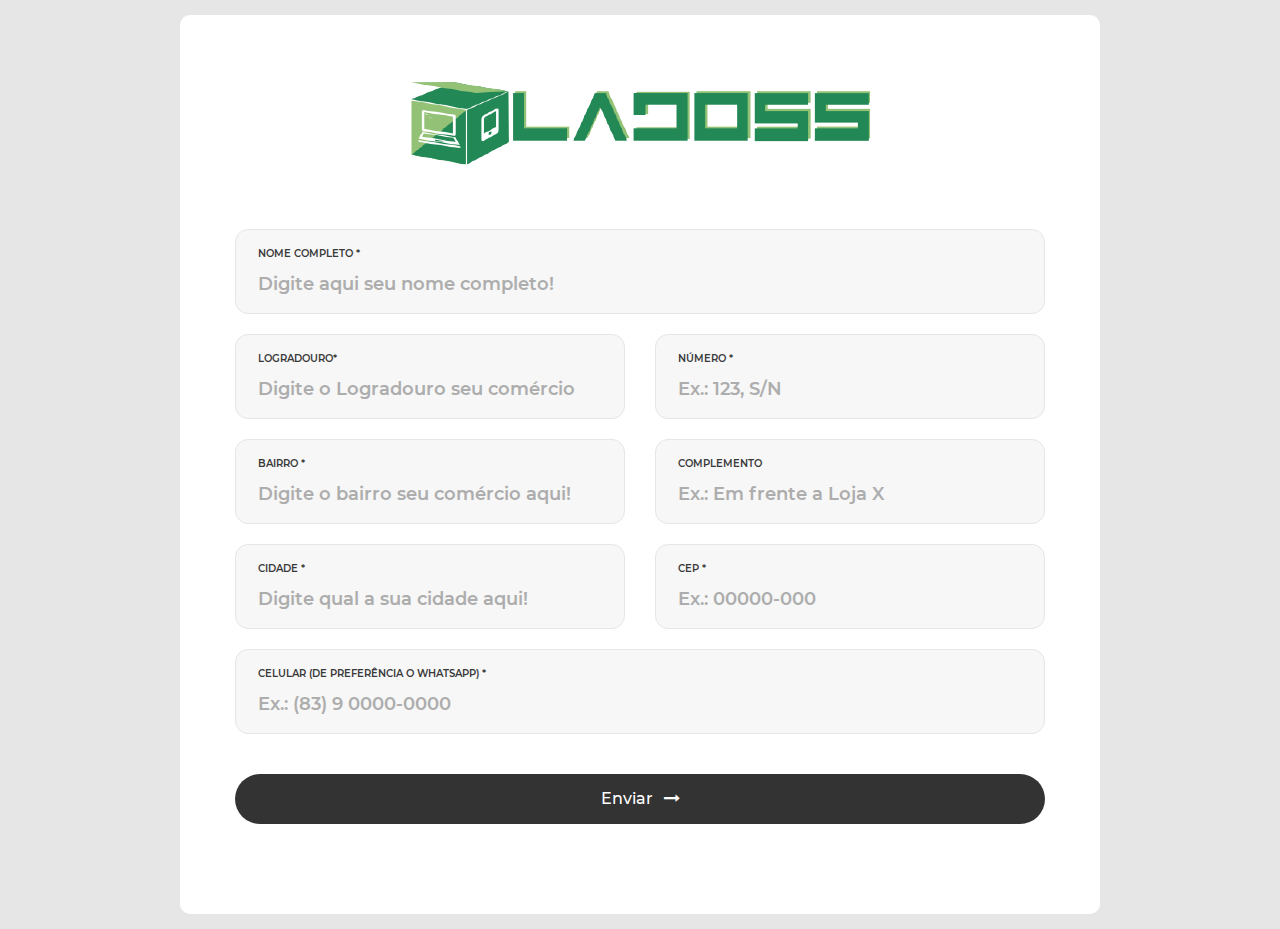
<file: frontend/index.html>
<!DOCTYPE html>
<html lang="en">
<head>
	<link rel="shortcut icon" href="img/ladoss.png">
	<title>Ladoss | Cadastro de Comerciantes</title>
	<meta charset="UTF-8">
	<meta name="viewport" content="width=device-width, initial-scale=1">
<!--===============================================================================================-->
	<link rel="stylesheet" type="text/css" href="vendor/bootstrap/css/bootstrap.min.css">
<!--===============================================================================================-->
	<link rel="stylesheet" type="text/css" href="fonts/font-awesome-4.7.0/css/font-awesome.min.css">
<!--===============================================================================================-->
	<link rel="stylesheet" type="text/css" href="fonts/iconic/css/material-design-iconic-font.min.css">
<!--===============================================================================================-->
	<link rel="stylesheet" type="text/css" href="vendor/animate/animate.css">
<!--===============================================================================================-->
	<link rel="stylesheet" type="text/css" href="vendor/css-hamburgers/hamburgers.min.css">
<!--===============================================================================================-->
	<link rel="stylesheet" type="text/css" href="vendor/animsition/css/animsition.min.css">
<!--===============================================================================================-->
	<link rel="stylesheet" type="text/css" href="vendor/select2/select2.min.css">
<!--===============================================================================================-->
	<link rel="stylesheet" type="text/css" href="vendor/daterangepicker/daterangepicker.css">
<!--===============================================================================================-->
	<link rel="stylesheet" type="text/css" href="vendor/noui/nouislider.min.css">
<!--===============================================================================================-->
	<link rel="stylesheet" type="text/css" href="css/util.css">
	<link rel="stylesheet" type="text/css" href="css/main.css">
<!--===============================================================================================-->
</head>
<body>


	<div class="container-contact100">
		<div class="wrap-contact100">
			<form class="contact100-form validate-form" action="localhost:5000/comerciante" method="POST">
				<span class="contact100-form-title">
					<img src="img/ladoss.png" alt="">
				</span>

				<div class="wrap-input100 validate-input bg1" data-validate="Por favor digite seu nome completo aqui!">
					<span class="label-input100">Nome Completo *</span>
					<input class="input100" type="text" name="nome" placeholder="Digite aqui seu nome completo!">
				</div>

				<div class="wrap-input100 validate-input bg1 rs1-wrap-input100" data-validate = "Digite o Logradouro do Comércio">
					<span class="label-input100">Logradouro*</span>
					<input class="input100" type="text" name="logradouro" placeholder="Digite o Logradouro seu comércio aqui! ">
				</div>

				<div class="wrap-input100 validate-input bg1 rs1-wrap-input100" data-validate = "Digite o número, por favor!">
					<span class="label-input100">Número *</span>
					<input class="input100" type="text" name="numero" placeholder="Ex.: 123, S/N">
				</div>

				<div class="wrap-input100 validate-input bg1 rs1-wrap-input100" data-validate = "Nos diga qual o bairro do seu comércio, por favor!">
					<span class="label-input100">Bairro *</span>
					<input class="input100" type="text" name="bairro" placeholder="Digite o bairro seu comércio aqui! ">
				</div>

				<div class="wrap-input100 bg1 rs1-wrap-input100">
					<span class="label-input100">Complemento </span>
					<input class="input100" type="text" name="complemento" placeholder="Ex.: Em frente a Loja X ">
				</div>

				<div class="wrap-input100 validate-input bg1 rs1-wrap-input100" data-validate = "Digite o nome da cidade, por favor!">
					<span class="label-input100">Cidade *</span>
					<input class="input100" type="text" name="cidade" placeholder="Digite qual a sua cidade aqui! ">
				</div>

				<div class="wrap-input100 validate-input bg1 rs1-wrap-input100" data-validate = "Digite o CEP, por favor!">
					<span class="label-input100">CEP *</span>
					<input class="input100" type="text" name="cep" placeholder="Ex.: 00000-000">
				</div>

				<div class="wrap-input100 validate-input bg1" data-validate = "Digite o seu número de celular aqui!">
					<span class="label-input100">Celular (De preferência o Whatsapp) *</span>
					<input class="input100" type="text" name="celular" placeholder="Ex.: (83) 9 0000-0000 ">
				</div>

				<div class="container-contact100-form-btn">
					<button class="contact100-form-btn">
						<span>
							Enviar
							<i class="fa fa-long-arrow-right m-l-7" aria-hidden="true"></i>
						</span>
					</button>
				</div>
			</form>
		</div>
	</div>

<!--===============================================================================================-->
	<script src="vendor/jquery/jquery-3.2.1.min.js"></script>
<!--===============================================================================================-->
	<script src="vendor/animsition/js/animsition.min.js"></script>
<!--===============================================================================================-->
	<script src="vendor/bootstrap/js/popper.js"></script>
	<script src="vendor/bootstrap/js/bootstrap.min.js"></script>
<!--===============================================================================================-->
	<script src="vendor/select2/select2.min.js"></script>
	<script>
		$(".js-select2").each(function(){
			$(this).select2({
				minimumResultsForSearch: 20,
				dropdownParent: $(this).next('.dropDownSelect2')
			});


			$(".js-select2").each(function(){
				$(this).on('select2:close', function (e){
					if($(this).val() == "Please chooses") {
						$('.js-show-service').slideUp();
					}
					else {
						$('.js-show-service').slideUp();
						$('.js-show-service').slideDown();
					}
				});
			});
		})
	</script>
<!--===============================================================================================-->
	<script src="vendor/daterangepicker/moment.min.js"></script>
	<script src="vendor/daterangepicker/daterangepicker.js"></script>
<!--===============================================================================================-->
	<script src="vendor/countdowntime/countdowntime.js"></script>
<!--===============================================================================================-->
	<script src="vendor/noui/nouislider.min.js"></script>
	<script>
	    var filterBar = document.getElementById('filter-bar');

	    noUiSlider.create(filterBar, {
	        start: [ 1500, 3900 ],
	        connect: true,
	        range: {
	            'min': 1500,
	            'max': 7500
	        }
	    });

	    var skipValues = [
	    document.getElementById('value-lower'),
	    document.getElementById('value-upper')
	    ];

	    filterBar.noUiSlider.on('update', function( values, handle ) {
	        skipValues[handle].innerHTML = Math.round(values[handle]);
	        $('.contact100-form-range-value input[name="from-value"]').val($('#value-lower').html());
	        $('.contact100-form-range-value input[name="to-value"]').val($('#value-upper').html());
	    });
	</script>
<!--===============================================================================================-->
	<script src="js/main.js"></script>

<!-- Global site tag (gtag.js) - Google Analytics -->
<script async src="https://www.googletagmanager.com/gtag/js?id=UA-23581568-13"></script>
<script>
  window.dataLayer = window.dataLayer || [];
  function gtag(){dataLayer.push(arguments);}
  gtag('js', new Date());

  gtag('config', 'UA-23581568-13');
</script>

</body>
</html>
</file>
<file: frontend/vendor/daterangepicker/daterangepicker.css>
.daterangepicker {
  position: absolute;
  color: inherit;
  background-color: #fff;
  border-radius: 4px;
  width: 278px;
  padding: 4px;
  margin-top: 1px;
  top: 100px;
  left: 20px;
  /* Calendars */ }
  .daterangepicker:before, .daterangepicker:after {
    position: absolute;
    display: inline-block;
    border-bottom-color: rgba(0, 0, 0, 0.2);
    content: ''; }
  .daterangepicker:before {
    top: -7px;
    border-right: 7px solid transparent;
    border-left: 7px solid transparent;
    border-bottom: 7px solid #ccc; }
  .daterangepicker:after {
    top: -6px;
    border-right: 6px solid transparent;
    border-bottom: 6px solid #fff;
    border-left: 6px solid transparent; }
  .daterangepicker.opensleft:before {
    right: 9px; }
  .daterangepicker.opensleft:after {
    right: 10px; }
  .daterangepicker.openscenter:before {
    left: 0;
    right: 0;
    width: 0;
    margin-left: auto;
    margin-right: auto; }
  .daterangepicker.openscenter:after {
    left: 0;
    right: 0;
    width: 0;
    margin-left: auto;
    margin-right: auto; }
  .daterangepicker.opensright:before {
    left: 9px; }
  .daterangepicker.opensright:after {
    left: 10px; }
  .daterangepicker.dropup {
    margin-top: -5px; }
    .daterangepicker.dropup:before {
      top: initial;
      bottom: -7px;
      border-bottom: initial;
      border-top: 7px solid #ccc; }
    .daterangepicker.dropup:after {
      top: initial;
      bottom: -6px;
      border-bottom: initial;
      border-top: 6px solid #fff; }
  .daterangepicker.dropdown-menu {
    max-width: none;
    z-index: 3001; }
  .daterangepicker.single .ranges, .daterangepicker.single .calendar {
    float: none; }
  .daterangepicker.show-calendar .calendar {
    display: block; }
  .daterangepicker .calendar {
    display: none;
    max-width: 270px;
    margin: 4px; }
    .daterangepicker .calendar.single .calendar-table {
      border: none; }
    .daterangepicker .calendar th, .daterangepicker .calendar td {
      white-space: nowrap;
      text-align: center;
      min-width: 32px; }
  .daterangepicker .calendar-table {
    border: 1px solid #fff;
    padding: 4px;
    border-radius: 4px;
    background-color: #fff; }
  .daterangepicker table {
    width: 100%;
    margin: 0; }
  .daterangepicker td, .daterangepicker th {
    text-align: center;
    width: 20px;
    height: 20px;
    border-radius: 4px;
    border: 1px solid transparent;
    white-space: nowrap;
    cursor: pointer; }
    .daterangepicker td.available:hover, .daterangepicker th.available:hover {
      background-color: #eee;
      border-color: transparent;
      color: inherit; }
    .daterangepicker td.week, .daterangepicker th.week {
      font-size: 80%;
      color: #ccc; }
  .daterangepicker td.off, .daterangepicker td.off.in-range, .daterangepicker td.off.start-date, .daterangepicker td.off.end-date {
    background-color: #fff;
    border-color: transparent;
    color: #999; }
  .daterangepicker td.in-range {
    background-color: #ebf4f8;
    border-color: transparent;
    color: #000;
    border-radius: 0; }
  .daterangepicker td.start-date {
    border-radius: 4px 0 0 4px; }
  .daterangepicker td.end-date {
    border-radius: 0 4px 4px 0; }
  .daterangepicker td.start-date.end-date {
    border-radius: 4px; }
  .daterangepicker td.active, .daterangepicker td.active:hover {
    background-color: #357ebd;
    border-color: transparent;
    color: #fff; }
  .daterangepicker th.month {
    width: auto; }
  .daterangepicker td.disabled, .daterangepicker option.disabled {
    color: #999;
    cursor: not-allowed;
    text-decoration: line-through; }
  .daterangepicker select.monthselect, .daterangepicker select.yearselect {
    font-size: 12px;
    padding: 1px;
    height: auto;
    margin: 0;
    cursor: default; }
  .daterangepicker select.monthselect {
    margin-right: 2%;
    width: 56%; }
  .daterangepicker select.yearselect {
    width: 40%; }
  .daterangepicker select.hourselect, .daterangepicker select.minuteselect, .daterangepicker select.secondselect, .daterangepicker select.ampmselect {
    width: 50px;
    margin-bottom: 0; }
  .daterangepicker .input-mini {
    border: 1px solid #ccc;
    border-radius: 4px;
    color: #555;
    height: 30px;
    line-height: 30px;
    display: block;
    vertical-align: middle;
    margin: 0 0 5px 0;
    padding: 0 6px 0 28px;
    width: 100%; }
    .daterangepicker .input-mini.active {
      border: 1px solid #08c;
      border-radius: 4px; }
  .daterangepicker .daterangepicker_input {
    position: relative; }
    .daterangepicker .daterangepicker_input i {
      position: absolute;
      left: 8px;
      top: 8px; }
  .daterangepicker.rtl .input-mini {
    padding-right: 28px;
    padding-left: 6px; }
  .daterangepicker.rtl .daterangepicker_input i {
    left: auto;
    right: 8px; }
  .daterangepicker .calendar-time {
    text-align: center;
    margin: 5px auto;
    line-height: 30px;
    position: relative;
    padding-left: 28px; }
    .daterangepicker .calendar-time select.disabled {
      color: #ccc;
      cursor: not-allowed; }

.ranges {
  font-size: 11px;
  float: none;
  margin: 4px;
  text-align: left; }
  .ranges ul {
    list-style: none;
    margin: 0 auto;
    padding: 0;
    width: 100%; }
  .ranges li {
    font-size: 13px;
    background-color: #f5f5f5;
    border: 1px solid #f5f5f5;
    border-radius: 4px;
    color: #08c;
    padding: 3px 12px;
    margin-bottom: 8px;
    cursor: pointer; }
    .ranges li:hover {
      background-color: #08c;
      border: 1px solid #08c;
      color: #fff; }
    .ranges li.active {
      background-color: #08c;
      border: 1px solid #08c;
      color: #fff; }

/*  Larger Screen Styling */
@media (min-width: 564px) {
  .daterangepicker {
    width: auto; }
    .daterangepicker .ranges ul {
      width: 160px; }
    .daterangepicker.single .ranges ul {
      width: 100%; }
    .daterangepicker.single .calendar.left {
      clear: none; }
    .daterangepicker.single.ltr .ranges, .daterangepicker.single.ltr .calendar {
      float: left; }
    .daterangepicker.single.rtl .ranges, .daterangepicker.single.rtl .calendar {
      float: right; }
    .daterangepicker.ltr {
      direction: ltr;
      text-align: left; }
      .daterangepicker.ltr .calendar.left {
        clear: left;
        margin-right: 0; }
        .daterangepicker.ltr .calendar.left .calendar-table {
          border-right: none;
          border-top-right-radius: 0;
          border-bottom-right-radius: 0; }
      .daterangepicker.ltr .calendar.right {
        margin-left: 0; }
        .daterangepicker.ltr .calendar.right .calendar-table {
          border-left: none;
          border-top-left-radius: 0;
          border-bottom-left-radius: 0; }
      .daterangepicker.ltr .left .daterangepicker_input {
        padding-right: 12px; }
      .daterangepicker.ltr .calendar.left .calendar-table {
        padding-right: 12px; }
      .daterangepicker.ltr .ranges, .daterangepicker.ltr .calendar {
        float: left; }
    .daterangepicker.rtl {
      direction: rtl;
      text-align: right; }
      .daterangepicker.rtl .calendar.left {
        clear: right;
        margin-left: 0; }
        .daterangepicker.rtl .calendar.left .calendar-table {
          border-left: none;
          border-top-left-radius: 0;
          border-bottom-left-radius: 0; }
      .daterangepicker.rtl .calendar.right {
        margin-right: 0; }
        .daterangepicker.rtl .calendar.right .calendar-table {
          border-right: none;
          border-top-right-radius: 0;
          border-bottom-right-radius: 0; }
      .daterangepicker.rtl .left .daterangepicker_input {
        padding-left: 12px; }
      .daterangepicker.rtl .calendar.left .calendar-table {
        padding-left: 12px; }
      .daterangepicker.rtl .ranges, .daterangepicker.rtl .calendar {
        text-align: right;
        float: right; } }
@media (min-width: 730px) {
  .daterangepicker .ranges {
    width: auto; }
  .daterangepicker.ltr .ranges {
    float: left; }
  .daterangepicker.rtl .ranges {
    float: right; }
  .daterangepicker .calendar.left {
    clear: none !important; } }
</file>
<file: frontend/css/util.css>
/*[ FONT SIZE ]
///////////////////////////////////////////////////////////
*/
.fs-1 {font-size: 1px;}
.fs-2 {font-size: 2px;}
.fs-3 {font-size: 3px;}
.fs-4 {font-size: 4px;}
.fs-5 {font-size: 5px;}
.fs-6 {font-size: 6px;}
.fs-7 {font-size: 7px;}
.fs-8 {font-size: 8px;}
.fs-9 {font-size: 9px;}
.fs-10 {font-size: 10px;}
.fs-11 {font-size: 11px;}
.fs-12 {font-size: 12px;}
.fs-13 {font-size: 13px;}
.fs-14 {font-size: 14px;}
.fs-15 {font-size: 15px;}
.fs-16 {font-size: 16px;}
.fs-17 {font-size: 17px;}
.fs-18 {font-size: 18px;}
.fs-19 {font-size: 19px;}
.fs-20 {font-size: 20px;}
.fs-21 {font-size: 21px;}
.fs-22 {font-size: 22px;}
.fs-23 {font-size: 23px;}
.fs-24 {font-size: 24px;}
.fs-25 {font-size: 25px;}
.fs-26 {font-size: 26px;}
.fs-27 {font-size: 27px;}
.fs-28 {font-size: 28px;}
.fs-29 {font-size: 29px;}
.fs-30 {font-size: 30px;}
.fs-31 {font-size: 31px;}
.fs-32 {font-size: 32px;}
.fs-33 {font-size: 33px;}
.fs-34 {font-size: 34px;}
.fs-35 {font-size: 35px;}
.fs-36 {font-size: 36px;}
.fs-37 {font-size: 37px;}
.fs-38 {font-size: 38px;}
.fs-39 {font-size: 39px;}
.fs-40 {font-size: 40px;}
.fs-41 {font-size: 41px;}
.fs-42 {font-size: 42px;}
.fs-43 {font-size: 43px;}
.fs-44 {font-size: 44px;}
.fs-45 {font-size: 45px;}
.fs-46 {font-size: 46px;}
.fs-47 {font-size: 47px;}
.fs-48 {font-size: 48px;}
.fs-49 {font-size: 49px;}
.fs-50 {font-size: 50px;}
.fs-51 {font-size: 51px;}
.fs-52 {font-size: 52px;}
.fs-53 {font-size: 53px;}
.fs-54 {font-size: 54px;}
.fs-55 {font-size: 55px;}
.fs-56 {font-size: 56px;}
.fs-57 {font-size: 57px;}
.fs-58 {font-size: 58px;}
.fs-59 {font-size: 59px;}
.fs-60 {font-size: 60px;}
.fs-61 {font-size: 61px;}
.fs-62 {font-size: 62px;}
.fs-63 {font-size: 63px;}
.fs-64 {font-size: 64px;}
.fs-65 {font-size: 65px;}
.fs-66 {font-size: 66px;}
.fs-67 {font-size: 67px;}
.fs-68 {font-size: 68px;}
.fs-69 {font-size: 69px;}
.fs-70 {font-size: 70px;}
.fs-71 {font-size: 71px;}
.fs-72 {font-size: 72px;}
.fs-73 {font-size: 73px;}
.fs-74 {font-size: 74px;}
.fs-75 {font-size: 75px;}
.fs-76 {font-size: 76px;}
.fs-77 {font-size: 77px;}
.fs-78 {font-size: 78px;}
.fs-79 {font-size: 79px;}
.fs-80 {font-size: 80px;}
.fs-81 {font-size: 81px;}
.fs-82 {font-size: 82px;}
.fs-83 {font-size: 83px;}
.fs-84 {font-size: 84px;}
.fs-85 {font-size: 85px;}
.fs-86 {font-size: 86px;}
.fs-87 {font-size: 87px;}
.fs-88 {font-size: 88px;}
.fs-89 {font-size: 89px;}
.fs-90 {font-size: 90px;}
.fs-91 {font-size: 91px;}
.fs-92 {font-size: 92px;}
.fs-93 {font-size: 93px;}
.fs-94 {font-size: 94px;}
.fs-95 {font-size: 95px;}
.fs-96 {font-size: 96px;}
.fs-97 {font-size: 97px;}
.fs-98 {font-size: 98px;}
.fs-99 {font-size: 99px;}
.fs-100 {font-size: 100px;}
.fs-101 {font-size: 101px;}
.fs-102 {font-size: 102px;}
.fs-103 {font-size: 103px;}
.fs-104 {font-size: 104px;}
.fs-105 {font-size: 105px;}
.fs-106 {font-size: 106px;}
.fs-107 {font-size: 107px;}
.fs-108 {font-size: 108px;}
.fs-109 {font-size: 109px;}
.fs-110 {font-size: 110px;}
.fs-111 {font-size: 111px;}
.fs-112 {font-size: 112px;}
.fs-113 {font-size: 113px;}
.fs-114 {font-size: 114px;}
.fs-115 {font-size: 115px;}
.fs-116 {font-size: 116px;}
.fs-117 {font-size: 117px;}
.fs-118 {font-size: 118px;}
.fs-119 {font-size: 119px;}
.fs-120 {font-size: 120px;}
.fs-121 {font-size: 121px;}
.fs-122 {font-size: 122px;}
.fs-123 {font-size: 123px;}
.fs-124 {font-size: 124px;}
.fs-125 {font-size: 125px;}
.fs-126 {font-size: 126px;}
.fs-127 {font-size: 127px;}
.fs-128 {font-size: 128px;}
.fs-129 {font-size: 129px;}
.fs-130 {font-size: 130px;}
.fs-131 {font-size: 131px;}
.fs-132 {font-size: 132px;}
.fs-133 {font-size: 133px;}
.fs-134 {font-size: 134px;}
.fs-135 {font-size: 135px;}
.fs-136 {font-size: 136px;}
.fs-137 {font-size: 137px;}
.fs-138 {font-size: 138px;}
.fs-139 {font-size: 139px;}
.fs-140 {font-size: 140px;}
.fs-141 {font-size: 141px;}
.fs-142 {font-size: 142px;}
.fs-143 {font-size: 143px;}
.fs-144 {font-size: 144px;}
.fs-145 {font-size: 145px;}
.fs-146 {font-size: 146px;}
.fs-147 {font-size: 147px;}
.fs-148 {font-size: 148px;}
.fs-149 {font-size: 149px;}
.fs-150 {font-size: 150px;}
.fs-151 {font-size: 151px;}
.fs-152 {font-size: 152px;}
.fs-153 {font-size: 153px;}
.fs-154 {font-size: 154px;}
.fs-155 {font-size: 155px;}
.fs-156 {font-size: 156px;}
.fs-157 {font-size: 157px;}
.fs-158 {font-size: 158px;}
.fs-159 {font-size: 159px;}
.fs-160 {font-size: 160px;}
.fs-161 {font-size: 161px;}
.fs-162 {font-size: 162px;}
.fs-163 {font-size: 163px;}
.fs-164 {font-size: 164px;}
.fs-165 {font-size: 165px;}
.fs-166 {font-size: 166px;}
.fs-167 {font-size: 167px;}
.fs-168 {font-size: 168px;}
.fs-169 {font-size: 169px;}
.fs-170 {font-size: 170px;}
.fs-171 {font-size: 171px;}
.fs-172 {font-size: 172px;}
.fs-173 {font-size: 173px;}
.fs-174 {font-size: 174px;}
.fs-175 {font-size: 175px;}
.fs-176 {font-size: 176px;}
.fs-177 {font-size: 177px;}
.fs-178 {font-size: 178px;}
.fs-179 {font-size: 179px;}
.fs-180 {font-size: 180px;}
.fs-181 {font-size: 181px;}
.fs-182 {font-size: 182px;}
.fs-183 {font-size: 183px;}
.fs-184 {font-size: 184px;}
.fs-185 {font-size: 185px;}
.fs-186 {font-size: 186px;}
.fs-187 {font-size: 187px;}
.fs-188 {font-size: 188px;}
.fs-189 {font-size: 189px;}
.fs-190 {font-size: 190px;}
.fs-191 {font-size: 191px;}
.fs-192 {font-size: 192px;}
.fs-193 {font-size: 193px;}
.fs-194 {font-size: 194px;}
.fs-195 {font-size: 195px;}
.fs-196 {font-size: 196px;}
.fs-197 {font-size: 197px;}
.fs-198 {font-size: 198px;}
.fs-199 {font-size: 199px;}
.fs-200 {font-size: 200px;}

/*[ PADDING ]
///////////////////////////////////////////////////////////
*/
.p-t-0 {padding-top: 0px;}
.p-t-1 {padding-top: 1px;}
.p-t-2 {padding-top: 2px;}
.p-t-3 {padding-top: 3px;}
.p-t-4 {padding-top: 4px;}
.p-t-5 {padding-top: 5px;}
.p-t-6 {padding-top: 6px;}
.p-t-7 {padding-top: 7px;}
.p-t-8 {padding-top: 8px;}
.p-t-9 {padding-top: 9px;}
.p-t-10 {padding-top: 10px;}
.p-t-11 {padding-top: 11px;}
.p-t-12 {padding-top: 12px;}
.p-t-13 {padding-top: 13px;}
.p-t-14 {padding-top: 14px;}
.p-t-15 {padding-top: 15px;}
.p-t-16 {padding-top: 16px;}
.p-t-17 {padding-top: 17px;}
.p-t-18 {padding-top: 18px;}
.p-t-19 {padding-top: 19px;}
.p-t-20 {padding-top: 20px;}
.p-t-21 {padding-top: 21px;}
.p-t-22 {padding-top: 22px;}
.p-t-23 {padding-top: 23px;}
.p-t-24 {padding-top: 24px;}
.p-t-25 {padding-top: 25px;}
.p-t-26 {padding-top: 26px;}
.p-t-27 {padding-top: 27px;}
.p-t-28 {padding-top: 28px;}
.p-t-29 {padding-top: 29px;}
.p-t-30 {padding-top: 30px;}
.p-t-31 {padding-top: 31px;}
.p-t-32 {padding-top: 32px;}
.p-t-33 {padding-top: 33px;}
.p-t-34 {padding-top: 34px;}
.p-t-35 {padding-top: 35px;}
.p-t-36 {padding-top: 36px;}
.p-t-37 {padding-top: 37px;}
.p-t-38 {padding-top: 38px;}
.p-t-39 {padding-top: 39px;}
.p-t-40 {padding-top: 40px;}
.p-t-41 {padding-top: 41px;}
.p-t-42 {padding-top: 42px;}
.p-t-43 {padding-top: 43px;}
.p-t-44 {padding-top: 44px;}
.p-t-45 {padding-top: 45px;}
.p-t-46 {padding-top: 46px;}
.p-t-47 {padding-top: 47px;}
.p-t-48 {padding-top: 48px;}
.p-t-49 {padding-top: 49px;}
.p-t-50 {padding-top: 50px;}
.p-t-51 {padding-top: 51px;}
.p-t-52 {padding-top: 52px;}
.p-t-53 {padding-top: 53px;}
.p-t-54 {padding-top: 54px;}
.p-t-55 {padding-top: 55px;}
.p-t-56 {padding-top: 56px;}
.p-t-57 {padding-top: 57px;}
.p-t-58 {padding-top: 58px;}
.p-t-59 {padding-top: 59px;}
.p-t-60 {padding-top: 60px;}
.p-t-61 {padding-top: 61px;}
.p-t-62 {padding-top: 62px;}
.p-t-63 {padding-top: 63px;}
.p-t-64 {padding-top: 64px;}
.p-t-65 {padding-top: 65px;}
.p-t-66 {padding-top: 66px;}
.p-t-67 {padding-top: 67px;}
.p-t-68 {padding-top: 68px;}
.p-t-69 {padding-top: 69px;}
.p-t-70 {padding-top: 70px;}
.p-t-71 {padding-top: 71px;}
.p-t-72 {padding-top: 72px;}
.p-t-73 {padding-top: 73px;}
.p-t-74 {padding-top: 74px;}
.p-t-75 {padding-top: 75px;}
.p-t-76 {padding-top: 76px;}
.p-t-77 {padding-top: 77px;}
.p-t-78 {padding-top: 78px;}
.p-t-79 {padding-top: 79px;}
.p-t-80 {padding-top: 80px;}
.p-t-81 {padding-top: 81px;}
.p-t-82 {padding-top: 82px;}
.p-t-83 {padding-top: 83px;}
.p-t-84 {padding-top: 84px;}
.p-t-85 {padding-top: 85px;}
.p-t-86 {padding-top: 86px;}
.p-t-87 {padding-top: 87px;}
.p-t-88 {padding-top: 88px;}
.p-t-89 {padding-top: 89px;}
.p-t-90 {padding-top: 90px;}
.p-t-91 {padding-top: 91px;}
.p-t-92 {padding-top: 92px;}
.p-t-93 {padding-top: 93px;}
.p-t-94 {padding-top: 94px;}
.p-t-95 {padding-top: 95px;}
.p-t-96 {padding-top: 96px;}
.p-t-97 {padding-top: 97px;}
.p-t-98 {padding-top: 98px;}
.p-t-99 {padding-top: 99px;}
.p-t-100 {padding-top: 100px;}
.p-t-101 {padding-top: 101px;}
.p-t-102 {padding-top: 102px;}
.p-t-103 {padding-top: 103px;}
.p-t-104 {padding-top: 104px;}
.p-t-105 {padding-top: 105px;}
.p-t-106 {padding-top: 106px;}
.p-t-107 {padding-top: 107px;}
.p-t-108 {padding-top: 108px;}
.p-t-109 {padding-top: 109px;}
.p-t-110 {padding-top: 110px;}
.p-t-111 {padding-top: 111px;}
.p-t-112 {padding-top: 112px;}
.p-t-113 {padding-top: 113px;}
.p-t-114 {padding-top: 114px;}
.p-t-115 {padding-top: 115px;}
.p-t-116 {padding-top: 116px;}
.p-t-117 {padding-top: 117px;}
.p-t-118 {padding-top: 118px;}
.p-t-119 {padding-top: 119px;}
.p-t-120 {padding-top: 120px;}
.p-t-121 {padding-top: 121px;}
.p-t-122 {padding-top: 122px;}
.p-t-123 {padding-top: 123px;}
.p-t-124 {padding-top: 124px;}
.p-t-125 {padding-top: 125px;}
.p-t-126 {padding-top: 126px;}
.p-t-127 {padding-top: 127px;}
.p-t-128 {padding-top: 128px;}
.p-t-129 {padding-top: 129px;}
.p-t-130 {padding-top: 130px;}
.p-t-131 {padding-top: 131px;}
.p-t-132 {padding-top: 132px;}
.p-t-133 {padding-top: 133px;}
.p-t-134 {padding-top: 134px;}
.p-t-135 {padding-top: 135px;}
.p-t-136 {padding-top: 136px;}
.p-t-137 {padding-top: 137px;}
.p-t-138 {padding-top: 138px;}
.p-t-139 {padding-top: 139px;}
.p-t-140 {padding-top: 140px;}
.p-t-141 {padding-top: 141px;}
.p-t-142 {padding-top: 142px;}
.p-t-143 {padding-top: 143px;}
.p-t-144 {padding-top: 144px;}
.p-t-145 {padding-top: 145px;}
.p-t-146 {padding-top: 146px;}
.p-t-147 {padding-top: 147px;}
.p-t-148 {padding-top: 148px;}
.p-t-149 {padding-top: 149px;}
.p-t-150 {padding-top: 150px;}
.p-t-151 {padding-top: 151px;}
.p-t-152 {padding-top: 152px;}
.p-t-153 {padding-top: 153px;}
.p-t-154 {padding-top: 154px;}
.p-t-155 {padding-top: 155px;}
.p-t-156 {padding-top: 156px;}
.p-t-157 {padding-top: 157px;}
.p-t-158 {padding-top: 158px;}
.p-t-159 {padding-top: 159px;}
.p-t-160 {padding-top: 160px;}
.p-t-161 {padding-top: 161px;}
.p-t-162 {padding-top: 162px;}
.p-t-163 {padding-top: 163px;}
.p-t-164 {padding-top: 164px;}
.p-t-165 {padding-top: 165px;}
.p-t-166 {padding-top: 166px;}
.p-t-167 {padding-top: 167px;}
.p-t-168 {padding-top: 168px;}
.p-t-169 {padding-top: 169px;}
.p-t-170 {padding-top: 170px;}
.p-t-171 {padding-top: 171px;}
.p-t-172 {padding-top: 172px;}
.p-t-173 {padding-top: 173px;}
.p-t-174 {padding-top: 174px;}
.p-t-175 {padding-top: 175px;}
.p-t-176 {padding-top: 176px;}
.p-t-177 {padding-top: 177px;}
.p-t-178 {padding-top: 178px;}
.p-t-179 {padding-top: 179px;}
.p-t-180 {padding-top: 180px;}
.p-t-181 {padding-top: 181px;}
.p-t-182 {padding-top: 182px;}
.p-t-183 {padding-top: 183px;}
.p-t-184 {padding-top: 184px;}
.p-t-185 {padding-top: 185px;}
.p-t-186 {padding-top: 186px;}
.p-t-187 {padding-top: 187px;}
.p-t-188 {padding-top: 188px;}
.p-t-189 {padding-top: 189px;}
.p-t-190 {padding-top: 190px;}
.p-t-191 {padding-top: 191px;}
.p-t-192 {padding-top: 192px;}
.p-t-193 {padding-top: 193px;}
.p-t-194 {padding-top: 194px;}
.p-t-195 {padding-top: 195px;}
.p-t-196 {padding-top: 196px;}
.p-t-197 {padding-top: 197px;}
.p-t-198 {padding-top: 198px;}
.p-t-199 {padding-top: 199px;}
.p-t-200 {padding-top: 200px;}
.p-t-201 {padding-top: 201px;}
.p-t-202 {padding-top: 202px;}
.p-t-203 {padding-top: 203px;}
.p-t-204 {padding-top: 204px;}
.p-t-205 {padding-top: 205px;}
.p-t-206 {padding-top: 206px;}
.p-t-207 {padding-top: 207px;}
.p-t-208 {padding-top: 208px;}
.p-t-209 {padding-top: 209px;}
.p-t-210 {padding-top: 210px;}
.p-t-211 {padding-top: 211px;}
.p-t-212 {padding-top: 212px;}
.p-t-213 {padding-top: 213px;}
.p-t-214 {padding-top: 214px;}
.p-t-215 {padding-top: 215px;}
.p-t-216 {padding-top: 216px;}
.p-t-217 {padding-top: 217px;}
.p-t-218 {padding-top: 218px;}
.p-t-219 {padding-top: 219px;}
.p-t-220 {padding-top: 220px;}
.p-t-221 {padding-top: 221px;}
.p-t-222 {padding-top: 222px;}
.p-t-223 {padding-top: 223px;}
.p-t-224 {padding-top: 224px;}
.p-t-225 {padding-top: 225px;}
.p-t-226 {padding-top: 226px;}
.p-t-227 {padding-top: 227px;}
.p-t-228 {padding-top: 228px;}
.p-t-229 {padding-top: 229px;}
.p-t-230 {padding-top: 230px;}
.p-t-231 {padding-top: 231px;}
.p-t-232 {padding-top: 232px;}
.p-t-233 {padding-top: 233px;}
.p-t-234 {padding-top: 234px;}
.p-t-235 {padding-top: 235px;}
.p-t-236 {padding-top: 236px;}
.p-t-237 {padding-top: 237px;}
.p-t-238 {padding-top: 238px;}
.p-t-239 {padding-top: 239px;}
.p-t-240 {padding-top: 240px;}
.p-t-241 {padding-top: 241px;}
.p-t-242 {padding-top: 242px;}
.p-t-243 {padding-top: 243px;}
.p-t-244 {padding-top: 244px;}
.p-t-245 {padding-top: 245px;}
.p-t-246 {padding-top: 246px;}
.p-t-247 {padding-top: 247px;}
.p-t-248 {padding-top: 248px;}
.p-t-249 {padding-top: 249px;}
.p-t-250 {padding-top: 250px;}
.p-b-0 {padding-bottom: 0px;}
.p-b-1 {padding-bottom: 1px;}
.p-b-2 {padding-bottom: 2px;}
.p-b-3 {padding-bottom: 3px;}
.p-b-4 {padding-bottom: 4px;}
.p-b-5 {padding-bottom: 5px;}
.p-b-6 {padding-bottom: 6px;}
.p-b-7 {padding-bottom: 7px;}
.p-b-8 {padding-bottom: 8px;}
.p-b-9 {padding-bottom: 9px;}
.p-b-10 {padding-bottom: 10px;}
.p-b-11 {padding-bottom: 11px;}
.p-b-12 {padding-bottom: 12px;}
.p-b-13 {padding-bottom: 13px;}
.p-b-14 {padding-bottom: 14px;}
.p-b-15 {padding-bottom: 15px;}
.p-b-16 {padding-bottom: 16px;}
.p-b-17 {padding-bottom: 17px;}
.p-b-18 {padding-bottom: 18px;}
.p-b-19 {padding-bottom: 19px;}
.p-b-20 {padding-bottom: 20px;}
.p-b-21 {padding-bottom: 21px;}
.p-b-22 {padding-bottom: 22px;}
.p-b-23 {padding-bottom: 23px;}
.p-b-24 {padding-bottom: 24px;}
.p-b-25 {padding-bottom: 25px;}
.p-b-26 {padding-bottom: 26px;}
.p-b-27 {padding-bottom: 27px;}
.p-b-28 {padding-bottom: 28px;}
.p-b-29 {padding-bottom: 29px;}
.p-b-30 {padding-bottom: 30px;}
.p-b-31 {padding-bottom: 31px;}
.p-b-32 {padding-bottom: 32px;}
.p-b-33 {padding-bottom: 33px;}
.p-b-34 {padding-bottom: 34px;}
.p-b-35 {padding-bottom: 35px;}
.p-b-36 {padding-bottom: 36px;}
.p-b-37 {padding-bottom: 37px;}
.p-b-38 {padding-bottom: 38px;}
.p-b-39 {padding-bottom: 39px;}
.p-b-40 {padding-bottom: 40px;}
.p-b-41 {padding-bottom: 41px;}
.p-b-42 {padding-bottom: 42px;}
.p-b-43 {padding-bottom: 43px;}
.p-b-44 {padding-bottom: 44px;}
.p-b-45 {padding-bottom: 45px;}
.p-b-46 {padding-bottom: 46px;}
.p-b-47 {padding-bottom: 47px;}
.p-b-48 {padding-bottom: 48px;}
.p-b-49 {padding-bottom: 49px;}
.p-b-50 {padding-bottom: 50px;}
.p-b-51 {padding-bottom: 51px;}
.p-b-52 {padding-bottom: 52px;}
.p-b-53 {padding-bottom: 53px;}
.p-b-54 {padding-bottom: 54px;}
.p-b-55 {padding-bottom: 55px;}
.p-b-56 {padding-bottom: 56px;}
.p-b-57 {padding-bottom: 57px;}
.p-b-58 {padding-bottom: 58px;}
.p-b-59 {padding-bottom: 59px;}
.p-b-60 {padding-bottom: 60px;}
.p-b-61 {padding-bottom: 61px;}
.p-b-62 {padding-bottom: 62px;}
.p-b-63 {padding-bottom: 63px;}
.p-b-64 {padding-bottom: 64px;}
.p-b-65 {padding-bottom: 65px;}
.p-b-66 {padding-bottom: 66px;}
.p-b-67 {padding-bottom: 67px;}
.p-b-68 {padding-bottom: 68px;}
.p-b-69 {padding-bottom: 69px;}
.p-b-70 {padding-bottom: 70px;}
.p-b-71 {padding-bottom: 71px;}
.p-b-72 {padding-bottom: 72px;}
.p-b-73 {padding-bottom: 73px;}
.p-b-74 {padding-bottom: 74px;}
.p-b-75 {padding-bottom: 75px;}
.p-b-76 {padding-bottom: 76px;}
.p-b-77 {padding-bottom: 77px;}
.p-b-78 {padding-bottom: 78px;}
.p-b-79 {padding-bottom: 79px;}
.p-b-80 {padding-bottom: 80px;}
.p-b-81 {padding-bottom: 81px;}
.p-b-82 {padding-bottom: 82px;}
.p-b-83 {padding-bottom: 83px;}
.p-b-84 {padding-bottom: 84px;}
.p-b-85 {padding-bottom: 85px;}
.p-b-86 {padding-bottom: 86px;}
.p-b-87 {padding-bottom: 87px;}
.p-b-88 {padding-bottom: 88px;}
.p-b-89 {padding-bottom: 89px;}
.p-b-90 {padding-bottom: 90px;}
.p-b-91 {padding-bottom: 91px;}
.p-b-92 {padding-bottom: 92px;}
.p-b-93 {padding-bottom: 93px;}
.p-b-94 {padding-bottom: 94px;}
.p-b-95 {padding-bottom: 95px;}
.p-b-96 {padding-bottom: 96px;}
.p-b-97 {padding-bottom: 97px;}
.p-b-98 {padding-bottom: 98px;}
.p-b-99 {padding-bottom: 99px;}
.p-b-100 {padding-bottom: 100px;}
.p-b-101 {padding-bottom: 101px;}
.p-b-102 {padding-bottom: 102px;}
.p-b-103 {padding-bottom: 103px;}
.p-b-104 {padding-bottom: 104px;}
.p-b-105 {padding-bottom: 105px;}
.p-b-106 {padding-bottom: 106px;}
.p-b-107 {padding-bottom: 107px;}
.p-b-108 {padding-bottom: 108px;}
.p-b-109 {padding-bottom: 109px;}
.p-b-110 {padding-bottom: 110px;}
.p-b-111 {padding-bottom: 111px;}
.p-b-112 {padding-bottom: 112px;}
.p-b-113 {padding-bottom: 113px;}
.p-b-114 {padding-bottom: 114px;}
.p-b-115 {padding-bottom: 115px;}
.p-b-116 {padding-bottom: 116px;}
.p-b-117 {padding-bottom: 117px;}
.p-b-118 {padding-bottom: 118px;}
.p-b-119 {padding-bottom: 119px;}
.p-b-120 {padding-bottom: 120px;}
.p-b-121 {padding-bottom: 121px;}
.p-b-122 {padding-bottom: 122px;}
.p-b-123 {padding-bottom: 123px;}
.p-b-124 {padding-bottom: 124px;}
.p-b-125 {padding-bottom: 125px;}
.p-b-126 {padding-bottom: 126px;}
.p-b-127 {padding-bottom: 127px;}
.p-b-128 {padding-bottom: 128px;}
.p-b-129 {padding-bottom: 129px;}
.p-b-130 {padding-bottom: 130px;}
.p-b-131 {padding-bottom: 131px;}
.p-b-132 {padding-bottom: 132px;}
.p-b-133 {padding-bottom: 133px;}
.p-b-134 {padding-bottom: 134px;}
.p-b-135 {padding-bottom: 135px;}
.p-b-136 {padding-bottom: 136px;}
.p-b-137 {padding-bottom: 137px;}
.p-b-138 {padding-bottom: 138px;}
.p-b-139 {padding-bottom: 139px;}
.p-b-140 {padding-bottom: 140px;}
.p-b-141 {padding-bottom: 141px;}
.p-b-142 {padding-bottom: 142px;}
.p-b-143 {padding-bottom: 143px;}
.p-b-144 {padding-bottom: 144px;}
.p-b-145 {padding-bottom: 145px;}
.p-b-146 {padding-bottom: 146px;}
.p-b-147 {padding-bottom: 147px;}
.p-b-148 {padding-bottom: 148px;}
.p-b-149 {padding-bottom: 149px;}
.p-b-150 {padding-bottom: 150px;}
.p-b-151 {padding-bottom: 151px;}
.p-b-152 {padding-bottom: 152px;}
.p-b-153 {padding-bottom: 153px;}
.p-b-154 {padding-bottom: 154px;}
.p-b-155 {padding-bottom: 155px;}
.p-b-156 {padding-bottom: 156px;}
.p-b-157 {padding-bottom: 157px;}
.p-b-158 {padding-bottom: 158px;}
.p-b-159 {padding-bottom: 159px;}
.p-b-160 {padding-bottom: 160px;}
.p-b-161 {padding-bottom: 161px;}
.p-b-162 {padding-bottom: 162px;}
.p-b-163 {padding-bottom: 163px;}
.p-b-164 {padding-bottom: 164px;}
.p-b-165 {padding-bottom: 165px;}
.p-b-166 {padding-bottom: 166px;}
.p-b-167 {padding-bottom: 167px;}
.p-b-168 {padding-bottom: 168px;}
.p-b-169 {padding-bottom: 169px;}
.p-b-170 {padding-bottom: 170px;}
.p-b-171 {padding-bottom: 171px;}
.p-b-172 {padding-bottom: 172px;}
.p-b-173 {padding-bottom: 173px;}
.p-b-174 {padding-bottom: 174px;}
.p-b-175 {padding-bottom: 175px;}
.p-b-176 {padding-bottom: 176px;}
.p-b-177 {padding-bottom: 177px;}
.p-b-178 {padding-bottom: 178px;}
.p-b-179 {padding-bottom: 179px;}
.p-b-180 {padding-bottom: 180px;}
.p-b-181 {padding-bottom: 181px;}
.p-b-182 {padding-bottom: 182px;}
.p-b-183 {padding-bottom: 183px;}
.p-b-184 {padding-bottom: 184px;}
.p-b-185 {padding-bottom: 185px;}
.p-b-186 {padding-bottom: 186px;}
.p-b-187 {padding-bottom: 187px;}
.p-b-188 {padding-bottom: 188px;}
.p-b-189 {padding-bottom: 189px;}
.p-b-190 {padding-bottom: 190px;}
.p-b-191 {padding-bottom: 191px;}
.p-b-192 {padding-bottom: 192px;}
.p-b-193 {padding-bottom: 193px;}
.p-b-194 {padding-bottom: 194px;}
.p-b-195 {padding-bottom: 195px;}
.p-b-196 {padding-bottom: 196px;}
.p-b-197 {padding-bottom: 197px;}
.p-b-198 {padding-bottom: 198px;}
.p-b-199 {padding-bottom: 199px;}
.p-b-200 {padding-bottom: 200px;}
.p-b-201 {padding-bottom: 201px;}
.p-b-202 {padding-bottom: 202px;}
.p-b-203 {padding-bottom: 203px;}
.p-b-204 {padding-bottom: 204px;}
.p-b-205 {padding-bottom: 205px;}
.p-b-206 {padding-bottom: 206px;}
.p-b-207 {padding-bottom: 207px;}
.p-b-208 {padding-bottom: 208px;}
.p-b-209 {padding-bottom: 209px;}
.p-b-210 {padding-bottom: 210px;}
.p-b-211 {padding-bottom: 211px;}
.p-b-212 {padding-bottom: 212px;}
.p-b-213 {padding-bottom: 213px;}
.p-b-214 {padding-bottom: 214px;}
.p-b-215 {padding-bottom: 215px;}
.p-b-216 {padding-bottom: 216px;}
.p-b-217 {padding-bottom: 217px;}
.p-b-218 {padding-bottom: 218px;}
.p-b-219 {padding-bottom: 219px;}
.p-b-220 {padding-bottom: 220px;}
.p-b-221 {padding-bottom: 221px;}
.p-b-222 {padding-bottom: 222px;}
.p-b-223 {padding-bottom: 223px;}
.p-b-224 {padding-bottom: 224px;}
.p-b-225 {padding-bottom: 225px;}
.p-b-226 {padding-bottom: 226px;}
.p-b-227 {padding-bottom: 227px;}
.p-b-228 {padding-bottom: 228px;}
.p-b-229 {padding-bottom: 229px;}
.p-b-230 {padding-bottom: 230px;}
.p-b-231 {padding-bottom: 231px;}
.p-b-232 {padding-bottom: 232px;}
.p-b-233 {padding-bottom: 233px;}
.p-b-234 {padding-bottom: 234px;}
.p-b-235 {padding-bottom: 235px;}
.p-b-236 {padding-bottom: 236px;}
.p-b-237 {padding-bottom: 237px;}
.p-b-238 {padding-bottom: 238px;}
.p-b-239 {padding-bottom: 239px;}
.p-b-240 {padding-bottom: 240px;}
.p-b-241 {padding-bottom: 241px;}
.p-b-242 {padding-bottom: 242px;}
.p-b-243 {padding-bottom: 243px;}
.p-b-244 {padding-bottom: 244px;}
.p-b-245 {padding-bottom: 245px;}
.p-b-246 {padding-bottom: 246px;}
.p-b-247 {padding-bottom: 247px;}
.p-b-248 {padding-bottom: 248px;}
.p-b-249 {padding-bottom: 249px;}
.p-b-250 {padding-bottom: 250px;}
.p-l-0 {padding-left: 0px;}
.p-l-1 {padding-left: 1px;}
.p-l-2 {padding-left: 2px;}
.p-l-3 {padding-left: 3px;}
.p-l-4 {padding-left: 4px;}
.p-l-5 {padding-left: 5px;}
.p-l-6 {padding-left: 6px;}
.p-l-7 {padding-left: 7px;}
.p-l-8 {padding-left: 8px;}
.p-l-9 {padding-left: 9px;}
.p-l-10 {padding-left: 10px;}
.p-l-11 {padding-left: 11px;}
.p-l-12 {padding-left: 12px;}
.p-l-13 {padding-left: 13px;}
.p-l-14 {padding-left: 14px;}
.p-l-15 {padding-left: 15px;}
.p-l-16 {padding-left: 16px;}
.p-l-17 {padding-left: 17px;}
.p-l-18 {padding-left: 18px;}
.p-l-19 {padding-left: 19px;}
.p-l-20 {padding-left: 20px;}
.p-l-21 {padding-left: 21px;}
.p-l-22 {padding-left: 22px;}
.p-l-23 {padding-left: 23px;}
.p-l-24 {padding-left: 24px;}
.p-l-25 {padding-left: 25px;}
.p-l-26 {padding-left: 26px;}
.p-l-27 {padding-left: 27px;}
.p-l-28 {padding-left: 28px;}
.p-l-29 {padding-left: 29px;}
.p-l-30 {padding-left: 30px;}
.p-l-31 {padding-left: 31px;}
.p-l-32 {padding-left: 32px;}
.p-l-33 {padding-left: 33px;}
.p-l-34 {padding-left: 34px;}
.p-l-35 {padding-left: 35px;}
.p-l-36 {padding-left: 36px;}
.p-l-37 {padding-left: 37px;}
.p-l-38 {padding-left: 38px;}
.p-l-39 {padding-left: 39px;}
.p-l-40 {padding-left: 40px;}
.p-l-41 {padding-left: 41px;}
.p-l-42 {padding-left: 42px;}
.p-l-43 {padding-left: 43px;}
.p-l-44 {padding-left: 44px;}
.p-l-45 {padding-left: 45px;}
.p-l-46 {padding-left: 46px;}
.p-l-47 {padding-left: 47px;}
.p-l-48 {padding-left: 48px;}
.p-l-49 {padding-left: 49px;}
.p-l-50 {padding-left: 50px;}
.p-l-51 {padding-left: 51px;}
.p-l-52 {padding-left: 52px;}
.p-l-53 {padding-left: 53px;}
.p-l-54 {padding-left: 54px;}
.p-l-55 {padding-left: 55px;}
.p-l-56 {padding-left: 56px;}
.p-l-57 {padding-left: 57px;}
.p-l-58 {padding-left: 58px;}
.p-l-59 {padding-left: 59px;}
.p-l-60 {padding-left: 60px;}
.p-l-61 {padding-left: 61px;}
.p-l-62 {padding-left: 62px;}
.p-l-63 {padding-left: 63px;}
.p-l-64 {padding-left: 64px;}
.p-l-65 {padding-left: 65px;}
.p-l-66 {padding-left: 66px;}
.p-l-67 {padding-left: 67px;}
.p-l-68 {padding-left: 68px;}
.p-l-69 {padding-left: 69px;}
.p-l-70 {padding-left: 70px;}
.p-l-71 {padding-left: 71px;}
.p-l-72 {padding-left: 72px;}
.p-l-73 {padding-left: 73px;}
.p-l-74 {padding-left: 74px;}
.p-l-75 {padding-left: 75px;}
.p-l-76 {padding-left: 76px;}
.p-l-77 {padding-left: 77px;}
.p-l-78 {padding-left: 78px;}
.p-l-79 {padding-left: 79px;}
.p-l-80 {padding-left: 80px;}
.p-l-81 {padding-left: 81px;}
.p-l-82 {padding-left: 82px;}
.p-l-83 {padding-left: 83px;}
.p-l-84 {padding-left: 84px;}
.p-l-85 {padding-left: 85px;}
.p-l-86 {padding-left: 86px;}
.p-l-87 {padding-left: 87px;}
.p-l-88 {padding-left: 88px;}
.p-l-89 {padding-left: 89px;}
.p-l-90 {padding-left: 90px;}
.p-l-91 {padding-left: 91px;}
.p-l-92 {padding-left: 92px;}
.p-l-93 {padding-left: 93px;}
.p-l-94 {padding-left: 94px;}
.p-l-95 {padding-left: 95px;}
.p-l-96 {padding-left: 96px;}
.p-l-97 {padding-left: 97px;}
.p-l-98 {padding-left: 98px;}
.p-l-99 {padding-left: 99px;}
.p-l-100 {padding-left: 100px;}
.p-l-101 {padding-left: 101px;}
.p-l-102 {padding-left: 102px;}
.p-l-103 {padding-left: 103px;}
.p-l-104 {padding-left: 104px;}
.p-l-105 {padding-left: 105px;}
.p-l-106 {padding-left: 106px;}
.p-l-107 {padding-left: 107px;}
.p-l-108 {padding-left: 108px;}
.p-l-109 {padding-left: 109px;}
.p-l-110 {padding-left: 110px;}
.p-l-111 {padding-left: 111px;}
.p-l-112 {padding-left: 112px;}
.p-l-113 {padding-left: 113px;}
.p-l-114 {padding-left: 114px;}
.p-l-115 {padding-left: 115px;}
.p-l-116 {padding-left: 116px;}
.p-l-117 {padding-left: 117px;}
.p-l-118 {padding-left: 118px;}
.p-l-119 {padding-left: 119px;}
.p-l-120 {padding-left: 120px;}
.p-l-121 {padding-left: 121px;}
.p-l-122 {padding-left: 122px;}
.p-l-123 {padding-left: 123px;}
.p-l-124 {padding-left: 124px;}
.p-l-125 {padding-left: 125px;}
.p-l-126 {padding-left: 126px;}
.p-l-127 {padding-left: 127px;}
.p-l-128 {padding-left: 128px;}
.p-l-129 {padding-left: 129px;}
.p-l-130 {padding-left: 130px;}
.p-l-131 {padding-left: 131px;}
.p-l-132 {padding-left: 132px;}
.p-l-133 {padding-left: 133px;}
.p-l-134 {padding-left: 134px;}
.p-l-135 {padding-left: 135px;}
.p-l-136 {padding-left: 136px;}
.p-l-137 {padding-left: 137px;}
.p-l-138 {padding-left: 138px;}
.p-l-139 {padding-left: 139px;}
.p-l-140 {padding-left: 140px;}
.p-l-141 {padding-left: 141px;}
.p-l-142 {padding-left: 142px;}
.p-l-143 {padding-left: 143px;}
.p-l-144 {padding-left: 144px;}
.p-l-145 {padding-left: 145px;}
.p-l-146 {padding-left: 146px;}
.p-l-147 {padding-left: 147px;}
.p-l-148 {padding-left: 148px;}
.p-l-149 {padding-left: 149px;}
.p-l-150 {padding-left: 150px;}
.p-l-151 {padding-left: 151px;}
.p-l-152 {padding-left: 152px;}
.p-l-153 {padding-left: 153px;}
.p-l-154 {padding-left: 154px;}
.p-l-155 {padding-left: 155px;}
.p-l-156 {padding-left: 156px;}
.p-l-157 {padding-left: 157px;}
.p-l-158 {padding-left: 158px;}
.p-l-159 {padding-left: 159px;}
.p-l-160 {padding-left: 160px;}
.p-l-161 {padding-left: 161px;}
.p-l-162 {padding-left: 162px;}
.p-l-163 {padding-left: 163px;}
.p-l-164 {padding-left: 164px;}
.p-l-165 {padding-left: 165px;}
.p-l-166 {padding-left: 166px;}
.p-l-167 {padding-left: 167px;}
.p-l-168 {padding-left: 168px;}
.p-l-169 {padding-left: 169px;}
.p-l-170 {padding-left: 170px;}
.p-l-171 {padding-left: 171px;}
.p-l-172 {padding-left: 172px;}
.p-l-173 {padding-left: 173px;}
.p-l-174 {padding-left: 174px;}
.p-l-175 {padding-left: 175px;}
.p-l-176 {padding-left: 176px;}
.p-l-177 {padding-left: 177px;}
.p-l-178 {padding-left: 178px;}
.p-l-179 {padding-left: 179px;}
.p-l-180 {padding-left: 180px;}
.p-l-181 {padding-left: 181px;}
.p-l-182 {padding-left: 182px;}
.p-l-183 {padding-left: 183px;}
.p-l-184 {padding-left: 184px;}
.p-l-185 {padding-left: 185px;}
.p-l-186 {padding-left: 186px;}
.p-l-187 {padding-left: 187px;}
.p-l-188 {padding-left: 188px;}
.p-l-189 {padding-left: 189px;}
.p-l-190 {padding-left: 190px;}
.p-l-191 {padding-left: 191px;}
.p-l-192 {padding-left: 192px;}
.p-l-193 {padding-left: 193px;}
.p-l-194 {padding-left: 194px;}
.p-l-195 {padding-left: 195px;}
.p-l-196 {padding-left: 196px;}
.p-l-197 {padding-left: 197px;}
.p-l-198 {padding-left: 198px;}
.p-l-199 {padding-left: 199px;}
.p-l-200 {padding-left: 200px;}
.p-l-201 {padding-left: 201px;}
.p-l-202 {padding-left: 202px;}
.p-l-203 {padding-left: 203px;}
.p-l-204 {padding-left: 204px;}
.p-l-205 {padding-left: 205px;}
.p-l-206 {padding-left: 206px;}
.p-l-207 {padding-left: 207px;}
.p-l-208 {padding-left: 208px;}
.p-l-209 {padding-left: 209px;}
.p-l-210 {padding-left: 210px;}
.p-l-211 {padding-left: 211px;}
.p-l-212 {padding-left: 212px;}
.p-l-213 {padding-left: 213px;}
.p-l-214 {padding-left: 214px;}
.p-l-215 {padding-left: 215px;}
.p-l-216 {padding-left: 216px;}
.p-l-217 {padding-left: 217px;}
.p-l-218 {padding-left: 218px;}
.p-l-219 {padding-left: 219px;}
.p-l-220 {padding-left: 220px;}
.p-l-221 {padding-left: 221px;}
.p-l-222 {padding-left: 222px;}
.p-l-223 {padding-left: 223px;}
.p-l-224 {padding-left: 224px;}
.p-l-225 {padding-left: 225px;}
.p-l-226 {padding-left: 226px;}
.p-l-227 {padding-left: 227px;}
.p-l-228 {padding-left: 228px;}
.p-l-229 {padding-left: 229px;}
.p-l-230 {padding-left: 230px;}
.p-l-231 {padding-left: 231px;}
.p-l-232 {padding-left: 232px;}
.p-l-233 {padding-left: 233px;}
.p-l-234 {padding-left: 234px;}
.p-l-235 {padding-left: 235px;}
.p-l-236 {padding-left: 236px;}
.p-l-237 {padding-left: 237px;}
.p-l-238 {padding-left: 238px;}
.p-l-239 {padding-left: 239px;}
.p-l-240 {padding-left: 240px;}
.p-l-241 {padding-left: 241px;}
.p-l-242 {padding-left: 242px;}
.p-l-243 {padding-left: 243px;}
.p-l-244 {padding-left: 244px;}
.p-l-245 {padding-left: 245px;}
.p-l-246 {padding-left: 246px;}
.p-l-247 {padding-left: 247px;}
.p-l-248 {padding-left: 248px;}
.p-l-249 {padding-left: 249px;}
.p-l-250 {padding-left: 250px;}
.p-r-0 {padding-right: 0px;}
.p-r-1 {padding-right: 1px;}
.p-r-2 {padding-right: 2px;}
.p-r-3 {padding-right: 3px;}
.p-r-4 {padding-right: 4px;}
.p-r-5 {padding-right: 5px;}
.p-r-6 {padding-right: 6px;}
.p-r-7 {padding-right: 7px;}
.p-r-8 {padding-right: 8px;}
.p-r-9 {padding-right: 9px;}
.p-r-10 {padding-right: 10px;}
.p-r-11 {padding-right: 11px;}
.p-r-12 {padding-right: 12px;}
.p-r-13 {padding-right: 13px;}
.p-r-14 {padding-right: 14px;}
.p-r-15 {padding-right: 15px;}
.p-r-16 {padding-right: 16px;}
.p-r-17 {padding-right: 17px;}
.p-r-18 {padding-right: 18px;}
.p-r-19 {padding-right: 19px;}
.p-r-20 {padding-right: 20px;}
.p-r-21 {padding-right: 21px;}
.p-r-22 {padding-right: 22px;}
.p-r-23 {padding-right: 23px;}
.p-r-24 {padding-right: 24px;}
.p-r-25 {padding-right: 25px;}
.p-r-26 {padding-right: 26px;}
.p-r-27 {padding-right: 27px;}
.p-r-28 {padding-right: 28px;}
.p-r-29 {padding-right: 29px;}
.p-r-30 {padding-right: 30px;}
.p-r-31 {padding-right: 31px;}
.p-r-32 {padding-right: 32px;}
.p-r-33 {padding-right: 33px;}
.p-r-34 {padding-right: 34px;}
.p-r-35 {padding-right: 35px;}
.p-r-36 {padding-right: 36px;}
.p-r-37 {padding-right: 37px;}
.p-r-38 {padding-right: 38px;}
.p-r-39 {padding-right: 39px;}
.p-r-40 {padding-right: 40px;}
.p-r-41 {padding-right: 41px;}
.p-r-42 {padding-right: 42px;}
.p-r-43 {padding-right: 43px;}
.p-r-44 {padding-right: 44px;}
.p-r-45 {padding-right: 45px;}
.p-r-46 {padding-right: 46px;}
.p-r-47 {padding-right: 47px;}
.p-r-48 {padding-right: 48px;}
.p-r-49 {padding-right: 49px;}
.p-r-50 {padding-right: 50px;}
.p-r-51 {padding-right: 51px;}
.p-r-52 {padding-right: 52px;}
.p-r-53 {padding-right: 53px;}
.p-r-54 {padding-right: 54px;}
.p-r-55 {padding-right: 55px;}
.p-r-56 {padding-right: 56px;}
.p-r-57 {padding-right: 57px;}
.p-r-58 {padding-right: 58px;}
.p-r-59 {padding-right: 59px;}
.p-r-60 {padding-right: 60px;}
.p-r-61 {padding-right: 61px;}
.p-r-62 {padding-right: 62px;}
.p-r-63 {padding-right: 63px;}
.p-r-64 {padding-right: 64px;}
.p-r-65 {padding-right: 65px;}
.p-r-66 {padding-right: 66px;}
.p-r-67 {padding-right: 67px;}
.p-r-68 {padding-right: 68px;}
.p-r-69 {padding-right: 69px;}
.p-r-70 {padding-right: 70px;}
.p-r-71 {padding-right: 71px;}
.p-r-72 {padding-right: 72px;}
.p-r-73 {padding-right: 73px;}
.p-r-74 {padding-right: 74px;}
.p-r-75 {padding-right: 75px;}
.p-r-76 {padding-right: 76px;}
.p-r-77 {padding-right: 77px;}
.p-r-78 {padding-right: 78px;}
.p-r-79 {padding-right: 79px;}
.p-r-80 {padding-right: 80px;}
.p-r-81 {padding-right: 81px;}
.p-r-82 {padding-right: 82px;}
.p-r-83 {padding-right: 83px;}
.p-r-84 {padding-right: 84px;}
.p-r-85 {padding-right: 85px;}
.p-r-86 {padding-right: 86px;}
.p-r-87 {padding-right: 87px;}
.p-r-88 {padding-right: 88px;}
.p-r-89 {padding-right: 89px;}
.p-r-90 {padding-right: 90px;}
.p-r-91 {padding-right: 91px;}
.p-r-92 {padding-right: 92px;}
.p-r-93 {padding-right: 93px;}
.p-r-94 {padding-right: 94px;}
.p-r-95 {padding-right: 95px;}
.p-r-96 {padding-right: 96px;}
.p-r-97 {padding-right: 97px;}
.p-r-98 {padding-right: 98px;}
.p-r-99 {padding-right: 99px;}
.p-r-100 {padding-right: 100px;}
.p-r-101 {padding-right: 101px;}
.p-r-102 {padding-right: 102px;}
.p-r-103 {padding-right: 103px;}
.p-r-104 {padding-right: 104px;}
.p-r-105 {padding-right: 105px;}
.p-r-106 {padding-right: 106px;}
.p-r-107 {padding-right: 107px;}
.p-r-108 {padding-right: 108px;}
.p-r-109 {padding-right: 109px;}
.p-r-110 {padding-right: 110px;}
.p-r-111 {padding-right: 111px;}
.p-r-112 {padding-right: 112px;}
.p-r-113 {padding-right: 113px;}
.p-r-114 {padding-right: 114px;}
.p-r-115 {padding-right: 115px;}
.p-r-116 {padding-right: 116px;}
.p-r-117 {padding-right: 117px;}
.p-r-118 {padding-right: 118px;}
.p-r-119 {padding-right: 119px;}
.p-r-120 {padding-right: 120px;}
.p-r-121 {padding-right: 121px;}
.p-r-122 {padding-right: 122px;}
.p-r-123 {padding-right: 123px;}
.p-r-124 {padding-right: 124px;}
.p-r-125 {padding-right: 125px;}
.p-r-126 {padding-right: 126px;}
.p-r-127 {padding-right: 127px;}
.p-r-128 {padding-right: 128px;}
.p-r-129 {padding-right: 129px;}
.p-r-130 {padding-right: 130px;}
.p-r-131 {padding-right: 131px;}
.p-r-132 {padding-right: 132px;}
.p-r-133 {padding-right: 133px;}
.p-r-134 {padding-right: 134px;}
.p-r-135 {padding-right: 135px;}
.p-r-136 {padding-right: 136px;}
.p-r-137 {padding-right: 137px;}
.p-r-138 {padding-right: 138px;}
.p-r-139 {padding-right: 139px;}
.p-r-140 {padding-right: 140px;}
.p-r-141 {padding-right: 141px;}
.p-r-142 {padding-right: 142px;}
.p-r-143 {padding-right: 143px;}
.p-r-144 {padding-right: 144px;}
.p-r-145 {padding-right: 145px;}
.p-r-146 {padding-right: 146px;}
.p-r-147 {padding-right: 147px;}
.p-r-148 {padding-right: 148px;}
.p-r-149 {padding-right: 149px;}
.p-r-150 {padding-right: 150px;}
.p-r-151 {padding-right: 151px;}
.p-r-152 {padding-right: 152px;}
.p-r-153 {padding-right: 153px;}
.p-r-154 {padding-right: 154px;}
.p-r-155 {padding-right: 155px;}
.p-r-156 {padding-right: 156px;}
.p-r-157 {padding-right: 157px;}
.p-r-158 {padding-right: 158px;}
.p-r-159 {padding-right: 159px;}
.p-r-160 {padding-right: 160px;}
.p-r-161 {padding-right: 161px;}
.p-r-162 {padding-right: 162px;}
.p-r-163 {padding-right: 163px;}
.p-r-164 {padding-right: 164px;}
.p-r-165 {padding-right: 165px;}
.p-r-166 {padding-right: 166px;}
.p-r-167 {padding-right: 167px;}
.p-r-168 {padding-right: 168px;}
.p-r-169 {padding-right: 169px;}
.p-r-170 {padding-right: 170px;}
.p-r-171 {padding-right: 171px;}
.p-r-172 {padding-right: 172px;}
.p-r-173 {padding-right: 173px;}
.p-r-174 {padding-right: 174px;}
.p-r-175 {padding-right: 175px;}
.p-r-176 {padding-right: 176px;}
.p-r-177 {padding-right: 177px;}
.p-r-178 {padding-right: 178px;}
.p-r-179 {padding-right: 179px;}
.p-r-180 {padding-right: 180px;}
.p-r-181 {padding-right: 181px;}
.p-r-182 {padding-right: 182px;}
.p-r-183 {padding-right: 183px;}
.p-r-184 {padding-right: 184px;}
.p-r-185 {padding-right: 185px;}
.p-r-186 {padding-right: 186px;}
.p-r-187 {padding-right: 187px;}
.p-r-188 {padding-right: 188px;}
.p-r-189 {padding-right: 189px;}
.p-r-190 {padding-right: 190px;}
.p-r-191 {padding-right: 191px;}
.p-r-192 {padding-right: 192px;}
.p-r-193 {padding-right: 193px;}
.p-r-194 {padding-right: 194px;}
.p-r-195 {padding-right: 195px;}
.p-r-196 {padding-right: 196px;}
.p-r-197 {padding-right: 197px;}
.p-r-198 {padding-right: 198px;}
.p-r-199 {padding-right: 199px;}
.p-r-200 {padding-right: 200px;}
.p-r-201 {padding-right: 201px;}
.p-r-202 {padding-right: 202px;}
.p-r-203 {padding-right: 203px;}
.p-r-204 {padding-right: 204px;}
.p-r-205 {padding-right: 205px;}
.p-r-206 {padding-right: 206px;}
.p-r-207 {padding-right: 207px;}
.p-r-208 {padding-right: 208px;}
.p-r-209 {padding-right: 209px;}
.p-r-210 {padding-right: 210px;}
.p-r-211 {padding-right: 211px;}
.p-r-212 {padding-right: 212px;}
.p-r-213 {padding-right: 213px;}
.p-r-214 {padding-right: 214px;}
.p-r-215 {padding-right: 215px;}
.p-r-216 {padding-right: 216px;}
.p-r-217 {padding-right: 217px;}
.p-r-218 {padding-right: 218px;}
.p-r-219 {padding-right: 219px;}
.p-r-220 {padding-right: 220px;}
.p-r-221 {padding-right: 221px;}
.p-r-222 {padding-right: 222px;}
.p-r-223 {padding-right: 223px;}
.p-r-224 {padding-right: 224px;}
.p-r-225 {padding-right: 225px;}
.p-r-226 {padding-right: 226px;}
.p-r-227 {padding-right: 227px;}
.p-r-228 {padding-right: 228px;}
.p-r-229 {padding-right: 229px;}
.p-r-230 {padding-right: 230px;}
.p-r-231 {padding-right: 231px;}
.p-r-232 {padding-right: 232px;}
.p-r-233 {padding-right: 233px;}
.p-r-234 {padding-right: 234px;}
.p-r-235 {padding-right: 235px;}
.p-r-236 {padding-right: 236px;}
.p-r-237 {padding-right: 237px;}
.p-r-238 {padding-right: 238px;}
.p-r-239 {padding-right: 239px;}
.p-r-240 {padding-right: 240px;}
.p-r-241 {padding-right: 241px;}
.p-r-242 {padding-right: 242px;}
.p-r-243 {padding-right: 243px;}
.p-r-244 {padding-right: 244px;}
.p-r-245 {padding-right: 245px;}
.p-r-246 {padding-right: 246px;}
.p-r-247 {padding-right: 247px;}
.p-r-248 {padding-right: 248px;}
.p-r-249 {padding-right: 249px;}
.p-r-250 {padding-right: 250px;}

/*[ MARGIN ]
///////////////////////////////////////////////////////////
*/
.m-t-0 {margin-top: 0px;}
.m-t-1 {margin-top: 1px;}
.m-t-2 {margin-top: 2px;}
.m-t-3 {margin-top: 3px;}
.m-t-4 {margin-top: 4px;}
.m-t-5 {margin-top: 5px;}
.m-t-6 {margin-top: 6px;}
.m-t-7 {margin-top: 7px;}
.m-t-8 {margin-top: 8px;}
.m-t-9 {margin-top: 9px;}
.m-t-10 {margin-top: 10px;}
.m-t-11 {margin-top: 11px;}
.m-t-12 {margin-top: 12px;}
.m-t-13 {margin-top: 13px;}
.m-t-14 {margin-top: 14px;}
.m-t-15 {margin-top: 15px;}
.m-t-16 {margin-top: 16px;}
.m-t-17 {margin-top: 17px;}
.m-t-18 {margin-top: 18px;}
.m-t-19 {margin-top: 19px;}
.m-t-20 {margin-top: 20px;}
.m-t-21 {margin-top: 21px;}
.m-t-22 {margin-top: 22px;}
.m-t-23 {margin-top: 23px;}
.m-t-24 {margin-top: 24px;}
.m-t-25 {margin-top: 25px;}
.m-t-26 {margin-top: 26px;}
.m-t-27 {margin-top: 27px;}
.m-t-28 {margin-top: 28px;}
.m-t-29 {margin-top: 29px;}
.m-t-30 {margin-top: 30px;}
.m-t-31 {margin-top: 31px;}
.m-t-32 {margin-top: 32px;}
.m-t-33 {margin-top: 33px;}
.m-t-34 {margin-top: 34px;}
.m-t-35 {margin-top: 35px;}
.m-t-36 {margin-top: 36px;}
.m-t-37 {margin-top: 37px;}
.m-t-38 {margin-top: 38px;}
.m-t-39 {margin-top: 39px;}
.m-t-40 {margin-top: 40px;}
.m-t-41 {margin-top: 41px;}
.m-t-42 {margin-top: 42px;}
.m-t-43 {margin-top: 43px;}
.m-t-44 {margin-top: 44px;}
.m-t-45 {margin-top: 45px;}
.m-t-46 {margin-top: 46px;}
.m-t-47 {margin-top: 47px;}
.m-t-48 {margin-top: 48px;}
.m-t-49 {margin-top: 49px;}
.m-t-50 {margin-top: 50px;}
.m-t-51 {margin-top: 51px;}
.m-t-52 {margin-top: 52px;}
.m-t-53 {margin-top: 53px;}
.m-t-54 {margin-top: 54px;}
.m-t-55 {margin-top: 55px;}
.m-t-56 {margin-top: 56px;}
.m-t-57 {margin-top: 57px;}
.m-t-58 {margin-top: 58px;}
.m-t-59 {margin-top: 59px;}
.m-t-60 {margin-top: 60px;}
.m-t-61 {margin-top: 61px;}
.m-t-62 {margin-top: 62px;}
.m-t-63 {margin-top: 63px;}
.m-t-64 {margin-top: 64px;}
.m-t-65 {margin-top: 65px;}
.m-t-66 {margin-top: 66px;}
.m-t-67 {margin-top: 67px;}
.m-t-68 {margin-top: 68px;}
.m-t-69 {margin-top: 69px;}
.m-t-70 {margin-top: 70px;}
.m-t-71 {margin-top: 71px;}
.m-t-72 {margin-top: 72px;}
.m-t-73 {margin-top: 73px;}
.m-t-74 {margin-top: 74px;}
.m-t-75 {margin-top: 75px;}
.m-t-76 {margin-top: 76px;}
.m-t-77 {margin-top: 77px;}
.m-t-78 {margin-top: 78px;}
.m-t-79 {margin-top: 79px;}
.m-t-80 {margin-top: 80px;}
.m-t-81 {margin-top: 81px;}
.m-t-82 {margin-top: 82px;}
.m-t-83 {margin-top: 83px;}
.m-t-84 {margin-top: 84px;}
.m-t-85 {margin-top: 85px;}
.m-t-86 {margin-top: 86px;}
.m-t-87 {margin-top: 87px;}
.m-t-88 {margin-top: 88px;}
.m-t-89 {margin-top: 89px;}
.m-t-90 {margin-top: 90px;}
.m-t-91 {margin-top: 91px;}
.m-t-92 {margin-top: 92px;}
.m-t-93 {margin-top: 93px;}
.m-t-94 {margin-top: 94px;}
.m-t-95 {margin-top: 95px;}
.m-t-96 {margin-top: 96px;}
.m-t-97 {margin-top: 97px;}
.m-t-98 {margin-top: 98px;}
.m-t-99 {margin-top: 99px;}
.m-t-100 {margin-top: 100px;}
.m-t-101 {margin-top: 101px;}
.m-t-102 {margin-top: 102px;}
.m-t-103 {margin-top: 103px;}
.m-t-104 {margin-top: 104px;}
.m-t-105 {margin-top: 105px;}
.m-t-106 {margin-top: 106px;}
.m-t-107 {margin-top: 107px;}
.m-t-108 {margin-top: 108px;}
.m-t-109 {margin-top: 109px;}
.m-t-110 {margin-top: 110px;}
.m-t-111 {margin-top: 111px;}
.m-t-112 {margin-top: 112px;}
.m-t-113 {margin-top: 113px;}
.m-t-114 {margin-top: 114px;}
.m-t-115 {margin-top: 115px;}
.m-t-116 {margin-top: 116px;}
.m-t-117 {margin-top: 117px;}
.m-t-118 {margin-top: 118px;}
.m-t-119 {margin-top: 119px;}
.m-t-120 {margin-top: 120px;}
.m-t-121 {margin-top: 121px;}
.m-t-122 {margin-top: 122px;}
.m-t-123 {margin-top: 123px;}
.m-t-124 {margin-top: 124px;}
.m-t-125 {margin-top: 125px;}
.m-t-126 {margin-top: 126px;}
.m-t-127 {margin-top: 127px;}
.m-t-128 {margin-top: 128px;}
.m-t-129 {margin-top: 129px;}
.m-t-130 {margin-top: 130px;}
.m-t-131 {margin-top: 131px;}
.m-t-132 {margin-top: 132px;}
.m-t-133 {margin-top: 133px;}
.m-t-134 {margin-top: 134px;}
.m-t-135 {margin-top: 135px;}
.m-t-136 {margin-top: 136px;}
.m-t-137 {margin-top: 137px;}
.m-t-138 {margin-top: 138px;}
.m-t-139 {margin-top: 139px;}
.m-t-140 {margin-top: 140px;}
.m-t-141 {margin-top: 141px;}
.m-t-142 {margin-top: 142px;}
.m-t-143 {margin-top: 143px;}
.m-t-144 {margin-top: 144px;}
.m-t-145 {margin-top: 145px;}
.m-t-146 {margin-top: 146px;}
.m-t-147 {margin-top: 147px;}
.m-t-148 {margin-top: 148px;}
.m-t-149 {margin-top: 149px;}
.m-t-150 {margin-top: 150px;}
.m-t-151 {margin-top: 151px;}
.m-t-152 {margin-top: 152px;}
.m-t-153 {margin-top: 153px;}
.m-t-154 {margin-top: 154px;}
.m-t-155 {margin-top: 155px;}
.m-t-156 {margin-top: 156px;}
.m-t-157 {margin-top: 157px;}
.m-t-158 {margin-top: 158px;}
.m-t-159 {margin-top: 159px;}
.m-t-160 {margin-top: 160px;}
.m-t-161 {margin-top: 161px;}
.m-t-162 {margin-top: 162px;}
.m-t-163 {margin-top: 163px;}
.m-t-164 {margin-top: 164px;}
.m-t-165 {margin-top: 165px;}
.m-t-166 {margin-top: 166px;}
.m-t-167 {margin-top: 167px;}
.m-t-168 {margin-top: 168px;}
.m-t-169 {margin-top: 169px;}
.m-t-170 {margin-top: 170px;}
.m-t-171 {margin-top: 171px;}
.m-t-172 {margin-top: 172px;}
.m-t-173 {margin-top: 173px;}
.m-t-174 {margin-top: 174px;}
.m-t-175 {margin-top: 175px;}
.m-t-176 {margin-top: 176px;}
.m-t-177 {margin-top: 177px;}
.m-t-178 {margin-top: 178px;}
.m-t-179 {margin-top: 179px;}
.m-t-180 {margin-top: 180px;}
.m-t-181 {margin-top: 181px;}
.m-t-182 {margin-top: 182px;}
.m-t-183 {margin-top: 183px;}
.m-t-184 {margin-top: 184px;}
.m-t-185 {margin-top: 185px;}
.m-t-186 {margin-top: 186px;}
.m-t-187 {margin-top: 187px;}
.m-t-188 {margin-top: 188px;}
.m-t-189 {margin-top: 189px;}
.m-t-190 {margin-top: 190px;}
.m-t-191 {margin-top: 191px;}
.m-t-192 {margin-top: 192px;}
.m-t-193 {margin-top: 193px;}
.m-t-194 {margin-top: 194px;}
.m-t-195 {margin-top: 195px;}
.m-t-196 {margin-top: 196px;}
.m-t-197 {margin-top: 197px;}
.m-t-198 {margin-top: 198px;}
.m-t-199 {margin-top: 199px;}
.m-t-200 {margin-top: 200px;}
.m-t-201 {margin-top: 201px;}
.m-t-202 {margin-top: 202px;}
.m-t-203 {margin-top: 203px;}
.m-t-204 {margin-top: 204px;}
.m-t-205 {margin-top: 205px;}
.m-t-206 {margin-top: 206px;}
.m-t-207 {margin-top: 207px;}
.m-t-208 {margin-top: 208px;}
.m-t-209 {margin-top: 209px;}
.m-t-210 {margin-top: 210px;}
.m-t-211 {margin-top: 211px;}
.m-t-212 {margin-top: 212px;}
.m-t-213 {margin-top: 213px;}
.m-t-214 {margin-top: 214px;}
.m-t-215 {margin-top: 215px;}
.m-t-216 {margin-top: 216px;}
.m-t-217 {margin-top: 217px;}
.m-t-218 {margin-top: 218px;}
.m-t-219 {margin-top: 219px;}
.m-t-220 {margin-top: 220px;}
.m-t-221 {margin-top: 221px;}
.m-t-222 {margin-top: 222px;}
.m-t-223 {margin-top: 223px;}
.m-t-224 {margin-top: 224px;}
.m-t-225 {margin-top: 225px;}
.m-t-226 {margin-top: 226px;}
.m-t-227 {margin-top: 227px;}
.m-t-228 {margin-top: 228px;}
.m-t-229 {margin-top: 229px;}
.m-t-230 {margin-top: 230px;}
.m-t-231 {margin-top: 231px;}
.m-t-232 {margin-top: 232px;}
.m-t-233 {margin-top: 233px;}
.m-t-234 {margin-top: 234px;}
.m-t-235 {margin-top: 235px;}
.m-t-236 {margin-top: 236px;}
.m-t-237 {margin-top: 237px;}
.m-t-238 {margin-top: 238px;}
.m-t-239 {margin-top: 239px;}
.m-t-240 {margin-top: 240px;}
.m-t-241 {margin-top: 241px;}
.m-t-242 {margin-top: 242px;}
.m-t-243 {margin-top: 243px;}
.m-t-244 {margin-top: 244px;}
.m-t-245 {margin-top: 245px;}
.m-t-246 {margin-top: 246px;}
.m-t-247 {margin-top: 247px;}
.m-t-248 {margin-top: 248px;}
.m-t-249 {margin-top: 249px;}
.m-t-250 {margin-top: 250px;}
.m-b-0 {margin-bottom: 0px;}
.m-b-1 {margin-bottom: 1px;}
.m-b-2 {margin-bottom: 2px;}
.m-b-3 {margin-bottom: 3px;}
.m-b-4 {margin-bottom: 4px;}
.m-b-5 {margin-bottom: 5px;}
.m-b-6 {margin-bottom: 6px;}
.m-b-7 {margin-bottom: 7px;}
.m-b-8 {margin-bottom: 8px;}
.m-b-9 {margin-bottom: 9px;}
.m-b-10 {margin-bottom: 10px;}
.m-b-11 {margin-bottom: 11px;}
.m-b-12 {margin-bottom: 12px;}
.m-b-13 {margin-bottom: 13px;}
.m-b-14 {margin-bottom: 14px;}
.m-b-15 {margin-bottom: 15px;}
.m-b-16 {margin-bottom: 16px;}
.m-b-17 {margin-bottom: 17px;}
.m-b-18 {margin-bottom: 18px;}
.m-b-19 {margin-bottom: 19px;}
.m-b-20 {margin-bottom: 20px;}
.m-b-21 {margin-bottom: 21px;}
.m-b-22 {margin-bottom: 22px;}
.m-b-23 {margin-bottom: 23px;}
.m-b-24 {margin-bottom: 24px;}
.m-b-25 {margin-bottom: 25px;}
.m-b-26 {margin-bottom: 26px;}
.m-b-27 {margin-bottom: 27px;}
.m-b-28 {margin-bottom: 28px;}
.m-b-29 {margin-bottom: 29px;}
.m-b-30 {margin-bottom: 30px;}
.m-b-31 {margin-bottom: 31px;}
.m-b-32 {margin-bottom: 32px;}
.m-b-33 {margin-bottom: 33px;}
.m-b-34 {margin-bottom: 34px;}
.m-b-35 {margin-bottom: 35px;}
.m-b-36 {margin-bottom: 36px;}
.m-b-37 {margin-bottom: 37px;}
.m-b-38 {margin-bottom: 38px;}
.m-b-39 {margin-bottom: 39px;}
.m-b-40 {margin-bottom: 40px;}
.m-b-41 {margin-bottom: 41px;}
.m-b-42 {margin-bottom: 42px;}
.m-b-43 {margin-bottom: 43px;}
.m-b-44 {margin-bottom: 44px;}
.m-b-45 {margin-bottom: 45px;}
.m-b-46 {margin-bottom: 46px;}
.m-b-47 {margin-bottom: 47px;}
.m-b-48 {margin-bottom: 48px;}
.m-b-49 {margin-bottom: 49px;}
.m-b-50 {margin-bottom: 50px;}
.m-b-51 {margin-bottom: 51px;}
.m-b-52 {margin-bottom: 52px;}
.m-b-53 {margin-bottom: 53px;}
.m-b-54 {margin-bottom: 54px;}
.m-b-55 {margin-bottom: 55px;}
.m-b-56 {margin-bottom: 56px;}
.m-b-57 {margin-bottom: 57px;}
.m-b-58 {margin-bottom: 58px;}
.m-b-59 {margin-bottom: 59px;}
.m-b-60 {margin-bottom: 60px;}
.m-b-61 {margin-bottom: 61px;}
.m-b-62 {margin-bottom: 62px;}
.m-b-63 {margin-bottom: 63px;}
.m-b-64 {margin-bottom: 64px;}
.m-b-65 {margin-bottom: 65px;}
.m-b-66 {margin-bottom: 66px;}
.m-b-67 {margin-bottom: 67px;}
.m-b-68 {margin-bottom: 68px;}
.m-b-69 {margin-bottom: 69px;}
.m-b-70 {margin-bottom: 70px;}
.m-b-71 {margin-bottom: 71px;}
.m-b-72 {margin-bottom: 72px;}
.m-b-73 {margin-bottom: 73px;}
.m-b-74 {margin-bottom: 74px;}
.m-b-75 {margin-bottom: 75px;}
.m-b-76 {margin-bottom: 76px;}
.m-b-77 {margin-bottom: 77px;}
.m-b-78 {margin-bottom: 78px;}
.m-b-79 {margin-bottom: 79px;}
.m-b-80 {margin-bottom: 80px;}
.m-b-81 {margin-bottom: 81px;}
.m-b-82 {margin-bottom: 82px;}
.m-b-83 {margin-bottom: 83px;}
.m-b-84 {margin-bottom: 84px;}
.m-b-85 {margin-bottom: 85px;}
.m-b-86 {margin-bottom: 86px;}
.m-b-87 {margin-bottom: 87px;}
.m-b-88 {margin-bottom: 88px;}
.m-b-89 {margin-bottom: 89px;}
.m-b-90 {margin-bottom: 90px;}
.m-b-91 {margin-bottom: 91px;}
.m-b-92 {margin-bottom: 92px;}
.m-b-93 {margin-bottom: 93px;}
.m-b-94 {margin-bottom: 94px;}
.m-b-95 {margin-bottom: 95px;}
.m-b-96 {margin-bottom: 96px;}
.m-b-97 {margin-bottom: 97px;}
.m-b-98 {margin-bottom: 98px;}
.m-b-99 {margin-bottom: 99px;}
.m-b-100 {margin-bottom: 100px;}
.m-b-101 {margin-bottom: 101px;}
.m-b-102 {margin-bottom: 102px;}
.m-b-103 {margin-bottom: 103px;}
.m-b-104 {margin-bottom: 104px;}
.m-b-105 {margin-bottom: 105px;}
.m-b-106 {margin-bottom: 106px;}
.m-b-107 {margin-bottom: 107px;}
.m-b-108 {margin-bottom: 108px;}
.m-b-109 {margin-bottom: 109px;}
.m-b-110 {margin-bottom: 110px;}
.m-b-111 {margin-bottom: 111px;}
.m-b-112 {margin-bottom: 112px;}
.m-b-113 {margin-bottom: 113px;}
.m-b-114 {margin-bottom: 114px;}
.m-b-115 {margin-bottom: 115px;}
.m-b-116 {margin-bottom: 116px;}
.m-b-117 {margin-bottom: 117px;}
.m-b-118 {margin-bottom: 118px;}
.m-b-119 {margin-bottom: 119px;}
.m-b-120 {margin-bottom: 120px;}
.m-b-121 {margin-bottom: 121px;}
.m-b-122 {margin-bottom: 122px;}
.m-b-123 {margin-bottom: 123px;}
.m-b-124 {margin-bottom: 124px;}
.m-b-125 {margin-bottom: 125px;}
.m-b-126 {margin-bottom: 126px;}
.m-b-127 {margin-bottom: 127px;}
.m-b-128 {margin-bottom: 128px;}
.m-b-129 {margin-bottom: 129px;}
.m-b-130 {margin-bottom: 130px;}
.m-b-131 {margin-bottom: 131px;}
.m-b-132 {margin-bottom: 132px;}
.m-b-133 {margin-bottom: 133px;}
.m-b-134 {margin-bottom: 134px;}
.m-b-135 {margin-bottom: 135px;}
.m-b-136 {margin-bottom: 136px;}
.m-b-137 {margin-bottom: 137px;}
.m-b-138 {margin-bottom: 138px;}
.m-b-139 {margin-bottom: 139px;}
.m-b-140 {margin-bottom: 140px;}
.m-b-141 {margin-bottom: 141px;}
.m-b-142 {margin-bottom: 142px;}
.m-b-143 {margin-bottom: 143px;}
.m-b-144 {margin-bottom: 144px;}
.m-b-145 {margin-bottom: 145px;}
.m-b-146 {margin-bottom: 146px;}
.m-b-147 {margin-bottom: 147px;}
.m-b-148 {margin-bottom: 148px;}
.m-b-149 {margin-bottom: 149px;}
.m-b-150 {margin-bottom: 150px;}
.m-b-151 {margin-bottom: 151px;}
.m-b-152 {margin-bottom: 152px;}
.m-b-153 {margin-bottom: 153px;}
.m-b-154 {margin-bottom: 154px;}
.m-b-155 {margin-bottom: 155px;}
.m-b-156 {margin-bottom: 156px;}
.m-b-157 {margin-bottom: 157px;}
.m-b-158 {margin-bottom: 158px;}
.m-b-159 {margin-bottom: 159px;}
.m-b-160 {margin-bottom: 160px;}
.m-b-161 {margin-bottom: 161px;}
.m-b-162 {margin-bottom: 162px;}
.m-b-163 {margin-bottom: 163px;}
.m-b-164 {margin-bottom: 164px;}
.m-b-165 {margin-bottom: 165px;}
.m-b-166 {margin-bottom: 166px;}
.m-b-167 {margin-bottom: 167px;}
.m-b-168 {margin-bottom: 168px;}
.m-b-169 {margin-bottom: 169px;}
.m-b-170 {margin-bottom: 170px;}
.m-b-171 {margin-bottom: 171px;}
.m-b-172 {margin-bottom: 172px;}
.m-b-173 {margin-bottom: 173px;}
.m-b-174 {margin-bottom: 174px;}
.m-b-175 {margin-bottom: 175px;}
.m-b-176 {margin-bottom: 176px;}
.m-b-177 {margin-bottom: 177px;}
.m-b-178 {margin-bottom: 178px;}
.m-b-179 {margin-bottom: 179px;}
.m-b-180 {margin-bottom: 180px;}
.m-b-181 {margin-bottom: 181px;}
.m-b-182 {margin-bottom: 182px;}
.m-b-183 {margin-bottom: 183px;}
.m-b-184 {margin-bottom: 184px;}
.m-b-185 {margin-bottom: 185px;}
.m-b-186 {margin-bottom: 186px;}
.m-b-187 {margin-bottom: 187px;}
.m-b-188 {margin-bottom: 188px;}
.m-b-189 {margin-bottom: 189px;}
.m-b-190 {margin-bottom: 190px;}
.m-b-191 {margin-bottom: 191px;}
.m-b-192 {margin-bottom: 192px;}
.m-b-193 {margin-bottom: 193px;}
.m-b-194 {margin-bottom: 194px;}
.m-b-195 {margin-bottom: 195px;}
.m-b-196 {margin-bottom: 196px;}
.m-b-197 {margin-bottom: 197px;}
.m-b-198 {margin-bottom: 198px;}
.m-b-199 {margin-bottom: 199px;}
.m-b-200 {margin-bottom: 200px;}
.m-b-201 {margin-bottom: 201px;}
.m-b-202 {margin-bottom: 202px;}
.m-b-203 {margin-bottom: 203px;}
.m-b-204 {margin-bottom: 204px;}
.m-b-205 {margin-bottom: 205px;}
.m-b-206 {margin-bottom: 206px;}
.m-b-207 {margin-bottom: 207px;}
.m-b-208 {margin-bottom: 208px;}
.m-b-209 {margin-bottom: 209px;}
.m-b-210 {margin-bottom: 210px;}
.m-b-211 {margin-bottom: 211px;}
.m-b-212 {margin-bottom: 212px;}
.m-b-213 {margin-bottom: 213px;}
.m-b-214 {margin-bottom: 214px;}
.m-b-215 {margin-bottom: 215px;}
.m-b-216 {margin-bottom: 216px;}
.m-b-217 {margin-bottom: 217px;}
.m-b-218 {margin-bottom: 218px;}
.m-b-219 {margin-bottom: 219px;}
.m-b-220 {margin-bottom: 220px;}
.m-b-221 {margin-bottom: 221px;}
.m-b-222 {margin-bottom: 222px;}
.m-b-223 {margin-bottom: 223px;}
.m-b-224 {margin-bottom: 224px;}
.m-b-225 {margin-bottom: 225px;}
.m-b-226 {margin-bottom: 226px;}
.m-b-227 {margin-bottom: 227px;}
.m-b-228 {margin-bottom: 228px;}
.m-b-229 {margin-bottom: 229px;}
.m-b-230 {margin-bottom: 230px;}
.m-b-231 {margin-bottom: 231px;}
.m-b-232 {margin-bottom: 232px;}
.m-b-233 {margin-bottom: 233px;}
.m-b-234 {margin-bottom: 234px;}
.m-b-235 {margin-bottom: 235px;}
.m-b-236 {margin-bottom: 236px;}
.m-b-237 {margin-bottom: 237px;}
.m-b-238 {margin-bottom: 238px;}
.m-b-239 {margin-bottom: 239px;}
.m-b-240 {margin-bottom: 240px;}
.m-b-241 {margin-bottom: 241px;}
.m-b-242 {margin-bottom: 242px;}
.m-b-243 {margin-bottom: 243px;}
.m-b-244 {margin-bottom: 244px;}
.m-b-245 {margin-bottom: 245px;}
.m-b-246 {margin-bottom: 246px;}
.m-b-247 {margin-bottom: 247px;}
.m-b-248 {margin-bottom: 248px;}
.m-b-249 {margin-bottom: 249px;}
.m-b-250 {margin-bottom: 250px;}
.m-l-0 {margin-left: 0px;}
.m-l-1 {margin-left: 1px;}
.m-l-2 {margin-left: 2px;}
.m-l-3 {margin-left: 3px;}
.m-l-4 {margin-left: 4px;}
.m-l-5 {margin-left: 5px;}
.m-l-6 {margin-left: 6px;}
.m-l-7 {margin-left: 7px;}
.m-l-8 {margin-left: 8px;}
.m-l-9 {margin-left: 9px;}
.m-l-10 {margin-left: 10px;}
.m-l-11 {margin-left: 11px;}
.m-l-12 {margin-left: 12px;}
.m-l-13 {margin-left: 13px;}
.m-l-14 {margin-left: 14px;}
.m-l-15 {margin-left: 15px;}
.m-l-16 {margin-left: 16px;}
.m-l-17 {margin-left: 17px;}
.m-l-18 {margin-left: 18px;}
.m-l-19 {margin-left: 19px;}
.m-l-20 {margin-left: 20px;}
.m-l-21 {margin-left: 21px;}
.m-l-22 {margin-left: 22px;}
.m-l-23 {margin-left: 23px;}
.m-l-24 {margin-left: 24px;}
.m-l-25 {margin-left: 25px;}
.m-l-26 {margin-left: 26px;}
.m-l-27 {margin-left: 27px;}
.m-l-28 {margin-left: 28px;}
.m-l-29 {margin-left: 29px;}
.m-l-30 {margin-left: 30px;}
.m-l-31 {margin-left: 31px;}
.m-l-32 {margin-left: 32px;}
.m-l-33 {margin-left: 33px;}
.m-l-34 {margin-left: 34px;}
.m-l-35 {margin-left: 35px;}
.m-l-36 {margin-left: 36px;}
.m-l-37 {margin-left: 37px;}
.m-l-38 {margin-left: 38px;}
.m-l-39 {margin-left: 39px;}
.m-l-40 {margin-left: 40px;}
.m-l-41 {margin-left: 41px;}
.m-l-42 {margin-left: 42px;}
.m-l-43 {margin-left: 43px;}
.m-l-44 {margin-left: 44px;}
.m-l-45 {margin-left: 45px;}
.m-l-46 {margin-left: 46px;}
.m-l-47 {margin-left: 47px;}
.m-l-48 {margin-left: 48px;}
.m-l-49 {margin-left: 49px;}
.m-l-50 {margin-left: 50px;}
.m-l-51 {margin-left: 51px;}
.m-l-52 {margin-left: 52px;}
.m-l-53 {margin-left: 53px;}
.m-l-54 {margin-left: 54px;}
.m-l-55 {margin-left: 55px;}
.m-l-56 {margin-left: 56px;}
.m-l-57 {margin-left: 57px;}
.m-l-58 {margin-left: 58px;}
.m-l-59 {margin-left: 59px;}
.m-l-60 {margin-left: 60px;}
.m-l-61 {margin-left: 61px;}
.m-l-62 {margin-left: 62px;}
.m-l-63 {margin-left: 63px;}
.m-l-64 {margin-left: 64px;}
.m-l-65 {margin-left: 65px;}
.m-l-66 {margin-left: 66px;}
.m-l-67 {margin-left: 67px;}
.m-l-68 {margin-left: 68px;}
.m-l-69 {margin-left: 69px;}
.m-l-70 {margin-left: 70px;}
.m-l-71 {margin-left: 71px;}
.m-l-72 {margin-left: 72px;}
.m-l-73 {margin-left: 73px;}
.m-l-74 {margin-left: 74px;}
.m-l-75 {margin-left: 75px;}
.m-l-76 {margin-left: 76px;}
.m-l-77 {margin-left: 77px;}
.m-l-78 {margin-left: 78px;}
.m-l-79 {margin-left: 79px;}
.m-l-80 {margin-left: 80px;}
.m-l-81 {margin-left: 81px;}
.m-l-82 {margin-left: 82px;}
.m-l-83 {margin-left: 83px;}
.m-l-84 {margin-left: 84px;}
.m-l-85 {margin-left: 85px;}
.m-l-86 {margin-left: 86px;}
.m-l-87 {margin-left: 87px;}
.m-l-88 {margin-left: 88px;}
.m-l-89 {margin-left: 89px;}
.m-l-90 {margin-left: 90px;}
.m-l-91 {margin-left: 91px;}
.m-l-92 {margin-left: 92px;}
.m-l-93 {margin-left: 93px;}
.m-l-94 {margin-left: 94px;}
.m-l-95 {margin-left: 95px;}
.m-l-96 {margin-left: 96px;}
.m-l-97 {margin-left: 97px;}
.m-l-98 {margin-left: 98px;}
.m-l-99 {margin-left: 99px;}
.m-l-100 {margin-left: 100px;}
.m-l-101 {margin-left: 101px;}
.m-l-102 {margin-left: 102px;}
.m-l-103 {margin-left: 103px;}
.m-l-104 {margin-left: 104px;}
.m-l-105 {margin-left: 105px;}
.m-l-106 {margin-left: 106px;}
.m-l-107 {margin-left: 107px;}
.m-l-108 {margin-left: 108px;}
.m-l-109 {margin-left: 109px;}
.m-l-110 {margin-left: 110px;}
.m-l-111 {margin-left: 111px;}
.m-l-112 {margin-left: 112px;}
.m-l-113 {margin-left: 113px;}
.m-l-114 {margin-left: 114px;}
.m-l-115 {margin-left: 115px;}
.m-l-116 {margin-left: 116px;}
.m-l-117 {margin-left: 117px;}
.m-l-118 {margin-left: 118px;}
.m-l-119 {margin-left: 119px;}
.m-l-120 {margin-left: 120px;}
.m-l-121 {margin-left: 121px;}
.m-l-122 {margin-left: 122px;}
.m-l-123 {margin-left: 123px;}
.m-l-124 {margin-left: 124px;}
.m-l-125 {margin-left: 125px;}
.m-l-126 {margin-left: 126px;}
.m-l-127 {margin-left: 127px;}
.m-l-128 {margin-left: 128px;}
.m-l-129 {margin-left: 129px;}
.m-l-130 {margin-left: 130px;}
.m-l-131 {margin-left: 131px;}
.m-l-132 {margin-left: 132px;}
.m-l-133 {margin-left: 133px;}
.m-l-134 {margin-left: 134px;}
.m-l-135 {margin-left: 135px;}
.m-l-136 {margin-left: 136px;}
.m-l-137 {margin-left: 137px;}
.m-l-138 {margin-left: 138px;}
.m-l-139 {margin-left: 139px;}
.m-l-140 {margin-left: 140px;}
.m-l-141 {margin-left: 141px;}
.m-l-142 {margin-left: 142px;}
.m-l-143 {margin-left: 143px;}
.m-l-144 {margin-left: 144px;}
.m-l-145 {margin-left: 145px;}
.m-l-146 {margin-left: 146px;}
.m-l-147 {margin-left: 147px;}
.m-l-148 {margin-left: 148px;}
.m-l-149 {margin-left: 149px;}
.m-l-150 {margin-left: 150px;}
.m-l-151 {margin-left: 151px;}
.m-l-152 {margin-left: 152px;}
.m-l-153 {margin-left: 153px;}
.m-l-154 {margin-left: 154px;}
.m-l-155 {margin-left: 155px;}
.m-l-156 {margin-left: 156px;}
.m-l-157 {margin-left: 157px;}
.m-l-158 {margin-left: 158px;}
.m-l-159 {margin-left: 159px;}
.m-l-160 {margin-left: 160px;}
.m-l-161 {margin-left: 161px;}
.m-l-162 {margin-left: 162px;}
.m-l-163 {margin-left: 163px;}
.m-l-164 {margin-left: 164px;}
.m-l-165 {margin-left: 165px;}
.m-l-166 {margin-left: 166px;}
.m-l-167 {margin-left: 167px;}
.m-l-168 {margin-left: 168px;}
.m-l-169 {margin-left: 169px;}
.m-l-170 {margin-left: 170px;}
.m-l-171 {margin-left: 171px;}
.m-l-172 {margin-left: 172px;}
.m-l-173 {margin-left: 173px;}
.m-l-174 {margin-left: 174px;}
.m-l-175 {margin-left: 175px;}
.m-l-176 {margin-left: 176px;}
.m-l-177 {margin-left: 177px;}
.m-l-178 {margin-left: 178px;}
.m-l-179 {margin-left: 179px;}
.m-l-180 {margin-left: 180px;}
.m-l-181 {margin-left: 181px;}
.m-l-182 {margin-left: 182px;}
.m-l-183 {margin-left: 183px;}
.m-l-184 {margin-left: 184px;}
.m-l-185 {margin-left: 185px;}
.m-l-186 {margin-left: 186px;}
.m-l-187 {margin-left: 187px;}
.m-l-188 {margin-left: 188px;}
.m-l-189 {margin-left: 189px;}
.m-l-190 {margin-left: 190px;}
.m-l-191 {margin-left: 191px;}
.m-l-192 {margin-left: 192px;}
.m-l-193 {margin-left: 193px;}
.m-l-194 {margin-left: 194px;}
.m-l-195 {margin-left: 195px;}
.m-l-196 {margin-left: 196px;}
.m-l-197 {margin-left: 197px;}
.m-l-198 {margin-left: 198px;}
.m-l-199 {margin-left: 199px;}
.m-l-200 {margin-left: 200px;}
.m-l-201 {margin-left: 201px;}
.m-l-202 {margin-left: 202px;}
.m-l-203 {margin-left: 203px;}
.m-l-204 {margin-left: 204px;}
.m-l-205 {margin-left: 205px;}
.m-l-206 {margin-left: 206px;}
.m-l-207 {margin-left: 207px;}
.m-l-208 {margin-left: 208px;}
.m-l-209 {margin-left: 209px;}
.m-l-210 {margin-left: 210px;}
.m-l-211 {margin-left: 211px;}
.m-l-212 {margin-left: 212px;}
.m-l-213 {margin-left: 213px;}
.m-l-214 {margin-left: 214px;}
.m-l-215 {margin-left: 215px;}
.m-l-216 {margin-left: 216px;}
.m-l-217 {margin-left: 217px;}
.m-l-218 {margin-left: 218px;}
.m-l-219 {margin-left: 219px;}
.m-l-220 {margin-left: 220px;}
.m-l-221 {margin-left: 221px;}
.m-l-222 {margin-left: 222px;}
.m-l-223 {margin-left: 223px;}
.m-l-224 {margin-left: 224px;}
.m-l-225 {margin-left: 225px;}
.m-l-226 {margin-left: 226px;}
.m-l-227 {margin-left: 227px;}
.m-l-228 {margin-left: 228px;}
.m-l-229 {margin-left: 229px;}
.m-l-230 {margin-left: 230px;}
.m-l-231 {margin-left: 231px;}
.m-l-232 {margin-left: 232px;}
.m-l-233 {margin-left: 233px;}
.m-l-234 {margin-left: 234px;}
.m-l-235 {margin-left: 235px;}
.m-l-236 {margin-left: 236px;}
.m-l-237 {margin-left: 237px;}
.m-l-238 {margin-left: 238px;}
.m-l-239 {margin-left: 239px;}
.m-l-240 {margin-left: 240px;}
.m-l-241 {margin-left: 241px;}
.m-l-242 {margin-left: 242px;}
.m-l-243 {margin-left: 243px;}
.m-l-244 {margin-left: 244px;}
.m-l-245 {margin-left: 245px;}
.m-l-246 {margin-left: 246px;}
.m-l-247 {margin-left: 247px;}
.m-l-248 {margin-left: 248px;}
.m-l-249 {margin-left: 249px;}
.m-l-250 {margin-left: 250px;}
.m-r-0 {margin-right: 0px;}
.m-r-1 {margin-right: 1px;}
.m-r-2 {margin-right: 2px;}
.m-r-3 {margin-right: 3px;}
.m-r-4 {margin-right: 4px;}
.m-r-5 {margin-right: 5px;}
.m-r-6 {margin-right: 6px;}
.m-r-7 {margin-right: 7px;}
.m-r-8 {margin-right: 8px;}
.m-r-9 {margin-right: 9px;}
.m-r-10 {margin-right: 10px;}
.m-r-11 {margin-right: 11px;}
.m-r-12 {margin-right: 12px;}
.m-r-13 {margin-right: 13px;}
.m-r-14 {margin-right: 14px;}
.m-r-15 {margin-right: 15px;}
.m-r-16 {margin-right: 16px;}
.m-r-17 {margin-right: 17px;}
.m-r-18 {margin-right: 18px;}
.m-r-19 {margin-right: 19px;}
.m-r-20 {margin-right: 20px;}
.m-r-21 {margin-right: 21px;}
.m-r-22 {margin-right: 22px;}
.m-r-23 {margin-right: 23px;}
.m-r-24 {margin-right: 24px;}
.m-r-25 {margin-right: 25px;}
.m-r-26 {margin-right: 26px;}
.m-r-27 {margin-right: 27px;}
.m-r-28 {margin-right: 28px;}
.m-r-29 {margin-right: 29px;}
.m-r-30 {margin-right: 30px;}
.m-r-31 {margin-right: 31px;}
.m-r-32 {margin-right: 32px;}
.m-r-33 {margin-right: 33px;}
.m-r-34 {margin-right: 34px;}
.m-r-35 {margin-right: 35px;}
.m-r-36 {margin-right: 36px;}
.m-r-37 {margin-right: 37px;}
.m-r-38 {margin-right: 38px;}
.m-r-39 {margin-right: 39px;}
.m-r-40 {margin-right: 40px;}
.m-r-41 {margin-right: 41px;}
.m-r-42 {margin-right: 42px;}
.m-r-43 {margin-right: 43px;}
.m-r-44 {margin-right: 44px;}
.m-r-45 {margin-right: 45px;}
.m-r-46 {margin-right: 46px;}
.m-r-47 {margin-right: 47px;}
.m-r-48 {margin-right: 48px;}
.m-r-49 {margin-right: 49px;}
.m-r-50 {margin-right: 50px;}
.m-r-51 {margin-right: 51px;}
.m-r-52 {margin-right: 52px;}
.m-r-53 {margin-right: 53px;}
.m-r-54 {margin-right: 54px;}
.m-r-55 {margin-right: 55px;}
.m-r-56 {margin-right: 56px;}
.m-r-57 {margin-right: 57px;}
.m-r-58 {margin-right: 58px;}
.m-r-59 {margin-right: 59px;}
.m-r-60 {margin-right: 60px;}
.m-r-61 {margin-right: 61px;}
.m-r-62 {margin-right: 62px;}
.m-r-63 {margin-right: 63px;}
.m-r-64 {margin-right: 64px;}
.m-r-65 {margin-right: 65px;}
.m-r-66 {margin-right: 66px;}
.m-r-67 {margin-right: 67px;}
.m-r-68 {margin-right: 68px;}
.m-r-69 {margin-right: 69px;}
.m-r-70 {margin-right: 70px;}
.m-r-71 {margin-right: 71px;}
.m-r-72 {margin-right: 72px;}
.m-r-73 {margin-right: 73px;}
.m-r-74 {margin-right: 74px;}
.m-r-75 {margin-right: 75px;}
.m-r-76 {margin-right: 76px;}
.m-r-77 {margin-right: 77px;}
.m-r-78 {margin-right: 78px;}
.m-r-79 {margin-right: 79px;}
.m-r-80 {margin-right: 80px;}
.m-r-81 {margin-right: 81px;}
.m-r-82 {margin-right: 82px;}
.m-r-83 {margin-right: 83px;}
.m-r-84 {margin-right: 84px;}
.m-r-85 {margin-right: 85px;}
.m-r-86 {margin-right: 86px;}
.m-r-87 {margin-right: 87px;}
.m-r-88 {margin-right: 88px;}
.m-r-89 {margin-right: 89px;}
.m-r-90 {margin-right: 90px;}
.m-r-91 {margin-right: 91px;}
.m-r-92 {margin-right: 92px;}
.m-r-93 {margin-right: 93px;}
.m-r-94 {margin-right: 94px;}
.m-r-95 {margin-right: 95px;}
.m-r-96 {margin-right: 96px;}
.m-r-97 {margin-right: 97px;}
.m-r-98 {margin-right: 98px;}
.m-r-99 {margin-right: 99px;}
.m-r-100 {margin-right: 100px;}
.m-r-101 {margin-right: 101px;}
.m-r-102 {margin-right: 102px;}
.m-r-103 {margin-right: 103px;}
.m-r-104 {margin-right: 104px;}
.m-r-105 {margin-right: 105px;}
.m-r-106 {margin-right: 106px;}
.m-r-107 {margin-right: 107px;}
.m-r-108 {margin-right: 108px;}
.m-r-109 {margin-right: 109px;}
.m-r-110 {margin-right: 110px;}
.m-r-111 {margin-right: 111px;}
.m-r-112 {margin-right: 112px;}
.m-r-113 {margin-right: 113px;}
.m-r-114 {margin-right: 114px;}
.m-r-115 {margin-right: 115px;}
.m-r-116 {margin-right: 116px;}
.m-r-117 {margin-right: 117px;}
.m-r-118 {margin-right: 118px;}
.m-r-119 {margin-right: 119px;}
.m-r-120 {margin-right: 120px;}
.m-r-121 {margin-right: 121px;}
.m-r-122 {margin-right: 122px;}
.m-r-123 {margin-right: 123px;}
.m-r-124 {margin-right: 124px;}
.m-r-125 {margin-right: 125px;}
.m-r-126 {margin-right: 126px;}
.m-r-127 {margin-right: 127px;}
.m-r-128 {margin-right: 128px;}
.m-r-129 {margin-right: 129px;}
.m-r-130 {margin-right: 130px;}
.m-r-131 {margin-right: 131px;}
.m-r-132 {margin-right: 132px;}
.m-r-133 {margin-right: 133px;}
.m-r-134 {margin-right: 134px;}
.m-r-135 {margin-right: 135px;}
.m-r-136 {margin-right: 136px;}
.m-r-137 {margin-right: 137px;}
.m-r-138 {margin-right: 138px;}
.m-r-139 {margin-right: 139px;}
.m-r-140 {margin-right: 140px;}
.m-r-141 {margin-right: 141px;}
.m-r-142 {margin-right: 142px;}
.m-r-143 {margin-right: 143px;}
.m-r-144 {margin-right: 144px;}
.m-r-145 {margin-right: 145px;}
.m-r-146 {margin-right: 146px;}
.m-r-147 {margin-right: 147px;}
.m-r-148 {margin-right: 148px;}
.m-r-149 {margin-right: 149px;}
.m-r-150 {margin-right: 150px;}
.m-r-151 {margin-right: 151px;}
.m-r-152 {margin-right: 152px;}
.m-r-153 {margin-right: 153px;}
.m-r-154 {margin-right: 154px;}
.m-r-155 {margin-right: 155px;}
.m-r-156 {margin-right: 156px;}
.m-r-157 {margin-right: 157px;}
.m-r-158 {margin-right: 158px;}
.m-r-159 {margin-right: 159px;}
.m-r-160 {margin-right: 160px;}
.m-r-161 {margin-right: 161px;}
.m-r-162 {margin-right: 162px;}
.m-r-163 {margin-right: 163px;}
.m-r-164 {margin-right: 164px;}
.m-r-165 {margin-right: 165px;}
.m-r-166 {margin-right: 166px;}
.m-r-167 {margin-right: 167px;}
.m-r-168 {margin-right: 168px;}
.m-r-169 {margin-right: 169px;}
.m-r-170 {margin-right: 170px;}
.m-r-171 {margin-right: 171px;}
.m-r-172 {margin-right: 172px;}
.m-r-173 {margin-right: 173px;}
.m-r-174 {margin-right: 174px;}
.m-r-175 {margin-right: 175px;}
.m-r-176 {margin-right: 176px;}
.m-r-177 {margin-right: 177px;}
.m-r-178 {margin-right: 178px;}
.m-r-179 {margin-right: 179px;}
.m-r-180 {margin-right: 180px;}
.m-r-181 {margin-right: 181px;}
.m-r-182 {margin-right: 182px;}
.m-r-183 {margin-right: 183px;}
.m-r-184 {margin-right: 184px;}
.m-r-185 {margin-right: 185px;}
.m-r-186 {margin-right: 186px;}
.m-r-187 {margin-right: 187px;}
.m-r-188 {margin-right: 188px;}
.m-r-189 {margin-right: 189px;}
.m-r-190 {margin-right: 190px;}
.m-r-191 {margin-right: 191px;}
.m-r-192 {margin-right: 192px;}
.m-r-193 {margin-right: 193px;}
.m-r-194 {margin-right: 194px;}
.m-r-195 {margin-right: 195px;}
.m-r-196 {margin-right: 196px;}
.m-r-197 {margin-right: 197px;}
.m-r-198 {margin-right: 198px;}
.m-r-199 {margin-right: 199px;}
.m-r-200 {margin-right: 200px;}
.m-r-201 {margin-right: 201px;}
.m-r-202 {margin-right: 202px;}
.m-r-203 {margin-right: 203px;}
.m-r-204 {margin-right: 204px;}
.m-r-205 {margin-right: 205px;}
.m-r-206 {margin-right: 206px;}
.m-r-207 {margin-right: 207px;}
.m-r-208 {margin-right: 208px;}
.m-r-209 {margin-right: 209px;}
.m-r-210 {margin-right: 210px;}
.m-r-211 {margin-right: 211px;}
.m-r-212 {margin-right: 212px;}
.m-r-213 {margin-right: 213px;}
.m-r-214 {margin-right: 214px;}
.m-r-215 {margin-right: 215px;}
.m-r-216 {margin-right: 216px;}
.m-r-217 {margin-right: 217px;}
.m-r-218 {margin-right: 218px;}
.m-r-219 {margin-right: 219px;}
.m-r-220 {margin-right: 220px;}
.m-r-221 {margin-right: 221px;}
.m-r-222 {margin-right: 222px;}
.m-r-223 {margin-right: 223px;}
.m-r-224 {margin-right: 224px;}
.m-r-225 {margin-right: 225px;}
.m-r-226 {margin-right: 226px;}
.m-r-227 {margin-right: 227px;}
.m-r-228 {margin-right: 228px;}
.m-r-229 {margin-right: 229px;}
.m-r-230 {margin-right: 230px;}
.m-r-231 {margin-right: 231px;}
.m-r-232 {margin-right: 232px;}
.m-r-233 {margin-right: 233px;}
.m-r-234 {margin-right: 234px;}
.m-r-235 {margin-right: 235px;}
.m-r-236 {margin-right: 236px;}
.m-r-237 {margin-right: 237px;}
.m-r-238 {margin-right: 238px;}
.m-r-239 {margin-right: 239px;}
.m-r-240 {margin-right: 240px;}
.m-r-241 {margin-right: 241px;}
.m-r-242 {margin-right: 242px;}
.m-r-243 {margin-right: 243px;}
.m-r-244 {margin-right: 244px;}
.m-r-245 {margin-right: 245px;}
.m-r-246 {margin-right: 246px;}
.m-r-247 {margin-right: 247px;}
.m-r-248 {margin-right: 248px;}
.m-r-249 {margin-right: 249px;}
.m-r-250 {margin-right: 250px;}
.m-l-r-auto {margin-left: auto;	margin-right: auto;}
.m-l-auto {margin-left: auto;}
.m-r-auto {margin-right: auto;}



/*[ TEXT ]
///////////////////////////////////////////////////////////
*/
/* ------------------------------------ */
.text-white {color: white;}
.text-black {color: black;}

.text-hov-white:hover {color: white;}

/* ------------------------------------ */
.text-up {text-transform: uppercase;}

/* ------------------------------------ */
.text-center {text-align: center;}
.text-left {text-align: left;}
.text-right {text-align: right;}
.text-middle {vertical-align: middle;}

/* ------------------------------------ */
.lh-1-0 {line-height: 1.0;}
.lh-1-1 {line-height: 1.1;}
.lh-1-2 {line-height: 1.2;}
.lh-1-3 {line-height: 1.3;}
.lh-1-4 {line-height: 1.4;}
.lh-1-5 {line-height: 1.5;}
.lh-1-6 {line-height: 1.6;}
.lh-1-7 {line-height: 1.7;}
.lh-1-8 {line-height: 1.8;}
.lh-1-9 {line-height: 1.9;}
.lh-2-0 {line-height: 2.0;}
.lh-2-1 {line-height: 2.1;}
.lh-2-2 {line-height: 2.2;}
.lh-2-3 {line-height: 2.3;}
.lh-2-4 {line-height: 2.4;}
.lh-2-5 {line-height: 2.5;}
.lh-2-6 {line-height: 2.6;}
.lh-2-7 {line-height: 2.7;}
.lh-2-8 {line-height: 2.8;}
.lh-2-9 {line-height: 2.9;}





/*[ SHAPE ]
///////////////////////////////////////////////////////////
*/

/*[ Display ]
-----------------------------------------------------------
*/
.dis-none {display: none;}
.dis-block {display: block;}
.dis-inline {display: inline;}
.dis-inline-block {display: inline-block;}
.dis-flex {
	display: -webkit-box;
	display: -webkit-flex;
	display: -moz-box;
	display: -ms-flexbox;
	display: flex;
}

/*[ Position ]
-----------------------------------------------------------
*/
.pos-relative {position: relative;}
.pos-absolute {position: absolute;}
.pos-fixed {position: fixed;}

/*[ float ]
-----------------------------------------------------------
*/
.float-l {float: left;}
.float-r {float: right;}


/*[ Width & Height ]
-----------------------------------------------------------
*/
.sizefull {
	width: 100%;
	height: 100%;
}
.w-full {width: 100%;}
.h-full {height: 100%;}
.max-w-full {max-width: 100%;}
.max-h-full {max-height: 100%;}
.min-w-full {min-width: 100%;}
.min-h-full {min-height: 100%;}

/*[ Top Bottom Left Right ]
-----------------------------------------------------------
*/
.top-0 {top: 0;}
.bottom-0 {bottom: 0;}
.left-0 {left: 0;}
.right-0 {right: 0;}

.top-auto {top: auto;}
.bottom-auto {bottom: auto;}
.left-auto {left: auto;}
.right-auto {right: auto;}


/*[ Opacity ]
-----------------------------------------------------------
*/
.op-0-0 {opacity: 0;}
.op-0-1 {opacity: 0.1;}
.op-0-2 {opacity: 0.2;}
.op-0-3 {opacity: 0.3;}
.op-0-4 {opacity: 0.4;}
.op-0-5 {opacity: 0.5;}
.op-0-6 {opacity: 0.6;}
.op-0-7 {opacity: 0.7;}
.op-0-8 {opacity: 0.8;}
.op-0-9 {opacity: 0.9;}
.op-1-0 {opacity: 1;}

/*[ Background ]
-----------------------------------------------------------
*/
.bgwhite {background-color: white;}
.bgblack {background-color: black;}



/*[ Wrap Picture ]
-----------------------------------------------------------
*/
.wrap-pic-w img {width: 100%;}
.wrap-pic-max-w img {max-width: 100%;}

/* ------------------------------------ */
.wrap-pic-h img {height: 100%;}
.wrap-pic-max-h img {max-height: 100%;}

/* ------------------------------------ */
.wrap-pic-cir {
	border-radius: 50%;
	overflow: hidden;
}
.wrap-pic-cir img {
	width: 100%;
}



/*[ Hover ]
-----------------------------------------------------------
*/
.hov-pointer:hover {cursor: pointer;}

/* ------------------------------------ */
.hov-img-zoom {
	display: block;
	overflow: hidden;
}
.hov-img-zoom img{
	width: 100%;
	-webkit-transition: all 0.6s;
    -o-transition: all 0.6s;
    -moz-transition: all 0.6s;
    transition: all 0.6s;
}
.hov-img-zoom:hover img {
	-webkit-transform: scale(1.1);
  	-moz-transform: scale(1.1);
  	-ms-transform: scale(1.1);
  	-o-transform: scale(1.1);
	transform: scale(1.1);
}



/*[  ]
-----------------------------------------------------------
*/
.bo-cir {border-radius: 50%;}

.of-hidden {overflow: hidden;}

.visible-false {visibility: hidden;}
.visible-true {visibility: visible;}




/*[ Transition ]
-----------------------------------------------------------
*/
.trans-0-1 {
	-webkit-transition: all 0.1s;
    -o-transition: all 0.1s;
    -moz-transition: all 0.1s;
    transition: all 0.1s;
}
.trans-0-2 {
	-webkit-transition: all 0.2s;
    -o-transition: all 0.2s;
    -moz-transition: all 0.2s;
    transition: all 0.2s;
}
.trans-0-3 {
	-webkit-transition: all 0.3s;
    -o-transition: all 0.3s;
    -moz-transition: all 0.3s;
    transition: all 0.3s;
}
.trans-0-4 {
	-webkit-transition: all 0.4s;
    -o-transition: all 0.4s;
    -moz-transition: all 0.4s;
    transition: all 0.4s;
}
.trans-0-5 {
	-webkit-transition: all 0.5s;
    -o-transition: all 0.5s;
    -moz-transition: all 0.5s;
    transition: all 0.5s;
}
.trans-0-6 {
	-webkit-transition: all 0.6s;
    -o-transition: all 0.6s;
    -moz-transition: all 0.6s;
    transition: all 0.6s;
}
.trans-0-9 {
	-webkit-transition: all 0.9s;
    -o-transition: all 0.9s;
    -moz-transition: all 0.9s;
    transition: all 0.9s;
}
.trans-1-0 {
	-webkit-transition: all 1s;
    -o-transition: all 1s;
    -moz-transition: all 1s;
    transition: all 1s;
}



/*[ Layout ]
///////////////////////////////////////////////////////////
*/

/*[ Flex ]
-----------------------------------------------------------
*/
/* ------------------------------------ */
.flex-w {
	display: -webkit-box;
	display: -webkit-flex;
	display: -moz-box;
	display: -ms-flexbox;
	display: flex;
	-webkit-flex-wrap: wrap;
	-moz-flex-wrap: wrap;
	-ms-flex-wrap: wrap;
	-o-flex-wrap: wrap;
	flex-wrap: wrap;
}

/* ------------------------------------ */
.flex-l {
	display: -webkit-box;
	display: -webkit-flex;
	display: -moz-box;
	display: -ms-flexbox;
	display: flex;
	justify-content: flex-start;
}

.flex-r {
	display: -webkit-box;
	display: -webkit-flex;
	display: -moz-box;
	display: -ms-flexbox;
	display: flex;
	justify-content: flex-end;
}

.flex-c {
	display: -webkit-box;
	display: -webkit-flex;
	display: -moz-box;
	display: -ms-flexbox;
	display: flex;
	justify-content: center;
}

.flex-sa {
	display: -webkit-box;
	display: -webkit-flex;
	display: -moz-box;
	display: -ms-flexbox;
	display: flex;
	justify-content: space-around;
}

.flex-sb {
	display: -webkit-box;
	display: -webkit-flex;
	display: -moz-box;
	display: -ms-flexbox;
	display: flex;
	justify-content: space-between;
}

/* ------------------------------------ */
.flex-t {
	display: -webkit-box;
	display: -webkit-flex;
	display: -moz-box;
	display: -ms-flexbox;
	display: flex;
	-ms-align-items: flex-start;
	align-items: flex-start;
}

.flex-b {
	display: -webkit-box;
	display: -webkit-flex;
	display: -moz-box;
	display: -ms-flexbox;
	display: flex;
	-ms-align-items: flex-end;
	align-items: flex-end;
}

.flex-m {
	display: -webkit-box;
	display: -webkit-flex;
	display: -moz-box;
	display: -ms-flexbox;
	display: flex;
	-ms-align-items: center;
	align-items: center;
}

.flex-str {
	display: -webkit-box;
	display: -webkit-flex;
	display: -moz-box;
	display: -ms-flexbox;
	display: flex;
	-ms-align-items: stretch;
	align-items: stretch;
}

/* ------------------------------------ */
.flex-row {
	display: -webkit-box;
	display: -webkit-flex;
	display: -moz-box;
	display: -ms-flexbox;
	display: flex;
	-webkit-flex-direction: row;
	-moz-flex-direction: row;
	-ms-flex-direction: row;
	-o-flex-direction: row;
	flex-direction: row;
}

.flex-row-rev {
	display: -webkit-box;
	display: -webkit-flex;
	display: -moz-box;
	display: -ms-flexbox;
	display: flex;
	-webkit-flex-direction: row-reverse;
	-moz-flex-direction: row-reverse;
	-ms-flex-direction: row-reverse;
	-o-flex-direction: row-reverse;
	flex-direction: row-reverse;
}

.flex-col {
	display: -webkit-box;
	display: -webkit-flex;
	display: -moz-box;
	display: -ms-flexbox;
	display: flex;
	-webkit-flex-direction: column;
	-moz-flex-direction: column;
	-ms-flex-direction: column;
	-o-flex-direction: column;
	flex-direction: column;
}

.flex-col-rev {
	display: -webkit-box;
	display: -webkit-flex;
	display: -moz-box;
	display: -ms-flexbox;
	display: flex;
	-webkit-flex-direction: column-reverse;
	-moz-flex-direction: column-reverse;
	-ms-flex-direction: column-reverse;
	-o-flex-direction: column-reverse;
	flex-direction: column-reverse;
}

/* ------------------------------------ */
.flex-c-m {
	display: -webkit-box;
	display: -webkit-flex;
	display: -moz-box;
	display: -ms-flexbox;
	display: flex;
	justify-content: center;
	-ms-align-items: center;
	align-items: center;
}

.flex-c-t {
	display: -webkit-box;
	display: -webkit-flex;
	display: -moz-box;
	display: -ms-flexbox;
	display: flex;
	justify-content: center;
	-ms-align-items: flex-start;
	align-items: flex-start;
}

.flex-c-b {
	display: -webkit-box;
	display: -webkit-flex;
	display: -moz-box;
	display: -ms-flexbox;
	display: flex;
	justify-content: center;
	-ms-align-items: flex-end;
	align-items: flex-end;
}

.flex-c-str {
	display: -webkit-box;
	display: -webkit-flex;
	display: -moz-box;
	display: -ms-flexbox;
	display: flex;
	justify-content: center;
	-ms-align-items: stretch;
	align-items: stretch;
}

.flex-l-m {
	display: -webkit-box;
	display: -webkit-flex;
	display: -moz-box;
	display: -ms-flexbox;
	display: flex;
	justify-content: flex-start;
	-ms-align-items: center;
	align-items: center;
}

.flex-r-m {
	display: -webkit-box;
	display: -webkit-flex;
	display: -moz-box;
	display: -ms-flexbox;
	display: flex;
	justify-content: flex-end;
	-ms-align-items: center;
	align-items: center;
}

.flex-sa-m {
	display: -webkit-box;
	display: -webkit-flex;
	display: -moz-box;
	display: -ms-flexbox;
	display: flex;
	justify-content: space-around;
	-ms-align-items: center;
	align-items: center;
}

.flex-sb-m {
	display: -webkit-box;
	display: -webkit-flex;
	display: -moz-box;
	display: -ms-flexbox;
	display: flex;
	justify-content: space-between;
	-ms-align-items: center;
	align-items: center;
}

/* ------------------------------------ */
.flex-col-l {
	display: -webkit-box;
	display: -webkit-flex;
	display: -moz-box;
	display: -ms-flexbox;
	display: flex;
	-webkit-flex-direction: column;
	-moz-flex-direction: column;
	-ms-flex-direction: column;
	-o-flex-direction: column;
	flex-direction: column;
	-ms-align-items: flex-start;
	align-items: flex-start;
}

.flex-col-r {
	display: -webkit-box;
	display: -webkit-flex;
	display: -moz-box;
	display: -ms-flexbox;
	display: flex;
	-webkit-flex-direction: column;
	-moz-flex-direction: column;
	-ms-flex-direction: column;
	-o-flex-direction: column;
	flex-direction: column;
	-ms-align-items: flex-end;
	align-items: flex-end;
}

.flex-col-c {
	display: -webkit-box;
	display: -webkit-flex;
	display: -moz-box;
	display: -ms-flexbox;
	display: flex;
	-webkit-flex-direction: column;
	-moz-flex-direction: column;
	-ms-flex-direction: column;
	-o-flex-direction: column;
	flex-direction: column;
	-ms-align-items: center;
	align-items: center;
}

.flex-col-l-m {
	display: -webkit-box;
	display: -webkit-flex;
	display: -moz-box;
	display: -ms-flexbox;
	display: flex;
	-webkit-flex-direction: column;
	-moz-flex-direction: column;
	-ms-flex-direction: column;
	-o-flex-direction: column;
	flex-direction: column;
	-ms-align-items: flex-start;
	align-items: flex-start;
	justify-content: center;
}

.flex-col-r-m {
	display: -webkit-box;
	display: -webkit-flex;
	display: -moz-box;
	display: -ms-flexbox;
	display: flex;
	-webkit-flex-direction: column;
	-moz-flex-direction: column;
	-ms-flex-direction: column;
	-o-flex-direction: column;
	flex-direction: column;
	-ms-align-items: flex-end;
	align-items: flex-end;
	justify-content: center;
}

.flex-col-c-m {
	display: -webkit-box;
	display: -webkit-flex;
	display: -moz-box;
	display: -ms-flexbox;
	display: flex;
	-webkit-flex-direction: column;
	-moz-flex-direction: column;
	-ms-flex-direction: column;
	-o-flex-direction: column;
	flex-direction: column;
	-ms-align-items: center;
	align-items: center;
	justify-content: center;
}

.flex-col-str {
	display: -webkit-box;
	display: -webkit-flex;
	display: -moz-box;
	display: -ms-flexbox;
	display: flex;
	-webkit-flex-direction: column;
	-moz-flex-direction: column;
	-ms-flex-direction: column;
	-o-flex-direction: column;
	flex-direction: column;
	-ms-align-items: stretch;
	align-items: stretch;
}

.flex-col-sb {
	display: -webkit-box;
	display: -webkit-flex;
	display: -moz-box;
	display: -ms-flexbox;
	display: flex;
	-webkit-flex-direction: column;
	-moz-flex-direction: column;
	-ms-flex-direction: column;
	-o-flex-direction: column;
	flex-direction: column;
	justify-content: space-between;
}

/* ------------------------------------ */
.flex-col-rev-l {
	display: -webkit-box;
	display: -webkit-flex;
	display: -moz-box;
	display: -ms-flexbox;
	display: flex;
	-webkit-flex-direction: column-reverse;
	-moz-flex-direction: column-reverse;
	-ms-flex-direction: column-reverse;
	-o-flex-direction: column-reverse;
	flex-direction: column-reverse;
	-ms-align-items: flex-start;
	align-items: flex-start;
}

.flex-col-rev-r {
	display: -webkit-box;
	display: -webkit-flex;
	display: -moz-box;
	display: -ms-flexbox;
	display: flex;
	-webkit-flex-direction: column-reverse;
	-moz-flex-direction: column-reverse;
	-ms-flex-direction: column-reverse;
	-o-flex-direction: column-reverse;
	flex-direction: column-reverse;
	-ms-align-items: flex-end;
	align-items: flex-end;
}

.flex-col-rev-c {
	display: -webkit-box;
	display: -webkit-flex;
	display: -moz-box;
	display: -ms-flexbox;
	display: flex;
	-webkit-flex-direction: column-reverse;
	-moz-flex-direction: column-reverse;
	-ms-flex-direction: column-reverse;
	-o-flex-direction: column-reverse;
	flex-direction: column-reverse;
	-ms-align-items: center;
	align-items: center;
}

.flex-col-rev-str {
	display: -webkit-box;
	display: -webkit-flex;
	display: -moz-box;
	display: -ms-flexbox;
	display: flex;
	-webkit-flex-direction: column-reverse;
	-moz-flex-direction: column-reverse;
	-ms-flex-direction: column-reverse;
	-o-flex-direction: column-reverse;
	flex-direction: column-reverse;
	-ms-align-items: stretch;
	align-items: stretch;
}


/*[ Absolute ]
-----------------------------------------------------------
*/
.ab-c-m {
	position: absolute;
	top: 50%;
	left: 50%;
	-webkit-transform: translate(-50%, -50%);
  	-moz-transform: translate(-50%, -50%);
  	-ms-transform: translate(-50%, -50%);
  	-o-transform: translate(-50%, -50%);
	transform: translate(-50%, -50%);
}

.ab-c-t {
	position: absolute;
	top: 0px;
	left: 50%;
	-webkit-transform: translateX(-50%);
  	-moz-transform: translateX(-50%);
  	-ms-transform: translateX(-50%);
  	-o-transform: translateX(-50%);
	transform: translateX(-50%);
}

.ab-c-b {
	position: absolute;
	bottom: 0px;
	left: 50%;
	-webkit-transform: translateX(-50%);
  	-moz-transform: translateX(-50%);
  	-ms-transform: translateX(-50%);
  	-o-transform: translateX(-50%);
	transform: translateX(-50%);
}

.ab-l-m {
	position: absolute;
	left: 0px;
	top: 50%;
	-webkit-transform: translateY(-50%);
  	-moz-transform: translateY(-50%);
  	-ms-transform: translateY(-50%);
  	-o-transform: translateY(-50%);
	transform: translateY(-50%);
}

.ab-r-m {
	position: absolute;
	right: 0px;
	top: 50%;
	-webkit-transform: translateY(-50%);
  	-moz-transform: translateY(-50%);
  	-ms-transform: translateY(-50%);
  	-o-transform: translateY(-50%);
	transform: translateY(-50%);
}

.ab-t-l {
	position: absolute;
	left: 0px;
	top: 0px;
}

.ab-t-r {
	position: absolute;
	right: 0px;
	top: 0px;
}

.ab-b-l {
	position: absolute;
	left: 0px;
	bottom: 0px;
}

.ab-b-r {
	position: absolute;
	right: 0px;
	bottom: 0px;
}
</file>
<file: frontend/css/main.css>
/*//////////////////////////////////////////////////////////////////
[ FONT ]*/

@font-face {
  font-family: Montserrat-Regular;
  src: url('../fonts/montserrat/Montserrat-Regular.ttf');
}

@font-face {
  font-family: Montserrat-Bold;
  src: url('../fonts/montserrat/Montserrat-Bold.ttf');
}

@font-face {
  font-family: Montserrat-Black;
  src: url('../fonts/montserrat/Montserrat-Black.ttf');
}

@font-face {
  font-family: Montserrat-SemiBold;
  src: url('../fonts/montserrat/Montserrat-SemiBold.ttf');
}

@font-face {
  font-family: Montserrat-Medium;
  src: url('../fonts/montserrat/Montserrat-Medium.ttf');
}

/*//////////////////////////////////////////////////////////////////
[ RESTYLE TAG ]*/

* {
	margin: 0px;
	padding: 0px;
	box-sizing: border-box;
}

body, html {
	height: 100%;
	font-family: Poppins-Regular, sans-serif;
}

/*---------------------------------------------*/
a {
	font-family: Poppins-Regular;
	font-size: 14px;
	line-height: 1.7;
	color: #666666;
	margin: 0px;
	transition: all 0.4s;
	-webkit-transition: all 0.4s;
  -o-transition: all 0.4s;
  -moz-transition: all 0.4s;
}

a:focus {
	outline: none !important;
}

a:hover {
	text-decoration: none;
}

/*---------------------------------------------*/
h1,h2,h3,h4,h5,h6 {
	margin: 0px;
}

p {
	font-family: Poppins-Regular;
	font-size: 14px;
	line-height: 1.7;
	color: #666666;
	margin: 0px;
}

ul, li {
	margin: 0px;
	list-style-type: none;
}


/*---------------------------------------------*/
input {
	outline: none;
	border: none;
}

input[type="number"] {
    -moz-appearance: textfield;
    appearance: none;
    -webkit-appearance: none;
}

input[type="number"]::-webkit-outer-spin-button,
input[type="number"]::-webkit-inner-spin-button {
    -webkit-appearance: none;
}

textarea {
  outline: none;
  border: none;
}

textarea:focus, input:focus {
  border-color: transparent !important;
}

input:focus::-webkit-input-placeholder { color:transparent; }
input:focus:-moz-placeholder { color:transparent; }
input:focus::-moz-placeholder { color:transparent; }
input:focus:-ms-input-placeholder { color:transparent; }

textarea:focus::-webkit-input-placeholder { color:transparent; }
textarea:focus:-moz-placeholder { color:transparent; }
textarea:focus::-moz-placeholder { color:transparent; }
textarea:focus:-ms-input-placeholder { color:transparent; }

input::-webkit-input-placeholder { color: #adadad;}
input:-moz-placeholder { color: #adadad;}
input::-moz-placeholder { color: #adadad;}
input:-ms-input-placeholder { color: #adadad;}

textarea::-webkit-input-placeholder { color: #adadad;}
textarea:-moz-placeholder { color: #adadad;}
textarea::-moz-placeholder { color: #adadad;}
textarea:-ms-input-placeholder { color: #adadad;}

/*---------------------------------------------*/
button {
	outline: none !important;
	border: none;
	background: transparent;
}

button:hover {
	cursor: pointer;
}

iframe {
	border: none !important;
}


/*---------------------------------------------*/
.container {
	max-width: 1200px;
}


/*//////////////////////////////////////////////////////////////////
[ Utility ]*/

.bg0 {background-color: #fff;}
.bg1 {background-color: #f7f7f7;}


/*//////////////////////////////////////////////////////////////////
[ Contact ]*/

.container-contact100 {
  width: 100%;
  min-height: 100vh;
  display: -webkit-box;
  display: -webkit-flex;
  display: -moz-box;
  display: -ms-flexbox;
  display: flex;
  flex-wrap: wrap;
  justify-content: center;
  align-items: center;
  padding: 15px;
  background: #e6e6e6;

}

.wrap-contact100 {
  width: 920px;
  background: #fff;
  border-radius: 10px;
  overflow: hidden;
  padding: 62px 55px 90px 55px;
}


/*------------------------------------------------------------------
[  ]*/

.contact100-form {
  width: 100%;
  display: -webkit-box;
  display: -webkit-flex;
  display: -moz-box;
  display: -ms-flexbox;
  display: flex;
  flex-wrap: wrap;
  justify-content: space-between;
}

.contact100-form-title {
  display: block;
  width: 100%;
  font-family: Montserrat-Black;
  font-size: 39px;
  color: #333333;
  line-height: 1.2;
  text-align: center;
  padding-bottom: 59px;
}



/*------------------------------------------------------------------
[  ]*/

.wrap-input100 {
  width: 100%;
  position: relative;
  border: 1px solid #e6e6e6;
  border-radius: 13px;
  padding: 10px 30px 9px 22px;
  margin-bottom: 20px;
}

.rs1-wrap-input100 {
  width: calc((100% - 30px) / 2);
}

.label-input100 {
  font-family: Montserrat-SemiBold;
  font-size: 10px;
  color: #393939;
  line-height: 1.5;
  text-transform: uppercase;
}

.input100 {
  display: block;
  width: 100%;
  background: transparent;
  font-family: Montserrat-SemiBold;
  font-size: 18px;
  color: #555555;
  line-height: 1.2;
  padding-right: 15px;
}


/*---------------------------------------------*/
input.input100 {
  height: 40px;
}


textarea.input100 {
  min-height: 120px;
  padding-top: 9px;
  padding-bottom: 13px;
}


.input100:focus + .focus-input100::before {
  width: 100%;
}

.has-val.input100 + .focus-input100::before {
  width: 100%;
}


/*------------------------------------------------------------------
[ Button ]*/
.container-contact100-form-btn {
  display: -webkit-box;
  display: -webkit-flex;
  display: -moz-box;
  display: -ms-flexbox;
  display: flex;
  flex-wrap: wrap;
  justify-content: center;
  padding-top: 20px;
  width: 100%;
}

.contact100-form-btn {
  display: -webkit-box;
  display: -webkit-flex;
  display: -moz-box;
  display: -ms-flexbox;
  display: flex;
  justify-content: center;
  align-items: center;
  padding: 0 20px;
  width: 100%;
  height: 50px;
  background-color: #333333;
  border-radius: 25px;

  font-family: Montserrat-Medium;
  font-size: 16px;
  color: #fff;
  line-height: 1.2;

  -webkit-transition: all 0.4s;
  -o-transition: all 0.4s;
  -moz-transition: all 0.4s;
  transition: all 0.4s;
}

.contact100-form-btn i {
  -webkit-transition: all 0.4s;
  -o-transition: all 0.4s;
  -moz-transition: all 0.4s;
  transition: all 0.4s;
}

.contact100-form-btn:hover {
  background-color: #00ad5f;
}

.contact100-form-btn:hover i {
  -webkit-transform: translateX(10px);
  -moz-transform: translateX(10px);
  -ms-transform: translateX(10px);
  -o-transform: translateX(10px);
  transform: translateX(10px);
}

/*------------------------------------------------------------------
[ Responsive ]*/

@media (max-width: 768px) {
  .rs1-wrap-input100 {
    width: 100%;
  }

}

@media (max-width: 576px) {
  .wrap-contact100 {
    padding: 62px 15px 90px 15px;
  }

  .wrap-input100 {
    padding: 10px 10px 9px 10px;
  }
}



/*------------------------------------------------------------------
[ Alert validate ]*/

.validate-input {
  position: relative;
}

.alert-validate::before {
  content: attr(data-validate);
  display: -webkit-box;
  display: -webkit-flex;
  display: -moz-box;
  display: -ms-flexbox;
  display: flex;
  align-items: center;
  position: absolute;
  width: 100%;
  min-height: 40px;
  background-color: #f7f7f7;
  top: 35px;
  left: 0px;
  padding: 0 45px 0 22px;
  pointer-events: none;

  font-family: Montserrat-SemiBold;
  font-size: 18px;
  color: #fa4251;
  line-height: 1.2;
}

.btn-hide-validate {
  font-family: Material-Design-Iconic-Font;
  font-size: 18px;
  color: #fa4251;
  cursor: pointer;
  display: -webkit-box;
  display: -webkit-flex;
  display: -moz-box;
  display: -ms-flexbox;
  display: flex;
  align-items: center;
  justify-content: center;
  position: absolute;
  width: 40px;
  height: 40px;
  top: 35px;
  right: 12px;
}

.rs1-alert-validate.alert-validate::before {
  background-color: #fff;
}

.true-validate::after {
  content: "\f26b";
  font-family: Material-Design-Iconic-Font;
  font-size: 18px;
  color: #00ad5f;
  display: -webkit-box;
  display: -webkit-flex;
  display: -moz-box;
  display: -ms-flexbox;
  display: flex;
  align-items: center;
  justify-content: center;
  position: absolute;
  width: 40px;
  height: 40px;
  top: 35px;
  right: 10px;
}

/*---------------------------------------------*/
@media (max-width: 576px) {
  .alert-validate::before {
    padding: 0 10px 0 10px;
  }

  .true-validate::after,
  .btn-hide-validate {
    right: 0px;
    width: 30px;
  }
}


/*==================================================================
[ Restyle Select2 ]*/

.select2-container {
  display: block;
  max-width: 100% !important;
  width: auto !important;
}

.select2-container .select2-selection--single {
  display: -webkit-box;
  display: -webkit-flex;
  display: -moz-box;
  display: -ms-flexbox;
  display: flex;
  align-items: center;
  background-color: transparent;
  border: none;
  height: 40px;
  outline: none;
  position: relative;
}

/*------------------------------------------------------------------
[ in select ]*/
.select2-container .select2-selection--single .select2-selection__rendered {
  font-family: Montserrat-SemiBold;
  font-size: 18px;
  color: #555555;
  line-height: 1.2;
  padding-left: 0px ;
  background-color: transparent;
}

.select2-container--default .select2-selection--single .select2-selection__arrow {
  height: 100%;
  top: 50%;
  transform: translateY(-50%);
  right: 0px;
  display: -webkit-box;
  display: -webkit-flex;
  display: -moz-box;
  display: -ms-flexbox;
  display: flex;
  align-items: center;
  justify-content: flex-end;
}

.select2-selection__arrow b {
  display: none;
}

.select2-selection__arrow::before {
  content: '\f312';
  font-family: Material-Design-Iconic-Font;
  font-size: 18px;
  color: #555555;
}


/*------------------------------------------------------------------
[ Dropdown option ]*/
.select2-container--open .select2-dropdown {
  z-index: 1251;
  width: calc(100% + 2px);
  border: 0px solid transparent;
  border-radius: 10px;
  overflow: hidden;
  background-color: white;
  left: -24px;

  box-shadow: 0 3px 10px 0px rgba(0, 0, 0, 0.2);
  -moz-box-shadow: 0 3px 10px 0px rgba(0, 0, 0, 0.2);
  -webkit-box-shadow: 0 3px 10px 0px rgba(0, 0, 0, 0.2);
  -o-box-shadow: 0 3px 10px 0px rgba(0, 0, 0, 0.2);
  -ms-box-shadow: 0 3px 10px 0px rgba(0, 0, 0, 0.2);
}

@media (max-width: 576px) {
  .select2-container--open .select2-dropdown {
    left: -12px;
  }
}

.select2-dropdown--above {top: -38px;}
.select2-dropdown--below {top: 10px;}

.select2-container .select2-results__option[aria-selected] {
  padding-top: 10px;
  padding-bottom: 10px;
  padding-left: 24px;
}

@media (max-width: 576px) {
  .select2-container .select2-results__option[aria-selected] {
    padding-left: 12px;
  }
}

.select2-container .select2-results__option[aria-selected="true"] {
  background: #00ad5f;
  color: white;
}

.select2-container .select2-results__option--highlighted[aria-selected] {
  background: #00ad5f;
  color: white;
}

.select2-results__options {
  font-family: Montserrat-SemiBold;
  font-size: 14px;
  color: #555555;
  line-height: 1.2;
}

.select2-search--dropdown .select2-search__field {
  border: 1px solid #aaa;
  outline: none;
  font-family: Poppins-Regular;
  font-size: 15px;
  color: #333333;
  line-height: 1.2;
}

.wrap-input100 .dropDownSelect2 .select2-container--open {
  width: 100% !important;
}

.wrap-input100 .dropDownSelect2 .select2-dropdown {
  width: calc(100% + 2px) !important;
}

/*==================================================================
[ Restyle Radio ]*/
.wrap-contact100-form-radio {
  width: 100%;
  padding: 15px 25px 0 25px;
}

.contact100-form-radio {
  padding-bottom: 5px;
}

.input-radio100 {
  display: none;
}

.label-radio100 {
  display: block;
  position: relative;
  padding-left: 28px;
  cursor: pointer;
  font-family: Montserrat-SemiBold;
  font-size: 18px;
  color: #555555;
  line-height: 1.2;
}

.label-radio100::before {
  content: "";
  display: block;
  position: absolute;
  width: 20px;
  height: 20px;
  border-radius: 50%;
  border: 1px solid #cdcdcd;
  background: #fff;
  left: 0;
  top: 50%;
  -webkit-transform: translateY(-50%);
  -moz-transform: translateY(-50%);
  -ms-transform: translateY(-50%);
  -o-transform: translateY(-50%);
  transform: translateY(-50%);
}

.label-radio100::after {
  content: "";
  display: block;
  position: absolute;
  width: 20px;
  height: 20px;
  border-radius: 50%;
  border: 6px solid transparent;
  background: #00ad5f;
  -moz-background-clip: padding;
  -webkit-background-clip: padding;
  background-clip: padding-box;
  left: 0;
  top: 50%;
  -webkit-transform: translateY(-50%);
  -moz-transform: translateY(-50%);
  -ms-transform: translateY(-50%);
  -o-transform: translateY(-50%);
  transform: translateY(-50%);
  display: none;

}

.input-radio100:checked + .label-radio100::after {
  display: block;
}


/*==================================================================
[ rs NoUI ]*/
.wrap-contact100-form-range {
  width: 100%;
  padding: 20px 25px 57px 25px;
}

.contact100-form-range-value {
  font-family: Montserrat-SemiBold;
  font-size: 18px;
  color: #555555;
  line-height: 1.2;
  padding-top: 10px;
  padding-bottom: 30px;
}

.contact100-form-range-value input {
  display: none;
}

#filter-bar {
  height: 20px;
  border: 1px solid #e6e6e6;
  border-radius: 9px;
  background-color: #f7f7f7;
}
#filter-bar .noUi-connect {
  border: 1px solid #e6e6e6;
  border-radius: 9px;
  background-color: #00ad5f;
  box-shadow: none;
}
#filter-bar .noUi-handle {
  width: 40px;
  height: 36px;
  border: 1px solid #cccccc;
  border-radius: 9px;
  background: #f5f5f5;
  cursor: pointer;
  box-shadow: none;
  outline: none;
  top: -8px;
  display: -webkit-box;
  display: -webkit-flex;
  display: -moz-box;
  display: -ms-flexbox;
  display: flex;
  justify-content: center;
  align-items: center;
}

#filter-bar .noUi-handle.noUi-handle-lower {
  left: -1px;
}

#filter-bar .noUi-handle.noUi-handle-upper {
  left: -39px;
}

#filter-bar .noUi-handle:before {
  content: "";
  display: block;
  position: unset;
  height: 12px;
  width: 9px;
  background-color: transparent;
  border-left: 2px solid #cccccc;
  border-right: 2px solid #cccccc;
}
#filter-bar .noUi-handle:after {
  display: none;
}

@media (max-width: 576px) {
  .wrap-contact100-form-range {
    padding: 20px 0px 57px 0px;
  }

  .wrap-contact100-form-radio {
    padding: 15px 0px 0 0px;
  }
}
</file>
<file: frontend/fonts/iconic/css/material-design-iconic-font.min.css>
@font-face{font-family:Material-Design-Iconic-Font;src:url(../fonts/Material-Design-Iconic-Font.woff2?v=2.2.0) format('woff2'),url(../fonts/Material-Design-Iconic-Font.woff?v=2.2.0) format('woff'),url(../fonts/Material-Design-Iconic-Font.ttf?v=2.2.0) format('truetype')}.zmdi{display:inline-block;font:normal normal normal 14px/1 'Material-Design-Iconic-Font';font-size:inherit;text-rendering:auto;-webkit-font-smoothing:antialiased;-moz-osx-font-smoothing:grayscale}.zmdi-hc-lg{font-size:1.33333333em;line-height:.75em;vertical-align:-15%}.zmdi-hc-2x{font-size:2em}.zmdi-hc-3x{font-size:3em}.zmdi-hc-4x{font-size:4em}.zmdi-hc-5x{font-size:5em}.zmdi-hc-fw{width:1.28571429em;text-align:center}.zmdi-hc-ul{padding-left:0;margin-left:2.14285714em;list-style-type:none}.zmdi-hc-ul>li{position:relative}.zmdi-hc-li{position:absolute;left:-2.14285714em;width:2.14285714em;top:.14285714em;text-align:center}.zmdi-hc-li.zmdi-hc-lg{left:-1.85714286em}.zmdi-hc-border{padding:.1em .25em;border:solid .1em #9e9e9e;border-radius:2px}.zmdi-hc-border-circle{padding:.1em .25em;border:solid .1em #9e9e9e;border-radius:50%}.zmdi.pull-left{float:left;margin-right:.15em}.zmdi.pull-right{float:right;margin-left:.15em}.zmdi-hc-spin{-webkit-animation:zmdi-spin 1.5s infinite linear;animation:zmdi-spin 1.5s infinite linear}.zmdi-hc-spin-reverse{-webkit-animation:zmdi-spin-reverse 1.5s infinite linear;animation:zmdi-spin-reverse 1.5s infinite linear}@-webkit-keyframes zmdi-spin{0%{-webkit-transform:rotate(0deg);transform:rotate(0deg)}100%{-webkit-transform:rotate(359deg);transform:rotate(359deg)}}@keyframes zmdi-spin{0%{-webkit-transform:rotate(0deg);transform:rotate(0deg)}100%{-webkit-transform:rotate(359deg);transform:rotate(359deg)}}@-webkit-keyframes zmdi-spin-reverse{0%{-webkit-transform:rotate(0deg);transform:rotate(0deg)}100%{-webkit-transform:rotate(-359deg);transform:rotate(-359deg)}}@keyframes zmdi-spin-reverse{0%{-webkit-transform:rotate(0deg);transform:rotate(0deg)}100%{-webkit-transform:rotate(-359deg);transform:rotate(-359deg)}}.zmdi-hc-rotate-90{-webkit-transform:rotate(90deg);-ms-transform:rotate(90deg);transform:rotate(90deg)}.zmdi-hc-rotate-180{-webkit-transform:rotate(180deg);-ms-transform:rotate(180deg);transform:rotate(180deg)}.zmdi-hc-rotate-270{-webkit-transform:rotate(270deg);-ms-transform:rotate(270deg);transform:rotate(270deg)}.zmdi-hc-flip-horizontal{-webkit-transform:scale(-1,1);-ms-transform:scale(-1,1);transform:scale(-1,1)}.zmdi-hc-flip-vertical{-webkit-transform:scale(1,-1);-ms-transform:scale(1,-1);transform:scale(1,-1)}.zmdi-hc-stack{position:relative;display:inline-block;width:2em;height:2em;line-height:2em;vertical-align:middle}.zmdi-hc-stack-1x,.zmdi-hc-stack-2x{position:absolute;left:0;width:100%;text-align:center}.zmdi-hc-stack-1x{line-height:inherit}.zmdi-hc-stack-2x{font-size:2em}.zmdi-hc-inverse{color:#fff}.zmdi-3d-rotation:before{content:'\f101'}.zmdi-airplane-off:before{content:'\f102'}.zmdi-airplane:before{content:'\f103'}.zmdi-album:before{content:'\f104'}.zmdi-archive:before{content:'\f105'}.zmdi-assignment-account:before{content:'\f106'}.zmdi-assignment-alert:before{content:'\f107'}.zmdi-assignment-check:before{content:'\f108'}.zmdi-assignment-o:before{content:'\f109'}.zmdi-assignment-return:before{content:'\f10a'}.zmdi-assignment-returned:before{content:'\f10b'}.zmdi-assignment:before{content:'\f10c'}.zmdi-attachment-alt:before{content:'\f10d'}.zmdi-attachment:before{content:'\f10e'}.zmdi-audio:before{content:'\f10f'}.zmdi-badge-check:before{content:'\f110'}.zmdi-balance-wallet:before{content:'\f111'}.zmdi-balance:before{content:'\f112'}.zmdi-battery-alert:before{content:'\f113'}.zmdi-battery-flash:before{content:'\f114'}.zmdi-battery-unknown:before{content:'\f115'}.zmdi-battery:before{content:'\f116'}.zmdi-bike:before{content:'\f117'}.zmdi-block-alt:before{content:'\f118'}.zmdi-block:before{content:'\f119'}.zmdi-boat:before{content:'\f11a'}.zmdi-book-image:before{content:'\f11b'}.zmdi-book:before{content:'\f11c'}.zmdi-bookmark-outline:before{content:'\f11d'}.zmdi-bookmark:before{content:'\f11e'}.zmdi-brush:before{content:'\f11f'}.zmdi-bug:before{content:'\f120'}.zmdi-bus:before{content:'\f121'}.zmdi-cake:before{content:'\f122'}.zmdi-car-taxi:before{content:'\f123'}.zmdi-car-wash:before{content:'\f124'}.zmdi-car:before{content:'\f125'}.zmdi-card-giftcard:before{content:'\f126'}.zmdi-card-membership:before{content:'\f127'}.zmdi-card-travel:before{content:'\f128'}.zmdi-card:before{content:'\f129'}.zmdi-case-check:before{content:'\f12a'}.zmdi-case-download:before{content:'\f12b'}.zmdi-case-play:before{content:'\f12c'}.zmdi-case:before{content:'\f12d'}.zmdi-cast-connected:before{content:'\f12e'}.zmdi-cast:before{content:'\f12f'}.zmdi-chart-donut:before{content:'\f130'}.zmdi-chart:before{content:'\f131'}.zmdi-city-alt:before{content:'\f132'}.zmdi-city:before{content:'\f133'}.zmdi-close-circle-o:before{content:'\f134'}.zmdi-close-circle:before{content:'\f135'}.zmdi-close:before{content:'\f136'}.zmdi-cocktail:before{content:'\f137'}.zmdi-code-setting:before{content:'\f138'}.zmdi-code-smartphone:before{content:'\f139'}.zmdi-code:before{content:'\f13a'}.zmdi-coffee:before{content:'\f13b'}.zmdi-collection-bookmark:before{content:'\f13c'}.zmdi-collection-case-play:before{content:'\f13d'}.zmdi-collection-folder-image:before{content:'\f13e'}.zmdi-collection-image-o:before{content:'\f13f'}.zmdi-collection-image:before{content:'\f140'}.zmdi-collection-item-1:before{content:'\f141'}.zmdi-collection-item-2:before{content:'\f142'}.zmdi-collection-item-3:before{content:'\f143'}.zmdi-collection-item-4:before{content:'\f144'}.zmdi-collection-item-5:before{content:'\f145'}.zmdi-collection-item-6:before{content:'\f146'}.zmdi-collection-item-7:before{content:'\f147'}.zmdi-collection-item-8:before{content:'\f148'}.zmdi-collection-item-9-plus:before{content:'\f149'}.zmdi-collection-item-9:before{content:'\f14a'}.zmdi-collection-item:before{content:'\f14b'}.zmdi-collection-music:before{content:'\f14c'}.zmdi-collection-pdf:before{content:'\f14d'}.zmdi-collection-plus:before{content:'\f14e'}.zmdi-collection-speaker:before{content:'\f14f'}.zmdi-collection-text:before{content:'\f150'}.zmdi-collection-video:before{content:'\f151'}.zmdi-compass:before{content:'\f152'}.zmdi-cutlery:before{content:'\f153'}.zmdi-delete:before{content:'\f154'}.zmdi-dialpad:before{content:'\f155'}.zmdi-dns:before{content:'\f156'}.zmdi-drink:before{content:'\f157'}.zmdi-edit:before{content:'\f158'}.zmdi-email-open:before{content:'\f159'}.zmdi-email:before{content:'\f15a'}.zmdi-eye-off:before{content:'\f15b'}.zmdi-eye:before{content:'\f15c'}.zmdi-eyedropper:before{content:'\f15d'}.zmdi-favorite-outline:before{content:'\f15e'}.zmdi-favorite:before{content:'\f15f'}.zmdi-filter-list:before{content:'\f160'}.zmdi-fire:before{content:'\f161'}.zmdi-flag:before{content:'\f162'}.zmdi-flare:before{content:'\f163'}.zmdi-flash-auto:before{content:'\f164'}.zmdi-flash-off:before{content:'\f165'}.zmdi-flash:before{content:'\f166'}.zmdi-flip:before{content:'\f167'}.zmdi-flower-alt:before{content:'\f168'}.zmdi-flower:before{content:'\f169'}.zmdi-font:before{content:'\f16a'}.zmdi-fullscreen-alt:before{content:'\f16b'}.zmdi-fullscreen-exit:before{content:'\f16c'}.zmdi-fullscreen:before{content:'\f16d'}.zmdi-functions:before{content:'\f16e'}.zmdi-gas-station:before{content:'\f16f'}.zmdi-gesture:before{content:'\f170'}.zmdi-globe-alt:before{content:'\f171'}.zmdi-globe-lock:before{content:'\f172'}.zmdi-globe:before{content:'\f173'}.zmdi-graduation-cap:before{content:'\f174'}.zmdi-home:before{content:'\f175'}.zmdi-hospital-alt:before{content:'\f176'}.zmdi-hospital:before{content:'\f177'}.zmdi-hotel:before{content:'\f178'}.zmdi-hourglass-alt:before{content:'\f179'}.zmdi-hourglass-outline:before{content:'\f17a'}.zmdi-hourglass:before{content:'\f17b'}.zmdi-http:before{content:'\f17c'}.zmdi-image-alt:before{content:'\f17d'}.zmdi-image-o:before{content:'\f17e'}.zmdi-image:before{content:'\f17f'}.zmdi-inbox:before{content:'\f180'}.zmdi-invert-colors-off:before{content:'\f181'}.zmdi-invert-colors:before{content:'\f182'}.zmdi-key:before{content:'\f183'}.zmdi-label-alt-outline:before{content:'\f184'}.zmdi-label-alt:before{content:'\f185'}.zmdi-label-heart:before{content:'\f186'}.zmdi-label:before{content:'\f187'}.zmdi-labels:before{content:'\f188'}.zmdi-lamp:before{content:'\f189'}.zmdi-landscape:before{content:'\f18a'}.zmdi-layers-off:before{content:'\f18b'}.zmdi-layers:before{content:'\f18c'}.zmdi-library:before{content:'\f18d'}.zmdi-link:before{content:'\f18e'}.zmdi-lock-open:before{content:'\f18f'}.zmdi-lock-outline:before{content:'\f190'}.zmdi-lock:before{content:'\f191'}.zmdi-mail-reply-all:before{content:'\f192'}.zmdi-mail-reply:before{content:'\f193'}.zmdi-mail-send:before{content:'\f194'}.zmdi-mall:before{content:'\f195'}.zmdi-map:before{content:'\f196'}.zmdi-menu:before{content:'\f197'}.zmdi-money-box:before{content:'\f198'}.zmdi-money-off:before{content:'\f199'}.zmdi-money:before{content:'\f19a'}.zmdi-more-vert:before{content:'\f19b'}.zmdi-more:before{content:'\f19c'}.zmdi-movie-alt:before{content:'\f19d'}.zmdi-movie:before{content:'\f19e'}.zmdi-nature-people:before{content:'\f19f'}.zmdi-nature:before{content:'\f1a0'}.zmdi-navigation:before{content:'\f1a1'}.zmdi-open-in-browser:before{content:'\f1a2'}.zmdi-open-in-new:before{content:'\f1a3'}.zmdi-palette:before{content:'\f1a4'}.zmdi-parking:before{content:'\f1a5'}.zmdi-pin-account:before{content:'\f1a6'}.zmdi-pin-assistant:before{content:'\f1a7'}.zmdi-pin-drop:before{content:'\f1a8'}.zmdi-pin-help:before{content:'\f1a9'}.zmdi-pin-off:before{content:'\f1aa'}.zmdi-pin:before{content:'\f1ab'}.zmdi-pizza:before{content:'\f1ac'}.zmdi-plaster:before{content:'\f1ad'}.zmdi-power-setting:before{content:'\f1ae'}.zmdi-power:before{content:'\f1af'}.zmdi-print:before{content:'\f1b0'}.zmdi-puzzle-piece:before{content:'\f1b1'}.zmdi-quote:before{content:'\f1b2'}.zmdi-railway:before{content:'\f1b3'}.zmdi-receipt:before{content:'\f1b4'}.zmdi-refresh-alt:before{content:'\f1b5'}.zmdi-refresh-sync-alert:before{content:'\f1b6'}.zmdi-refresh-sync-off:before{content:'\f1b7'}.zmdi-refresh-sync:before{content:'\f1b8'}.zmdi-refresh:before{content:'\f1b9'}.zmdi-roller:before{content:'\f1ba'}.zmdi-ruler:before{content:'\f1bb'}.zmdi-scissors:before{content:'\f1bc'}.zmdi-screen-rotation-lock:before{content:'\f1bd'}.zmdi-screen-rotation:before{content:'\f1be'}.zmdi-search-for:before{content:'\f1bf'}.zmdi-search-in-file:before{content:'\f1c0'}.zmdi-search-in-page:before{content:'\f1c1'}.zmdi-search-replace:before{content:'\f1c2'}.zmdi-search:before{content:'\f1c3'}.zmdi-seat:before{content:'\f1c4'}.zmdi-settings-square:before{content:'\f1c5'}.zmdi-settings:before{content:'\f1c6'}.zmdi-shield-check:before{content:'\f1c7'}.zmdi-shield-security:before{content:'\f1c8'}.zmdi-shopping-basket:before{content:'\f1c9'}.zmdi-shopping-cart-plus:before{content:'\f1ca'}.zmdi-shopping-cart:before{content:'\f1cb'}.zmdi-sign-in:before{content:'\f1cc'}.zmdi-sort-amount-asc:before{content:'\f1cd'}.zmdi-sort-amount-desc:before{content:'\f1ce'}.zmdi-sort-asc:before{content:'\f1cf'}.zmdi-sort-desc:before{content:'\f1d0'}.zmdi-spellcheck:before{content:'\f1d1'}.zmdi-storage:before{content:'\f1d2'}.zmdi-store-24:before{content:'\f1d3'}.zmdi-store:before{content:'\f1d4'}.zmdi-subway:before{content:'\f1d5'}.zmdi-sun:before{content:'\f1d6'}.zmdi-tab-unselected:before{content:'\f1d7'}.zmdi-tab:before{content:'\f1d8'}.zmdi-tag-close:before{content:'\f1d9'}.zmdi-tag-more:before{content:'\f1da'}.zmdi-tag:before{content:'\f1db'}.zmdi-thumb-down:before{content:'\f1dc'}.zmdi-thumb-up-down:before{content:'\f1dd'}.zmdi-thumb-up:before{content:'\f1de'}.zmdi-ticket-star:before{content:'\f1df'}.zmdi-toll:before{content:'\f1e0'}.zmdi-toys:before{content:'\f1e1'}.zmdi-traffic:before{content:'\f1e2'}.zmdi-translate:before{content:'\f1e3'}.zmdi-triangle-down:before{content:'\f1e4'}.zmdi-triangle-up:before{content:'\f1e5'}.zmdi-truck:before{content:'\f1e6'}.zmdi-turning-sign:before{content:'\f1e7'}.zmdi-wallpaper:before{content:'\f1e8'}.zmdi-washing-machine:before{content:'\f1e9'}.zmdi-window-maximize:before{content:'\f1ea'}.zmdi-window-minimize:before{content:'\f1eb'}.zmdi-window-restore:before{content:'\f1ec'}.zmdi-wrench:before{content:'\f1ed'}.zmdi-zoom-in:before{content:'\f1ee'}.zmdi-zoom-out:before{content:'\f1ef'}.zmdi-alert-circle-o:before{content:'\f1f0'}.zmdi-alert-circle:before{content:'\f1f1'}.zmdi-alert-octagon:before{content:'\f1f2'}.zmdi-alert-polygon:before{content:'\f1f3'}.zmdi-alert-triangle:before{content:'\f1f4'}.zmdi-help-outline:before{content:'\f1f5'}.zmdi-help:before{content:'\f1f6'}.zmdi-info-outline:before{content:'\f1f7'}.zmdi-info:before{content:'\f1f8'}.zmdi-notifications-active:before{content:'\f1f9'}.zmdi-notifications-add:before{content:'\f1fa'}.zmdi-notifications-none:before{content:'\f1fb'}.zmdi-notifications-off:before{content:'\f1fc'}.zmdi-notifications-paused:before{content:'\f1fd'}.zmdi-notifications:before{content:'\f1fe'}.zmdi-account-add:before{content:'\f1ff'}.zmdi-account-box-mail:before{content:'\f200'}.zmdi-account-box-o:before{content:'\f201'}.zmdi-account-box-phone:before{content:'\f202'}.zmdi-account-box:before{content:'\f203'}.zmdi-account-calendar:before{content:'\f204'}.zmdi-account-circle:before{content:'\f205'}.zmdi-account-o:before{content:'\f206'}.zmdi-account:before{content:'\f207'}.zmdi-accounts-add:before{content:'\f208'}.zmdi-accounts-alt:before{content:'\f209'}.zmdi-accounts-list-alt:before{content:'\f20a'}.zmdi-accounts-list:before{content:'\f20b'}.zmdi-accounts-outline:before{content:'\f20c'}.zmdi-accounts:before{content:'\f20d'}.zmdi-face:before{content:'\f20e'}.zmdi-female:before{content:'\f20f'}.zmdi-male-alt:before{content:'\f210'}.zmdi-male-female:before{content:'\f211'}.zmdi-male:before{content:'\f212'}.zmdi-mood-bad:before{content:'\f213'}.zmdi-mood:before{content:'\f214'}.zmdi-run:before{content:'\f215'}.zmdi-walk:before{content:'\f216'}.zmdi-cloud-box:before{content:'\f217'}.zmdi-cloud-circle:before{content:'\f218'}.zmdi-cloud-done:before{content:'\f219'}.zmdi-cloud-download:before{content:'\f21a'}.zmdi-cloud-off:before{content:'\f21b'}.zmdi-cloud-outline-alt:before{content:'\f21c'}.zmdi-cloud-outline:before{content:'\f21d'}.zmdi-cloud-upload:before{content:'\f21e'}.zmdi-cloud:before{content:'\f21f'}.zmdi-download:before{content:'\f220'}.zmdi-file-plus:before{content:'\f221'}.zmdi-file-text:before{content:'\f222'}.zmdi-file:before{content:'\f223'}.zmdi-folder-outline:before{content:'\f224'}.zmdi-folder-person:before{content:'\f225'}.zmdi-folder-star-alt:before{content:'\f226'}.zmdi-folder-star:before{content:'\f227'}.zmdi-folder:before{content:'\f228'}.zmdi-gif:before{content:'\f229'}.zmdi-upload:before{content:'\f22a'}.zmdi-border-all:before{content:'\f22b'}.zmdi-border-bottom:before{content:'\f22c'}.zmdi-border-clear:before{content:'\f22d'}.zmdi-border-color:before{content:'\f22e'}.zmdi-border-horizontal:before{content:'\f22f'}.zmdi-border-inner:before{content:'\f230'}.zmdi-border-left:before{content:'\f231'}.zmdi-border-outer:before{content:'\f232'}.zmdi-border-right:before{content:'\f233'}.zmdi-border-style:before{content:'\f234'}.zmdi-border-top:before{content:'\f235'}.zmdi-border-vertical:before{content:'\f236'}.zmdi-copy:before{content:'\f237'}.zmdi-crop:before{content:'\f238'}.zmdi-format-align-center:before{content:'\f239'}.zmdi-format-align-justify:before{content:'\f23a'}.zmdi-format-align-left:before{content:'\f23b'}.zmdi-format-align-right:before{content:'\f23c'}.zmdi-format-bold:before{content:'\f23d'}.zmdi-format-clear-all:before{content:'\f23e'}.zmdi-format-clear:before{content:'\f23f'}.zmdi-format-color-fill:before{content:'\f240'}.zmdi-format-color-reset:before{content:'\f241'}.zmdi-format-color-text:before{content:'\f242'}.zmdi-format-indent-decrease:before{content:'\f243'}.zmdi-format-indent-increase:before{content:'\f244'}.zmdi-format-italic:before{content:'\f245'}.zmdi-format-line-spacing:before{content:'\f246'}.zmdi-format-list-bulleted:before{content:'\f247'}.zmdi-format-list-numbered:before{content:'\f248'}.zmdi-format-ltr:before{content:'\f249'}.zmdi-format-rtl:before{content:'\f24a'}.zmdi-format-size:before{content:'\f24b'}.zmdi-format-strikethrough-s:before{content:'\f24c'}.zmdi-format-strikethrough:before{content:'\f24d'}.zmdi-format-subject:before{content:'\f24e'}.zmdi-format-underlined:before{content:'\f24f'}.zmdi-format-valign-bottom:before{content:'\f250'}.zmdi-format-valign-center:before{content:'\f251'}.zmdi-format-valign-top:before{content:'\f252'}.zmdi-redo:before{content:'\f253'}.zmdi-select-all:before{content:'\f254'}.zmdi-space-bar:before{content:'\f255'}.zmdi-text-format:before{content:'\f256'}.zmdi-transform:before{content:'\f257'}.zmdi-undo:before{content:'\f258'}.zmdi-wrap-text:before{content:'\f259'}.zmdi-comment-alert:before{content:'\f25a'}.zmdi-comment-alt-text:before{content:'\f25b'}.zmdi-comment-alt:before{content:'\f25c'}.zmdi-comment-edit:before{content:'\f25d'}.zmdi-comment-image:before{content:'\f25e'}.zmdi-comment-list:before{content:'\f25f'}.zmdi-comment-more:before{content:'\f260'}.zmdi-comment-outline:before{content:'\f261'}.zmdi-comment-text-alt:before{content:'\f262'}.zmdi-comment-text:before{content:'\f263'}.zmdi-comment-video:before{content:'\f264'}.zmdi-comment:before{content:'\f265'}.zmdi-comments:before{content:'\f266'}.zmdi-check-all:before{content:'\f267'}.zmdi-check-circle-u:before{content:'\f268'}.zmdi-check-circle:before{content:'\f269'}.zmdi-check-square:before{content:'\f26a'}.zmdi-check:before{content:'\f26b'}.zmdi-circle-o:before{content:'\f26c'}.zmdi-circle:before{content:'\f26d'}.zmdi-dot-circle-alt:before{content:'\f26e'}.zmdi-dot-circle:before{content:'\f26f'}.zmdi-minus-circle-outline:before{content:'\f270'}.zmdi-minus-circle:before{content:'\f271'}.zmdi-minus-square:before{content:'\f272'}.zmdi-minus:before{content:'\f273'}.zmdi-plus-circle-o-duplicate:before{content:'\f274'}.zmdi-plus-circle-o:before{content:'\f275'}.zmdi-plus-circle:before{content:'\f276'}.zmdi-plus-square:before{content:'\f277'}.zmdi-plus:before{content:'\f278'}.zmdi-square-o:before{content:'\f279'}.zmdi-star-circle:before{content:'\f27a'}.zmdi-star-half:before{content:'\f27b'}.zmdi-star-outline:before{content:'\f27c'}.zmdi-star:before{content:'\f27d'}.zmdi-bluetooth-connected:before{content:'\f27e'}.zmdi-bluetooth-off:before{content:'\f27f'}.zmdi-bluetooth-search:before{content:'\f280'}.zmdi-bluetooth-setting:before{content:'\f281'}.zmdi-bluetooth:before{content:'\f282'}.zmdi-camera-add:before{content:'\f283'}.zmdi-camera-alt:before{content:'\f284'}.zmdi-camera-bw:before{content:'\f285'}.zmdi-camera-front:before{content:'\f286'}.zmdi-camera-mic:before{content:'\f287'}.zmdi-camera-party-mode:before{content:'\f288'}.zmdi-camera-rear:before{content:'\f289'}.zmdi-camera-roll:before{content:'\f28a'}.zmdi-camera-switch:before{content:'\f28b'}.zmdi-camera:before{content:'\f28c'}.zmdi-card-alert:before{content:'\f28d'}.zmdi-card-off:before{content:'\f28e'}.zmdi-card-sd:before{content:'\f28f'}.zmdi-card-sim:before{content:'\f290'}.zmdi-desktop-mac:before{content:'\f291'}.zmdi-desktop-windows:before{content:'\f292'}.zmdi-device-hub:before{content:'\f293'}.zmdi-devices-off:before{content:'\f294'}.zmdi-devices:before{content:'\f295'}.zmdi-dock:before{content:'\f296'}.zmdi-floppy:before{content:'\f297'}.zmdi-gamepad:before{content:'\f298'}.zmdi-gps-dot:before{content:'\f299'}.zmdi-gps-off:before{content:'\f29a'}.zmdi-gps:before{content:'\f29b'}.zmdi-headset-mic:before{content:'\f29c'}.zmdi-headset:before{content:'\f29d'}.zmdi-input-antenna:before{content:'\f29e'}.zmdi-input-composite:before{content:'\f29f'}.zmdi-input-hdmi:before{content:'\f2a0'}.zmdi-input-power:before{content:'\f2a1'}.zmdi-input-svideo:before{content:'\f2a2'}.zmdi-keyboard-hide:before{content:'\f2a3'}.zmdi-keyboard:before{content:'\f2a4'}.zmdi-laptop-chromebook:before{content:'\f2a5'}.zmdi-laptop-mac:before{content:'\f2a6'}.zmdi-laptop:before{content:'\f2a7'}.zmdi-mic-off:before{content:'\f2a8'}.zmdi-mic-outline:before{content:'\f2a9'}.zmdi-mic-setting:before{content:'\f2aa'}.zmdi-mic:before{content:'\f2ab'}.zmdi-mouse:before{content:'\f2ac'}.zmdi-network-alert:before{content:'\f2ad'}.zmdi-network-locked:before{content:'\f2ae'}.zmdi-network-off:before{content:'\f2af'}.zmdi-network-outline:before{content:'\f2b0'}.zmdi-network-setting:before{content:'\f2b1'}.zmdi-network:before{content:'\f2b2'}.zmdi-phone-bluetooth:before{content:'\f2b3'}.zmdi-phone-end:before{content:'\f2b4'}.zmdi-phone-forwarded:before{content:'\f2b5'}.zmdi-phone-in-talk:before{content:'\f2b6'}.zmdi-phone-locked:before{content:'\f2b7'}.zmdi-phone-missed:before{content:'\f2b8'}.zmdi-phone-msg:before{content:'\f2b9'}.zmdi-phone-paused:before{content:'\f2ba'}.zmdi-phone-ring:before{content:'\f2bb'}.zmdi-phone-setting:before{content:'\f2bc'}.zmdi-phone-sip:before{content:'\f2bd'}.zmdi-phone:before{content:'\f2be'}.zmdi-portable-wifi-changes:before{content:'\f2bf'}.zmdi-portable-wifi-off:before{content:'\f2c0'}.zmdi-portable-wifi:before{content:'\f2c1'}.zmdi-radio:before{content:'\f2c2'}.zmdi-reader:before{content:'\f2c3'}.zmdi-remote-control-alt:before{content:'\f2c4'}.zmdi-remote-control:before{content:'\f2c5'}.zmdi-router:before{content:'\f2c6'}.zmdi-scanner:before{content:'\f2c7'}.zmdi-smartphone-android:before{content:'\f2c8'}.zmdi-smartphone-download:before{content:'\f2c9'}.zmdi-smartphone-erase:before{content:'\f2ca'}.zmdi-smartphone-info:before{content:'\f2cb'}.zmdi-smartphone-iphone:before{content:'\f2cc'}.zmdi-smartphone-landscape-lock:before{content:'\f2cd'}.zmdi-smartphone-landscape:before{content:'\f2ce'}.zmdi-smartphone-lock:before{content:'\f2cf'}.zmdi-smartphone-portrait-lock:before{content:'\f2d0'}.zmdi-smartphone-ring:before{content:'\f2d1'}.zmdi-smartphone-setting:before{content:'\f2d2'}.zmdi-smartphone-setup:before{content:'\f2d3'}.zmdi-smartphone:before{content:'\f2d4'}.zmdi-speaker:before{content:'\f2d5'}.zmdi-tablet-android:before{content:'\f2d6'}.zmdi-tablet-mac:before{content:'\f2d7'}.zmdi-tablet:before{content:'\f2d8'}.zmdi-tv-alt-play:before{content:'\f2d9'}.zmdi-tv-list:before{content:'\f2da'}.zmdi-tv-play:before{content:'\f2db'}.zmdi-tv:before{content:'\f2dc'}.zmdi-usb:before{content:'\f2dd'}.zmdi-videocam-off:before{content:'\f2de'}.zmdi-videocam-switch:before{content:'\f2df'}.zmdi-videocam:before{content:'\f2e0'}.zmdi-watch:before{content:'\f2e1'}.zmdi-wifi-alt-2:before{content:'\f2e2'}.zmdi-wifi-alt:before{content:'\f2e3'}.zmdi-wifi-info:before{content:'\f2e4'}.zmdi-wifi-lock:before{content:'\f2e5'}.zmdi-wifi-off:before{content:'\f2e6'}.zmdi-wifi-outline:before{content:'\f2e7'}.zmdi-wifi:before{content:'\f2e8'}.zmdi-arrow-left-bottom:before{content:'\f2e9'}.zmdi-arrow-left:before{content:'\f2ea'}.zmdi-arrow-merge:before{content:'\f2eb'}.zmdi-arrow-missed:before{content:'\f2ec'}.zmdi-arrow-right-top:before{content:'\f2ed'}.zmdi-arrow-right:before{content:'\f2ee'}.zmdi-arrow-split:before{content:'\f2ef'}.zmdi-arrows:before{content:'\f2f0'}.zmdi-caret-down-circle:before{content:'\f2f1'}.zmdi-caret-down:before{content:'\f2f2'}.zmdi-caret-left-circle:before{content:'\f2f3'}.zmdi-caret-left:before{content:'\f2f4'}.zmdi-caret-right-circle:before{content:'\f2f5'}.zmdi-caret-right:before{content:'\f2f6'}.zmdi-caret-up-circle:before{content:'\f2f7'}.zmdi-caret-up:before{content:'\f2f8'}.zmdi-chevron-down:before{content:'\f2f9'}.zmdi-chevron-left:before{content:'\f2fa'}.zmdi-chevron-right:before{content:'\f2fb'}.zmdi-chevron-up:before{content:'\f2fc'}.zmdi-forward:before{content:'\f2fd'}.zmdi-long-arrow-down:before{content:'\f2fe'}.zmdi-long-arrow-left:before{content:'\f2ff'}.zmdi-long-arrow-return:before{content:'\f300'}.zmdi-long-arrow-right:before{content:'\f301'}.zmdi-long-arrow-tab:before{content:'\f302'}.zmdi-long-arrow-up:before{content:'\f303'}.zmdi-rotate-ccw:before{content:'\f304'}.zmdi-rotate-cw:before{content:'\f305'}.zmdi-rotate-left:before{content:'\f306'}.zmdi-rotate-right:before{content:'\f307'}.zmdi-square-down:before{content:'\f308'}.zmdi-square-right:before{content:'\f309'}.zmdi-swap-alt:before{content:'\f30a'}.zmdi-swap-vertical-circle:before{content:'\f30b'}.zmdi-swap-vertical:before{content:'\f30c'}.zmdi-swap:before{content:'\f30d'}.zmdi-trending-down:before{content:'\f30e'}.zmdi-trending-flat:before{content:'\f30f'}.zmdi-trending-up:before{content:'\f310'}.zmdi-unfold-less:before{content:'\f311'}.zmdi-unfold-more:before{content:'\f312'}.zmdi-apps:before{content:'\f313'}.zmdi-grid-off:before{content:'\f314'}.zmdi-grid:before{content:'\f315'}.zmdi-view-agenda:before{content:'\f316'}.zmdi-view-array:before{content:'\f317'}.zmdi-view-carousel:before{content:'\f318'}.zmdi-view-column:before{content:'\f319'}.zmdi-view-comfy:before{content:'\f31a'}.zmdi-view-compact:before{content:'\f31b'}.zmdi-view-dashboard:before{content:'\f31c'}.zmdi-view-day:before{content:'\f31d'}.zmdi-view-headline:before{content:'\f31e'}.zmdi-view-list-alt:before{content:'\f31f'}.zmdi-view-list:before{content:'\f320'}.zmdi-view-module:before{content:'\f321'}.zmdi-view-quilt:before{content:'\f322'}.zmdi-view-stream:before{content:'\f323'}.zmdi-view-subtitles:before{content:'\f324'}.zmdi-view-toc:before{content:'\f325'}.zmdi-view-web:before{content:'\f326'}.zmdi-view-week:before{content:'\f327'}.zmdi-widgets:before{content:'\f328'}.zmdi-alarm-check:before{content:'\f329'}.zmdi-alarm-off:before{content:'\f32a'}.zmdi-alarm-plus:before{content:'\f32b'}.zmdi-alarm-snooze:before{content:'\f32c'}.zmdi-alarm:before{content:'\f32d'}.zmdi-calendar-alt:before{content:'\f32e'}.zmdi-calendar-check:before{content:'\f32f'}.zmdi-calendar-close:before{content:'\f330'}.zmdi-calendar-note:before{content:'\f331'}.zmdi-calendar:before{content:'\f332'}.zmdi-time-countdown:before{content:'\f333'}.zmdi-time-interval:before{content:'\f334'}.zmdi-time-restore-setting:before{content:'\f335'}.zmdi-time-restore:before{content:'\f336'}.zmdi-time:before{content:'\f337'}.zmdi-timer-off:before{content:'\f338'}.zmdi-timer:before{content:'\f339'}.zmdi-android-alt:before{content:'\f33a'}.zmdi-android:before{content:'\f33b'}.zmdi-apple:before{content:'\f33c'}.zmdi-behance:before{content:'\f33d'}.zmdi-codepen:before{content:'\f33e'}.zmdi-dribbble:before{content:'\f33f'}.zmdi-dropbox:before{content:'\f340'}.zmdi-evernote:before{content:'\f341'}.zmdi-facebook-box:before{content:'\f342'}.zmdi-facebook:before{content:'\f343'}.zmdi-github-box:before{content:'\f344'}.zmdi-github:before{content:'\f345'}.zmdi-google-drive:before{content:'\f346'}.zmdi-google-earth:before{content:'\f347'}.zmdi-google-glass:before{content:'\f348'}.zmdi-google-maps:before{content:'\f349'}.zmdi-google-pages:before{content:'\f34a'}.zmdi-google-play:before{content:'\f34b'}.zmdi-google-plus-box:before{content:'\f34c'}.zmdi-google-plus:before{content:'\f34d'}.zmdi-google:before{content:'\f34e'}.zmdi-instagram:before{content:'\f34f'}.zmdi-language-css3:before{content:'\f350'}.zmdi-language-html5:before{content:'\f351'}.zmdi-language-javascript:before{content:'\f352'}.zmdi-language-python-alt:before{content:'\f353'}.zmdi-language-python:before{content:'\f354'}.zmdi-lastfm:before{content:'\f355'}.zmdi-linkedin-box:before{content:'\f356'}.zmdi-paypal:before{content:'\f357'}.zmdi-pinterest-box:before{content:'\f358'}.zmdi-pocket:before{content:'\f359'}.zmdi-polymer:before{content:'\f35a'}.zmdi-share:before{content:'\f35b'}.zmdi-stackoverflow:before{content:'\f35c'}.zmdi-steam-square:before{content:'\f35d'}.zmdi-steam:before{content:'\f35e'}.zmdi-twitter-box:before{content:'\f35f'}.zmdi-twitter:before{content:'\f360'}.zmdi-vk:before{content:'\f361'}.zmdi-wikipedia:before{content:'\f362'}.zmdi-windows:before{content:'\f363'}.zmdi-aspect-ratio-alt:before{content:'\f364'}.zmdi-aspect-ratio:before{content:'\f365'}.zmdi-blur-circular:before{content:'\f366'}.zmdi-blur-linear:before{content:'\f367'}.zmdi-blur-off:before{content:'\f368'}.zmdi-blur:before{content:'\f369'}.zmdi-brightness-2:before{content:'\f36a'}.zmdi-brightness-3:before{content:'\f36b'}.zmdi-brightness-4:before{content:'\f36c'}.zmdi-brightness-5:before{content:'\f36d'}.zmdi-brightness-6:before{content:'\f36e'}.zmdi-brightness-7:before{content:'\f36f'}.zmdi-brightness-auto:before{content:'\f370'}.zmdi-brightness-setting:before{content:'\f371'}.zmdi-broken-image:before{content:'\f372'}.zmdi-center-focus-strong:before{content:'\f373'}.zmdi-center-focus-weak:before{content:'\f374'}.zmdi-compare:before{content:'\f375'}.zmdi-crop-16-9:before{content:'\f376'}.zmdi-crop-3-2:before{content:'\f377'}.zmdi-crop-5-4:before{content:'\f378'}.zmdi-crop-7-5:before{content:'\f379'}.zmdi-crop-din:before{content:'\f37a'}.zmdi-crop-free:before{content:'\f37b'}.zmdi-crop-landscape:before{content:'\f37c'}.zmdi-crop-portrait:before{content:'\f37d'}.zmdi-crop-square:before{content:'\f37e'}.zmdi-exposure-alt:before{content:'\f37f'}.zmdi-exposure:before{content:'\f380'}.zmdi-filter-b-and-w:before{content:'\f381'}.zmdi-filter-center-focus:before{content:'\f382'}.zmdi-filter-frames:before{content:'\f383'}.zmdi-filter-tilt-shift:before{content:'\f384'}.zmdi-gradient:before{content:'\f385'}.zmdi-grain:before{content:'\f386'}.zmdi-graphic-eq:before{content:'\f387'}.zmdi-hdr-off:before{content:'\f388'}.zmdi-hdr-strong:before{content:'\f389'}.zmdi-hdr-weak:before{content:'\f38a'}.zmdi-hdr:before{content:'\f38b'}.zmdi-iridescent:before{content:'\f38c'}.zmdi-leak-off:before{content:'\f38d'}.zmdi-leak:before{content:'\f38e'}.zmdi-looks:before{content:'\f38f'}.zmdi-loupe:before{content:'\f390'}.zmdi-panorama-horizontal:before{content:'\f391'}.zmdi-panorama-vertical:before{content:'\f392'}.zmdi-panorama-wide-angle:before{content:'\f393'}.zmdi-photo-size-select-large:before{content:'\f394'}.zmdi-photo-size-select-small:before{content:'\f395'}.zmdi-picture-in-picture:before{content:'\f396'}.zmdi-slideshow:before{content:'\f397'}.zmdi-texture:before{content:'\f398'}.zmdi-tonality:before{content:'\f399'}.zmdi-vignette:before{content:'\f39a'}.zmdi-wb-auto:before{content:'\f39b'}.zmdi-eject-alt:before{content:'\f39c'}.zmdi-eject:before{content:'\f39d'}.zmdi-equalizer:before{content:'\f39e'}.zmdi-fast-forward:before{content:'\f39f'}.zmdi-fast-rewind:before{content:'\f3a0'}.zmdi-forward-10:before{content:'\f3a1'}.zmdi-forward-30:before{content:'\f3a2'}.zmdi-forward-5:before{content:'\f3a3'}.zmdi-hearing:before{content:'\f3a4'}.zmdi-pause-circle-outline:before{content:'\f3a5'}.zmdi-pause-circle:before{content:'\f3a6'}.zmdi-pause:before{content:'\f3a7'}.zmdi-play-circle-outline:before{content:'\f3a8'}.zmdi-play-circle:before{content:'\f3a9'}.zmdi-play:before{content:'\f3aa'}.zmdi-playlist-audio:before{content:'\f3ab'}.zmdi-playlist-plus:before{content:'\f3ac'}.zmdi-repeat-one:before{content:'\f3ad'}.zmdi-repeat:before{content:'\f3ae'}.zmdi-replay-10:before{content:'\f3af'}.zmdi-replay-30:before{content:'\f3b0'}.zmdi-replay-5:before{content:'\f3b1'}.zmdi-replay:before{content:'\f3b2'}.zmdi-shuffle:before{content:'\f3b3'}.zmdi-skip-next:before{content:'\f3b4'}.zmdi-skip-previous:before{content:'\f3b5'}.zmdi-stop:before{content:'\f3b6'}.zmdi-surround-sound:before{content:'\f3b7'}.zmdi-tune:before{content:'\f3b8'}.zmdi-volume-down:before{content:'\f3b9'}.zmdi-volume-mute:before{content:'\f3ba'}.zmdi-volume-off:before{content:'\f3bb'}.zmdi-volume-up:before{content:'\f3bc'}.zmdi-n-1-square:before{content:'\f3bd'}.zmdi-n-2-square:before{content:'\f3be'}.zmdi-n-3-square:before{content:'\f3bf'}.zmdi-n-4-square:before{content:'\f3c0'}.zmdi-n-5-square:before{content:'\f3c1'}.zmdi-n-6-square:before{content:'\f3c2'}.zmdi-neg-1:before{content:'\f3c3'}.zmdi-neg-2:before{content:'\f3c4'}.zmdi-plus-1:before{content:'\f3c5'}.zmdi-plus-2:before{content:'\f3c6'}.zmdi-sec-10:before{content:'\f3c7'}.zmdi-sec-3:before{content:'\f3c8'}.zmdi-zero:before{content:'\f3c9'}.zmdi-airline-seat-flat-angled:before{content:'\f3ca'}.zmdi-airline-seat-flat:before{content:'\f3cb'}.zmdi-airline-seat-individual-suite:before{content:'\f3cc'}.zmdi-airline-seat-legroom-extra:before{content:'\f3cd'}.zmdi-airline-seat-legroom-normal:before{content:'\f3ce'}.zmdi-airline-seat-legroom-reduced:before{content:'\f3cf'}.zmdi-airline-seat-recline-extra:before{content:'\f3d0'}.zmdi-airline-seat-recline-normal:before{content:'\f3d1'}.zmdi-airplay:before{content:'\f3d2'}.zmdi-closed-caption:before{content:'\f3d3'}.zmdi-confirmation-number:before{content:'\f3d4'}.zmdi-developer-board:before{content:'\f3d5'}.zmdi-disc-full:before{content:'\f3d6'}.zmdi-explicit:before{content:'\f3d7'}.zmdi-flight-land:before{content:'\f3d8'}.zmdi-flight-takeoff:before{content:'\f3d9'}.zmdi-flip-to-back:before{content:'\f3da'}.zmdi-flip-to-front:before{content:'\f3db'}.zmdi-group-work:before{content:'\f3dc'}.zmdi-hd:before{content:'\f3dd'}.zmdi-hq:before{content:'\f3de'}.zmdi-markunread-mailbox:before{content:'\f3df'}.zmdi-memory:before{content:'\f3e0'}.zmdi-nfc:before{content:'\f3e1'}.zmdi-play-for-work:before{content:'\f3e2'}.zmdi-power-input:before{content:'\f3e3'}.zmdi-present-to-all:before{content:'\f3e4'}.zmdi-satellite:before{content:'\f3e5'}.zmdi-tap-and-play:before{content:'\f3e6'}.zmdi-vibration:before{content:'\f3e7'}.zmdi-voicemail:before{content:'\f3e8'}.zmdi-group:before{content:'\f3e9'}.zmdi-rss:before{content:'\f3ea'}.zmdi-shape:before{content:'\f3eb'}.zmdi-spinner:before{content:'\f3ec'}.zmdi-ungroup:before{content:'\f3ed'}.zmdi-500px:before{content:'\f3ee'}.zmdi-8tracks:before{content:'\f3ef'}.zmdi-amazon:before{content:'\f3f0'}.zmdi-blogger:before{content:'\f3f1'}.zmdi-delicious:before{content:'\f3f2'}.zmdi-disqus:before{content:'\f3f3'}.zmdi-flattr:before{content:'\f3f4'}.zmdi-flickr:before{content:'\f3f5'}.zmdi-github-alt:before{content:'\f3f6'}.zmdi-google-old:before{content:'\f3f7'}.zmdi-linkedin:before{content:'\f3f8'}.zmdi-odnoklassniki:before{content:'\f3f9'}.zmdi-outlook:before{content:'\f3fa'}.zmdi-paypal-alt:before{content:'\f3fb'}.zmdi-pinterest:before{content:'\f3fc'}.zmdi-playstation:before{content:'\f3fd'}.zmdi-reddit:before{content:'\f3fe'}.zmdi-skype:before{content:'\f3ff'}.zmdi-slideshare:before{content:'\f400'}.zmdi-soundcloud:before{content:'\f401'}.zmdi-tumblr:before{content:'\f402'}.zmdi-twitch:before{content:'\f403'}.zmdi-vimeo:before{content:'\f404'}.zmdi-whatsapp:before{content:'\f405'}.zmdi-xbox:before{content:'\f406'}.zmdi-yahoo:before{content:'\f407'}.zmdi-youtube-play:before{content:'\f408'}.zmdi-youtube:before{content:'\f409'}.zmdi-3d-rotation:before{content:'\f101'}.zmdi-airplane-off:before{content:'\f102'}.zmdi-airplane:before{content:'\f103'}.zmdi-album:before{content:'\f104'}.zmdi-archive:before{content:'\f105'}.zmdi-assignment-account:before{content:'\f106'}.zmdi-assignment-alert:before{content:'\f107'}.zmdi-assignment-check:before{content:'\f108'}.zmdi-assignment-o:before{content:'\f109'}.zmdi-assignment-return:before{content:'\f10a'}.zmdi-assignment-returned:before{content:'\f10b'}.zmdi-assignment:before{content:'\f10c'}.zmdi-attachment-alt:before{content:'\f10d'}.zmdi-attachment:before{content:'\f10e'}.zmdi-audio:before{content:'\f10f'}.zmdi-badge-check:before{content:'\f110'}.zmdi-balance-wallet:before{content:'\f111'}.zmdi-balance:before{content:'\f112'}.zmdi-battery-alert:before{content:'\f113'}.zmdi-battery-flash:before{content:'\f114'}.zmdi-battery-unknown:before{content:'\f115'}.zmdi-battery:before{content:'\f116'}.zmdi-bike:before{content:'\f117'}.zmdi-block-alt:before{content:'\f118'}.zmdi-block:before{content:'\f119'}.zmdi-boat:before{content:'\f11a'}.zmdi-book-image:before{content:'\f11b'}.zmdi-book:before{content:'\f11c'}.zmdi-bookmark-outline:before{content:'\f11d'}.zmdi-bookmark:before{content:'\f11e'}.zmdi-brush:before{content:'\f11f'}.zmdi-bug:before{content:'\f120'}.zmdi-bus:before{content:'\f121'}.zmdi-cake:before{content:'\f122'}.zmdi-car-taxi:before{content:'\f123'}.zmdi-car-wash:before{content:'\f124'}.zmdi-car:before{content:'\f125'}.zmdi-card-giftcard:before{content:'\f126'}.zmdi-card-membership:before{content:'\f127'}.zmdi-card-travel:before{content:'\f128'}.zmdi-card:before{content:'\f129'}.zmdi-case-check:before{content:'\f12a'}.zmdi-case-download:before{content:'\f12b'}.zmdi-case-play:before{content:'\f12c'}.zmdi-case:before{content:'\f12d'}.zmdi-cast-connected:before{content:'\f12e'}.zmdi-cast:before{content:'\f12f'}.zmdi-chart-donut:before{content:'\f130'}.zmdi-chart:before{content:'\f131'}.zmdi-city-alt:before{content:'\f132'}.zmdi-city:before{content:'\f133'}.zmdi-close-circle-o:before{content:'\f134'}.zmdi-close-circle:before{content:'\f135'}.zmdi-close:before{content:'\f136'}.zmdi-cocktail:before{content:'\f137'}.zmdi-code-setting:before{content:'\f138'}.zmdi-code-smartphone:before{content:'\f139'}.zmdi-code:before{content:'\f13a'}.zmdi-coffee:before{content:'\f13b'}.zmdi-collection-bookmark:before{content:'\f13c'}.zmdi-collection-case-play:before{content:'\f13d'}.zmdi-collection-folder-image:before{content:'\f13e'}.zmdi-collection-image-o:before{content:'\f13f'}.zmdi-collection-image:before{content:'\f140'}.zmdi-collection-item-1:before{content:'\f141'}.zmdi-collection-item-2:before{content:'\f142'}.zmdi-collection-item-3:before{content:'\f143'}.zmdi-collection-item-4:before{content:'\f144'}.zmdi-collection-item-5:before{content:'\f145'}.zmdi-collection-item-6:before{content:'\f146'}.zmdi-collection-item-7:before{content:'\f147'}.zmdi-collection-item-8:before{content:'\f148'}.zmdi-collection-item-9-plus:before{content:'\f149'}.zmdi-collection-item-9:before{content:'\f14a'}.zmdi-collection-item:before{content:'\f14b'}.zmdi-collection-music:before{content:'\f14c'}.zmdi-collection-pdf:before{content:'\f14d'}.zmdi-collection-plus:before{content:'\f14e'}.zmdi-collection-speaker:before{content:'\f14f'}.zmdi-collection-text:before{content:'\f150'}.zmdi-collection-video:before{content:'\f151'}.zmdi-compass:before{content:'\f152'}.zmdi-cutlery:before{content:'\f153'}.zmdi-delete:before{content:'\f154'}.zmdi-dialpad:before{content:'\f155'}.zmdi-dns:before{content:'\f156'}.zmdi-drink:before{content:'\f157'}.zmdi-edit:before{content:'\f158'}.zmdi-email-open:before{content:'\f159'}.zmdi-email:before{content:'\f15a'}.zmdi-eye-off:before{content:'\f15b'}.zmdi-eye:before{content:'\f15c'}.zmdi-eyedropper:before{content:'\f15d'}.zmdi-favorite-outline:before{content:'\f15e'}.zmdi-favorite:before{content:'\f15f'}.zmdi-filter-list:before{content:'\f160'}.zmdi-fire:before{content:'\f161'}.zmdi-flag:before{content:'\f162'}.zmdi-flare:before{content:'\f163'}.zmdi-flash-auto:before{content:'\f164'}.zmdi-flash-off:before{content:'\f165'}.zmdi-flash:before{content:'\f166'}.zmdi-flip:before{content:'\f167'}.zmdi-flower-alt:before{content:'\f168'}.zmdi-flower:before{content:'\f169'}.zmdi-font:before{content:'\f16a'}.zmdi-fullscreen-alt:before{content:'\f16b'}.zmdi-fullscreen-exit:before{content:'\f16c'}.zmdi-fullscreen:before{content:'\f16d'}.zmdi-functions:before{content:'\f16e'}.zmdi-gas-station:before{content:'\f16f'}.zmdi-gesture:before{content:'\f170'}.zmdi-globe-alt:before{content:'\f171'}.zmdi-globe-lock:before{content:'\f172'}.zmdi-globe:before{content:'\f173'}.zmdi-graduation-cap:before{content:'\f174'}.zmdi-home:before{content:'\f175'}.zmdi-hospital-alt:before{content:'\f176'}.zmdi-hospital:before{content:'\f177'}.zmdi-hotel:before{content:'\f178'}.zmdi-hourglass-alt:before{content:'\f179'}.zmdi-hourglass-outline:before{content:'\f17a'}.zmdi-hourglass:before{content:'\f17b'}.zmdi-http:before{content:'\f17c'}.zmdi-image-alt:before{content:'\f17d'}.zmdi-image-o:before{content:'\f17e'}.zmdi-image:before{content:'\f17f'}.zmdi-inbox:before{content:'\f180'}.zmdi-invert-colors-off:before{content:'\f181'}.zmdi-invert-colors:before{content:'\f182'}.zmdi-key:before{content:'\f183'}.zmdi-label-alt-outline:before{content:'\f184'}.zmdi-label-alt:before{content:'\f185'}.zmdi-label-heart:before{content:'\f186'}.zmdi-label:before{content:'\f187'}.zmdi-labels:before{content:'\f188'}.zmdi-lamp:before{content:'\f189'}.zmdi-landscape:before{content:'\f18a'}.zmdi-layers-off:before{content:'\f18b'}.zmdi-layers:before{content:'\f18c'}.zmdi-library:before{content:'\f18d'}.zmdi-link:before{content:'\f18e'}.zmdi-lock-open:before{content:'\f18f'}.zmdi-lock-outline:before{content:'\f190'}.zmdi-lock:before{content:'\f191'}.zmdi-mail-reply-all:before{content:'\f192'}.zmdi-mail-reply:before{content:'\f193'}.zmdi-mail-send:before{content:'\f194'}.zmdi-mall:before{content:'\f195'}.zmdi-map:before{content:'\f196'}.zmdi-menu:before{content:'\f197'}.zmdi-money-box:before{content:'\f198'}.zmdi-money-off:before{content:'\f199'}.zmdi-money:before{content:'\f19a'}.zmdi-more-vert:before{content:'\f19b'}.zmdi-more:before{content:'\f19c'}.zmdi-movie-alt:before{content:'\f19d'}.zmdi-movie:before{content:'\f19e'}.zmdi-nature-people:before{content:'\f19f'}.zmdi-nature:before{content:'\f1a0'}.zmdi-navigation:before{content:'\f1a1'}.zmdi-open-in-browser:before{content:'\f1a2'}.zmdi-open-in-new:before{content:'\f1a3'}.zmdi-palette:before{content:'\f1a4'}.zmdi-parking:before{content:'\f1a5'}.zmdi-pin-account:before{content:'\f1a6'}.zmdi-pin-assistant:before{content:'\f1a7'}.zmdi-pin-drop:before{content:'\f1a8'}.zmdi-pin-help:before{content:'\f1a9'}.zmdi-pin-off:before{content:'\f1aa'}.zmdi-pin:before{content:'\f1ab'}.zmdi-pizza:before{content:'\f1ac'}.zmdi-plaster:before{content:'\f1ad'}.zmdi-power-setting:before{content:'\f1ae'}.zmdi-power:before{content:'\f1af'}.zmdi-print:before{content:'\f1b0'}.zmdi-puzzle-piece:before{content:'\f1b1'}.zmdi-quote:before{content:'\f1b2'}.zmdi-railway:before{content:'\f1b3'}.zmdi-receipt:before{content:'\f1b4'}.zmdi-refresh-alt:before{content:'\f1b5'}.zmdi-refresh-sync-alert:before{content:'\f1b6'}.zmdi-refresh-sync-off:before{content:'\f1b7'}.zmdi-refresh-sync:before{content:'\f1b8'}.zmdi-refresh:before{content:'\f1b9'}.zmdi-roller:before{content:'\f1ba'}.zmdi-ruler:before{content:'\f1bb'}.zmdi-scissors:before{content:'\f1bc'}.zmdi-screen-rotation-lock:before{content:'\f1bd'}.zmdi-screen-rotation:before{content:'\f1be'}.zmdi-search-for:before{content:'\f1bf'}.zmdi-search-in-file:before{content:'\f1c0'}.zmdi-search-in-page:before{content:'\f1c1'}.zmdi-search-replace:before{content:'\f1c2'}.zmdi-search:before{content:'\f1c3'}.zmdi-seat:before{content:'\f1c4'}.zmdi-settings-square:before{content:'\f1c5'}.zmdi-settings:before{content:'\f1c6'}.zmdi-shield-check:before{content:'\f1c7'}.zmdi-shield-security:before{content:'\f1c8'}.zmdi-shopping-basket:before{content:'\f1c9'}.zmdi-shopping-cart-plus:before{content:'\f1ca'}.zmdi-shopping-cart:before{content:'\f1cb'}.zmdi-sign-in:before{content:'\f1cc'}.zmdi-sort-amount-asc:before{content:'\f1cd'}.zmdi-sort-amount-desc:before{content:'\f1ce'}.zmdi-sort-asc:before{content:'\f1cf'}.zmdi-sort-desc:before{content:'\f1d0'}.zmdi-spellcheck:before{content:'\f1d1'}.zmdi-storage:before{content:'\f1d2'}.zmdi-store-24:before{content:'\f1d3'}.zmdi-store:before{content:'\f1d4'}.zmdi-subway:before{content:'\f1d5'}.zmdi-sun:before{content:'\f1d6'}.zmdi-tab-unselected:before{content:'\f1d7'}.zmdi-tab:before{content:'\f1d8'}.zmdi-tag-close:before{content:'\f1d9'}.zmdi-tag-more:before{content:'\f1da'}.zmdi-tag:before{content:'\f1db'}.zmdi-thumb-down:before{content:'\f1dc'}.zmdi-thumb-up-down:before{content:'\f1dd'}.zmdi-thumb-up:before{content:'\f1de'}.zmdi-ticket-star:before{content:'\f1df'}.zmdi-toll:before{content:'\f1e0'}.zmdi-toys:before{content:'\f1e1'}.zmdi-traffic:before{content:'\f1e2'}.zmdi-translate:before{content:'\f1e3'}.zmdi-triangle-down:before{content:'\f1e4'}.zmdi-triangle-up:before{content:'\f1e5'}.zmdi-truck:before{content:'\f1e6'}.zmdi-turning-sign:before{content:'\f1e7'}.zmdi-wallpaper:before{content:'\f1e8'}.zmdi-washing-machine:before{content:'\f1e9'}.zmdi-window-maximize:before{content:'\f1ea'}.zmdi-window-minimize:before{content:'\f1eb'}.zmdi-window-restore:before{content:'\f1ec'}.zmdi-wrench:before{content:'\f1ed'}.zmdi-zoom-in:before{content:'\f1ee'}.zmdi-zoom-out:before{content:'\f1ef'}.zmdi-alert-circle-o:before{content:'\f1f0'}.zmdi-alert-circle:before{content:'\f1f1'}.zmdi-alert-octagon:before{content:'\f1f2'}.zmdi-alert-polygon:before{content:'\f1f3'}.zmdi-alert-triangle:before{content:'\f1f4'}.zmdi-help-outline:before{content:'\f1f5'}.zmdi-help:before{content:'\f1f6'}.zmdi-info-outline:before{content:'\f1f7'}.zmdi-info:before{content:'\f1f8'}.zmdi-notifications-active:before{content:'\f1f9'}.zmdi-notifications-add:before{content:'\f1fa'}.zmdi-notifications-none:before{content:'\f1fb'}.zmdi-notifications-off:before{content:'\f1fc'}.zmdi-notifications-paused:before{content:'\f1fd'}.zmdi-notifications:before{content:'\f1fe'}.zmdi-account-add:before{content:'\f1ff'}.zmdi-account-box-mail:before{content:'\f200'}.zmdi-account-box-o:before{content:'\f201'}.zmdi-account-box-phone:before{content:'\f202'}.zmdi-account-box:before{content:'\f203'}.zmdi-account-calendar:before{content:'\f204'}.zmdi-account-circle:before{content:'\f205'}.zmdi-account-o:before{content:'\f206'}.zmdi-account:before{content:'\f207'}.zmdi-accounts-add:before{content:'\f208'}.zmdi-accounts-alt:before{content:'\f209'}.zmdi-accounts-list-alt:before{content:'\f20a'}.zmdi-accounts-list:before{content:'\f20b'}.zmdi-accounts-outline:before{content:'\f20c'}.zmdi-accounts:before{content:'\f20d'}.zmdi-face:before{content:'\f20e'}.zmdi-female:before{content:'\f20f'}.zmdi-male-alt:before{content:'\f210'}.zmdi-male-female:before{content:'\f211'}.zmdi-male:before{content:'\f212'}.zmdi-mood-bad:before{content:'\f213'}.zmdi-mood:before{content:'\f214'}.zmdi-run:before{content:'\f215'}.zmdi-walk:before{content:'\f216'}.zmdi-cloud-box:before{content:'\f217'}.zmdi-cloud-circle:before{content:'\f218'}.zmdi-cloud-done:before{content:'\f219'}.zmdi-cloud-download:before{content:'\f21a'}.zmdi-cloud-off:before{content:'\f21b'}.zmdi-cloud-outline-alt:before{content:'\f21c'}.zmdi-cloud-outline:before{content:'\f21d'}.zmdi-cloud-upload:before{content:'\f21e'}.zmdi-cloud:before{content:'\f21f'}.zmdi-download:before{content:'\f220'}.zmdi-file-plus:before{content:'\f221'}.zmdi-file-text:before{content:'\f222'}.zmdi-file:before{content:'\f223'}.zmdi-folder-outline:before{content:'\f224'}.zmdi-folder-person:before{content:'\f225'}.zmdi-folder-star-alt:before{content:'\f226'}.zmdi-folder-star:before{content:'\f227'}.zmdi-folder:before{content:'\f228'}.zmdi-gif:before{content:'\f229'}.zmdi-upload:before{content:'\f22a'}.zmdi-border-all:before{content:'\f22b'}.zmdi-border-bottom:before{content:'\f22c'}.zmdi-border-clear:before{content:'\f22d'}.zmdi-border-color:before{content:'\f22e'}.zmdi-border-horizontal:before{content:'\f22f'}.zmdi-border-inner:before{content:'\f230'}.zmdi-border-left:before{content:'\f231'}.zmdi-border-outer:before{content:'\f232'}.zmdi-border-right:before{content:'\f233'}.zmdi-border-style:before{content:'\f234'}.zmdi-border-top:before{content:'\f235'}.zmdi-border-vertical:before{content:'\f236'}.zmdi-copy:before{content:'\f237'}.zmdi-crop:before{content:'\f238'}.zmdi-format-align-center:before{content:'\f239'}.zmdi-format-align-justify:before{content:'\f23a'}.zmdi-format-align-left:before{content:'\f23b'}.zmdi-format-align-right:before{content:'\f23c'}.zmdi-format-bold:before{content:'\f23d'}.zmdi-format-clear-all:before{content:'\f23e'}.zmdi-format-clear:before{content:'\f23f'}.zmdi-format-color-fill:before{content:'\f240'}.zmdi-format-color-reset:before{content:'\f241'}.zmdi-format-color-text:before{content:'\f242'}.zmdi-format-indent-decrease:before{content:'\f243'}.zmdi-format-indent-increase:before{content:'\f244'}.zmdi-format-italic:before{content:'\f245'}.zmdi-format-line-spacing:before{content:'\f246'}.zmdi-format-list-bulleted:before{content:'\f247'}.zmdi-format-list-numbered:before{content:'\f248'}.zmdi-format-ltr:before{content:'\f249'}.zmdi-format-rtl:before{content:'\f24a'}.zmdi-format-size:before{content:'\f24b'}.zmdi-format-strikethrough-s:before{content:'\f24c'}.zmdi-format-strikethrough:before{content:'\f24d'}.zmdi-format-subject:before{content:'\f24e'}.zmdi-format-underlined:before{content:'\f24f'}.zmdi-format-valign-bottom:before{content:'\f250'}.zmdi-format-valign-center:before{content:'\f251'}.zmdi-format-valign-top:before{content:'\f252'}.zmdi-redo:before{content:'\f253'}.zmdi-select-all:before{content:'\f254'}.zmdi-space-bar:before{content:'\f255'}.zmdi-text-format:before{content:'\f256'}.zmdi-transform:before{content:'\f257'}.zmdi-undo:before{content:'\f258'}.zmdi-wrap-text:before{content:'\f259'}.zmdi-comment-alert:before{content:'\f25a'}.zmdi-comment-alt-text:before{content:'\f25b'}.zmdi-comment-alt:before{content:'\f25c'}.zmdi-comment-edit:before{content:'\f25d'}.zmdi-comment-image:before{content:'\f25e'}.zmdi-comment-list:before{content:'\f25f'}.zmdi-comment-more:before{content:'\f260'}.zmdi-comment-outline:before{content:'\f261'}.zmdi-comment-text-alt:before{content:'\f262'}.zmdi-comment-text:before{content:'\f263'}.zmdi-comment-video:before{content:'\f264'}.zmdi-comment:before{content:'\f265'}.zmdi-comments:before{content:'\f266'}.zmdi-check-all:before{content:'\f267'}.zmdi-check-circle-u:before{content:'\f268'}.zmdi-check-circle:before{content:'\f269'}.zmdi-check-square:before{content:'\f26a'}.zmdi-check:before{content:'\f26b'}.zmdi-circle-o:before{content:'\f26c'}.zmdi-circle:before{content:'\f26d'}.zmdi-dot-circle-alt:before{content:'\f26e'}.zmdi-dot-circle:before{content:'\f26f'}.zmdi-minus-circle-outline:before{content:'\f270'}.zmdi-minus-circle:before{content:'\f271'}.zmdi-minus-square:before{content:'\f272'}.zmdi-minus:before{content:'\f273'}.zmdi-plus-circle-o-duplicate:before{content:'\f274'}.zmdi-plus-circle-o:before{content:'\f275'}.zmdi-plus-circle:before{content:'\f276'}.zmdi-plus-square:before{content:'\f277'}.zmdi-plus:before{content:'\f278'}.zmdi-square-o:before{content:'\f279'}.zmdi-star-circle:before{content:'\f27a'}.zmdi-star-half:before{content:'\f27b'}.zmdi-star-outline:before{content:'\f27c'}.zmdi-star:before{content:'\f27d'}.zmdi-bluetooth-connected:before{content:'\f27e'}.zmdi-bluetooth-off:before{content:'\f27f'}.zmdi-bluetooth-search:before{content:'\f280'}.zmdi-bluetooth-setting:before{content:'\f281'}.zmdi-bluetooth:before{content:'\f282'}.zmdi-camera-add:before{content:'\f283'}.zmdi-camera-alt:before{content:'\f284'}.zmdi-camera-bw:before{content:'\f285'}.zmdi-camera-front:before{content:'\f286'}.zmdi-camera-mic:before{content:'\f287'}.zmdi-camera-party-mode:before{content:'\f288'}.zmdi-camera-rear:before{content:'\f289'}.zmdi-camera-roll:before{content:'\f28a'}.zmdi-camera-switch:before{content:'\f28b'}.zmdi-camera:before{content:'\f28c'}.zmdi-card-alert:before{content:'\f28d'}.zmdi-card-off:before{content:'\f28e'}.zmdi-card-sd:before{content:'\f28f'}.zmdi-card-sim:before{content:'\f290'}.zmdi-desktop-mac:before{content:'\f291'}.zmdi-desktop-windows:before{content:'\f292'}.zmdi-device-hub:before{content:'\f293'}.zmdi-devices-off:before{content:'\f294'}.zmdi-devices:before{content:'\f295'}.zmdi-dock:before{content:'\f296'}.zmdi-floppy:before{content:'\f297'}.zmdi-gamepad:before{content:'\f298'}.zmdi-gps-dot:before{content:'\f299'}.zmdi-gps-off:before{content:'\f29a'}.zmdi-gps:before{content:'\f29b'}.zmdi-headset-mic:before{content:'\f29c'}.zmdi-headset:before{content:'\f29d'}.zmdi-input-antenna:before{content:'\f29e'}.zmdi-input-composite:before{content:'\f29f'}.zmdi-input-hdmi:before{content:'\f2a0'}.zmdi-input-power:before{content:'\f2a1'}.zmdi-input-svideo:before{content:'\f2a2'}.zmdi-keyboard-hide:before{content:'\f2a3'}.zmdi-keyboard:before{content:'\f2a4'}.zmdi-laptop-chromebook:before{content:'\f2a5'}.zmdi-laptop-mac:before{content:'\f2a6'}.zmdi-laptop:before{content:'\f2a7'}.zmdi-mic-off:before{content:'\f2a8'}.zmdi-mic-outline:before{content:'\f2a9'}.zmdi-mic-setting:before{content:'\f2aa'}.zmdi-mic:before{content:'\f2ab'}.zmdi-mouse:before{content:'\f2ac'}.zmdi-network-alert:before{content:'\f2ad'}.zmdi-network-locked:before{content:'\f2ae'}.zmdi-network-off:before{content:'\f2af'}.zmdi-network-outline:before{content:'\f2b0'}.zmdi-network-setting:before{content:'\f2b1'}.zmdi-network:before{content:'\f2b2'}.zmdi-phone-bluetooth:before{content:'\f2b3'}.zmdi-phone-end:before{content:'\f2b4'}.zmdi-phone-forwarded:before{content:'\f2b5'}.zmdi-phone-in-talk:before{content:'\f2b6'}.zmdi-phone-locked:before{content:'\f2b7'}.zmdi-phone-missed:before{content:'\f2b8'}.zmdi-phone-msg:before{content:'\f2b9'}.zmdi-phone-paused:before{content:'\f2ba'}.zmdi-phone-ring:before{content:'\f2bb'}.zmdi-phone-setting:before{content:'\f2bc'}.zmdi-phone-sip:before{content:'\f2bd'}.zmdi-phone:before{content:'\f2be'}.zmdi-portable-wifi-changes:before{content:'\f2bf'}.zmdi-portable-wifi-off:before{content:'\f2c0'}.zmdi-portable-wifi:before{content:'\f2c1'}.zmdi-radio:before{content:'\f2c2'}.zmdi-reader:before{content:'\f2c3'}.zmdi-remote-control-alt:before{content:'\f2c4'}.zmdi-remote-control:before{content:'\f2c5'}.zmdi-router:before{content:'\f2c6'}.zmdi-scanner:before{content:'\f2c7'}.zmdi-smartphone-android:before{content:'\f2c8'}.zmdi-smartphone-download:before{content:'\f2c9'}.zmdi-smartphone-erase:before{content:'\f2ca'}.zmdi-smartphone-info:before{content:'\f2cb'}.zmdi-smartphone-iphone:before{content:'\f2cc'}.zmdi-smartphone-landscape-lock:before{content:'\f2cd'}.zmdi-smartphone-landscape:before{content:'\f2ce'}.zmdi-smartphone-lock:before{content:'\f2cf'}.zmdi-smartphone-portrait-lock:before{content:'\f2d0'}.zmdi-smartphone-ring:before{content:'\f2d1'}.zmdi-smartphone-setting:before{content:'\f2d2'}.zmdi-smartphone-setup:before{content:'\f2d3'}.zmdi-smartphone:before{content:'\f2d4'}.zmdi-speaker:before{content:'\f2d5'}.zmdi-tablet-android:before{content:'\f2d6'}.zmdi-tablet-mac:before{content:'\f2d7'}.zmdi-tablet:before{content:'\f2d8'}.zmdi-tv-alt-play:before{content:'\f2d9'}.zmdi-tv-list:before{content:'\f2da'}.zmdi-tv-play:before{content:'\f2db'}.zmdi-tv:before{content:'\f2dc'}.zmdi-usb:before{content:'\f2dd'}.zmdi-videocam-off:before{content:'\f2de'}.zmdi-videocam-switch:before{content:'\f2df'}.zmdi-videocam:before{content:'\f2e0'}.zmdi-watch:before{content:'\f2e1'}.zmdi-wifi-alt-2:before{content:'\f2e2'}.zmdi-wifi-alt:before{content:'\f2e3'}.zmdi-wifi-info:before{content:'\f2e4'}.zmdi-wifi-lock:before{content:'\f2e5'}.zmdi-wifi-off:before{content:'\f2e6'}.zmdi-wifi-outline:before{content:'\f2e7'}.zmdi-wifi:before{content:'\f2e8'}.zmdi-arrow-left-bottom:before{content:'\f2e9'}.zmdi-arrow-left:before{content:'\f2ea'}.zmdi-arrow-merge:before{content:'\f2eb'}.zmdi-arrow-missed:before{content:'\f2ec'}.zmdi-arrow-right-top:before{content:'\f2ed'}.zmdi-arrow-right:before{content:'\f2ee'}.zmdi-arrow-split:before{content:'\f2ef'}.zmdi-arrows:before{content:'\f2f0'}.zmdi-caret-down-circle:before{content:'\f2f1'}.zmdi-caret-down:before{content:'\f2f2'}.zmdi-caret-left-circle:before{content:'\f2f3'}.zmdi-caret-left:before{content:'\f2f4'}.zmdi-caret-right-circle:before{content:'\f2f5'}.zmdi-caret-right:before{content:'\f2f6'}.zmdi-caret-up-circle:before{content:'\f2f7'}.zmdi-caret-up:before{content:'\f2f8'}.zmdi-chevron-down:before{content:'\f2f9'}.zmdi-chevron-left:before{content:'\f2fa'}.zmdi-chevron-right:before{content:'\f2fb'}.zmdi-chevron-up:before{content:'\f2fc'}.zmdi-forward:before{content:'\f2fd'}.zmdi-long-arrow-down:before{content:'\f2fe'}.zmdi-long-arrow-left:before{content:'\f2ff'}.zmdi-long-arrow-return:before{content:'\f300'}.zmdi-long-arrow-right:before{content:'\f301'}.zmdi-long-arrow-tab:before{content:'\f302'}.zmdi-long-arrow-up:before{content:'\f303'}.zmdi-rotate-ccw:before{content:'\f304'}.zmdi-rotate-cw:before{content:'\f305'}.zmdi-rotate-left:before{content:'\f306'}.zmdi-rotate-right:before{content:'\f307'}.zmdi-square-down:before{content:'\f308'}.zmdi-square-right:before{content:'\f309'}.zmdi-swap-alt:before{content:'\f30a'}.zmdi-swap-vertical-circle:before{content:'\f30b'}.zmdi-swap-vertical:before{content:'\f30c'}.zmdi-swap:before{content:'\f30d'}.zmdi-trending-down:before{content:'\f30e'}.zmdi-trending-flat:before{content:'\f30f'}.zmdi-trending-up:before{content:'\f310'}.zmdi-unfold-less:before{content:'\f311'}.zmdi-unfold-more:before{content:'\f312'}.zmdi-apps:before{content:'\f313'}.zmdi-grid-off:before{content:'\f314'}.zmdi-grid:before{content:'\f315'}.zmdi-view-agenda:before{content:'\f316'}.zmdi-view-array:before{content:'\f317'}.zmdi-view-carousel:before{content:'\f318'}.zmdi-view-column:before{content:'\f319'}.zmdi-view-comfy:before{content:'\f31a'}.zmdi-view-compact:before{content:'\f31b'}.zmdi-view-dashboard:before{content:'\f31c'}.zmdi-view-day:before{content:'\f31d'}.zmdi-view-headline:before{content:'\f31e'}.zmdi-view-list-alt:before{content:'\f31f'}.zmdi-view-list:before{content:'\f320'}.zmdi-view-module:before{content:'\f321'}.zmdi-view-quilt:before{content:'\f322'}.zmdi-view-stream:before{content:'\f323'}.zmdi-view-subtitles:before{content:'\f324'}.zmdi-view-toc:before{content:'\f325'}.zmdi-view-web:before{content:'\f326'}.zmdi-view-week:before{content:'\f327'}.zmdi-widgets:before{content:'\f328'}.zmdi-alarm-check:before{content:'\f329'}.zmdi-alarm-off:before{content:'\f32a'}.zmdi-alarm-plus:before{content:'\f32b'}.zmdi-alarm-snooze:before{content:'\f32c'}.zmdi-alarm:before{content:'\f32d'}.zmdi-calendar-alt:before{content:'\f32e'}.zmdi-calendar-check:before{content:'\f32f'}.zmdi-calendar-close:before{content:'\f330'}.zmdi-calendar-note:before{content:'\f331'}.zmdi-calendar:before{content:'\f332'}.zmdi-time-countdown:before{content:'\f333'}.zmdi-time-interval:before{content:'\f334'}.zmdi-time-restore-setting:before{content:'\f335'}.zmdi-time-restore:before{content:'\f336'}.zmdi-time:before{content:'\f337'}.zmdi-timer-off:before{content:'\f338'}.zmdi-timer:before{content:'\f339'}.zmdi-android-alt:before{content:'\f33a'}.zmdi-android:before{content:'\f33b'}.zmdi-apple:before{content:'\f33c'}.zmdi-behance:before{content:'\f33d'}.zmdi-codepen:before{content:'\f33e'}.zmdi-dribbble:before{content:'\f33f'}.zmdi-dropbox:before{content:'\f340'}.zmdi-evernote:before{content:'\f341'}.zmdi-facebook-box:before{content:'\f342'}.zmdi-facebook:before{content:'\f343'}.zmdi-github-box:before{content:'\f344'}.zmdi-github:before{content:'\f345'}.zmdi-google-drive:before{content:'\f346'}.zmdi-google-earth:before{content:'\f347'}.zmdi-google-glass:before{content:'\f348'}.zmdi-google-maps:before{content:'\f349'}.zmdi-google-pages:before{content:'\f34a'}.zmdi-google-play:before{content:'\f34b'}.zmdi-google-plus-box:before{content:'\f34c'}.zmdi-google-plus:before{content:'\f34d'}.zmdi-google:before{content:'\f34e'}.zmdi-instagram:before{content:'\f34f'}.zmdi-language-css3:before{content:'\f350'}.zmdi-language-html5:before{content:'\f351'}.zmdi-language-javascript:before{content:'\f352'}.zmdi-language-python-alt:before{content:'\f353'}.zmdi-language-python:before{content:'\f354'}.zmdi-lastfm:before{content:'\f355'}.zmdi-linkedin-box:before{content:'\f356'}.zmdi-paypal:before{content:'\f357'}.zmdi-pinterest-box:before{content:'\f358'}.zmdi-pocket:before{content:'\f359'}.zmdi-polymer:before{content:'\f35a'}.zmdi-share:before{content:'\f35b'}.zmdi-stackoverflow:before{content:'\f35c'}.zmdi-steam-square:before{content:'\f35d'}.zmdi-steam:before{content:'\f35e'}.zmdi-twitter-box:before{content:'\f35f'}.zmdi-twitter:before{content:'\f360'}.zmdi-vk:before{content:'\f361'}.zmdi-wikipedia:before{content:'\f362'}.zmdi-windows:before{content:'\f363'}.zmdi-aspect-ratio-alt:before{content:'\f364'}.zmdi-aspect-ratio:before{content:'\f365'}.zmdi-blur-circular:before{content:'\f366'}.zmdi-blur-linear:before{content:'\f367'}.zmdi-blur-off:before{content:'\f368'}.zmdi-blur:before{content:'\f369'}.zmdi-brightness-2:before{content:'\f36a'}.zmdi-brightness-3:before{content:'\f36b'}.zmdi-brightness-4:before{content:'\f36c'}.zmdi-brightness-5:before{content:'\f36d'}.zmdi-brightness-6:before{content:'\f36e'}.zmdi-brightness-7:before{content:'\f36f'}.zmdi-brightness-auto:before{content:'\f370'}.zmdi-brightness-setting:before{content:'\f371'}.zmdi-broken-image:before{content:'\f372'}.zmdi-center-focus-strong:before{content:'\f373'}.zmdi-center-focus-weak:before{content:'\f374'}.zmdi-compare:before{content:'\f375'}.zmdi-crop-16-9:before{content:'\f376'}.zmdi-crop-3-2:before{content:'\f377'}.zmdi-crop-5-4:before{content:'\f378'}.zmdi-crop-7-5:before{content:'\f379'}.zmdi-crop-din:before{content:'\f37a'}.zmdi-crop-free:before{content:'\f37b'}.zmdi-crop-landscape:before{content:'\f37c'}.zmdi-crop-portrait:before{content:'\f37d'}.zmdi-crop-square:before{content:'\f37e'}.zmdi-exposure-alt:before{content:'\f37f'}.zmdi-exposure:before{content:'\f380'}.zmdi-filter-b-and-w:before{content:'\f381'}.zmdi-filter-center-focus:before{content:'\f382'}.zmdi-filter-frames:before{content:'\f383'}.zmdi-filter-tilt-shift:before{content:'\f384'}.zmdi-gradient:before{content:'\f385'}.zmdi-grain:before{content:'\f386'}.zmdi-graphic-eq:before{content:'\f387'}.zmdi-hdr-off:before{content:'\f388'}.zmdi-hdr-strong:before{content:'\f389'}.zmdi-hdr-weak:before{content:'\f38a'}.zmdi-hdr:before{content:'\f38b'}.zmdi-iridescent:before{content:'\f38c'}.zmdi-leak-off:before{content:'\f38d'}.zmdi-leak:before{content:'\f38e'}.zmdi-looks:before{content:'\f38f'}.zmdi-loupe:before{content:'\f390'}.zmdi-panorama-horizontal:before{content:'\f391'}.zmdi-panorama-vertical:before{content:'\f392'}.zmdi-panorama-wide-angle:before{content:'\f393'}.zmdi-photo-size-select-large:before{content:'\f394'}.zmdi-photo-size-select-small:before{content:'\f395'}.zmdi-picture-in-picture:before{content:'\f396'}.zmdi-slideshow:before{content:'\f397'}.zmdi-texture:before{content:'\f398'}.zmdi-tonality:before{content:'\f399'}.zmdi-vignette:before{content:'\f39a'}.zmdi-wb-auto:before{content:'\f39b'}.zmdi-eject-alt:before{content:'\f39c'}.zmdi-eject:before{content:'\f39d'}.zmdi-equalizer:before{content:'\f39e'}.zmdi-fast-forward:before{content:'\f39f'}.zmdi-fast-rewind:before{content:'\f3a0'}.zmdi-forward-10:before{content:'\f3a1'}.zmdi-forward-30:before{content:'\f3a2'}.zmdi-forward-5:before{content:'\f3a3'}.zmdi-hearing:before{content:'\f3a4'}.zmdi-pause-circle-outline:before{content:'\f3a5'}.zmdi-pause-circle:before{content:'\f3a6'}.zmdi-pause:before{content:'\f3a7'}.zmdi-play-circle-outline:before{content:'\f3a8'}.zmdi-play-circle:before{content:'\f3a9'}.zmdi-play:before{content:'\f3aa'}.zmdi-playlist-audio:before{content:'\f3ab'}.zmdi-playlist-plus:before{content:'\f3ac'}.zmdi-repeat-one:before{content:'\f3ad'}.zmdi-repeat:before{content:'\f3ae'}.zmdi-replay-10:before{content:'\f3af'}.zmdi-replay-30:before{content:'\f3b0'}.zmdi-replay-5:before{content:'\f3b1'}.zmdi-replay:before{content:'\f3b2'}.zmdi-shuffle:before{content:'\f3b3'}.zmdi-skip-next:before{content:'\f3b4'}.zmdi-skip-previous:before{content:'\f3b5'}.zmdi-stop:before{content:'\f3b6'}.zmdi-surround-sound:before{content:'\f3b7'}.zmdi-tune:before{content:'\f3b8'}.zmdi-volume-down:before{content:'\f3b9'}.zmdi-volume-mute:before{content:'\f3ba'}.zmdi-volume-off:before{content:'\f3bb'}.zmdi-volume-up:before{content:'\f3bc'}.zmdi-n-1-square:before{content:'\f3bd'}.zmdi-n-2-square:before{content:'\f3be'}.zmdi-n-3-square:before{content:'\f3bf'}.zmdi-n-4-square:before{content:'\f3c0'}.zmdi-n-5-square:before{content:'\f3c1'}.zmdi-n-6-square:before{content:'\f3c2'}.zmdi-neg-1:before{content:'\f3c3'}.zmdi-neg-2:before{content:'\f3c4'}.zmdi-plus-1:before{content:'\f3c5'}.zmdi-plus-2:before{content:'\f3c6'}.zmdi-sec-10:before{content:'\f3c7'}.zmdi-sec-3:before{content:'\f3c8'}.zmdi-zero:before{content:'\f3c9'}.zmdi-airline-seat-flat-angled:before{content:'\f3ca'}.zmdi-airline-seat-flat:before{content:'\f3cb'}.zmdi-airline-seat-individual-suite:before{content:'\f3cc'}.zmdi-airline-seat-legroom-extra:before{content:'\f3cd'}.zmdi-airline-seat-legroom-normal:before{content:'\f3ce'}.zmdi-airline-seat-legroom-reduced:before{content:'\f3cf'}.zmdi-airline-seat-recline-extra:before{content:'\f3d0'}.zmdi-airline-seat-recline-normal:before{content:'\f3d1'}.zmdi-airplay:before{content:'\f3d2'}.zmdi-closed-caption:before{content:'\f3d3'}.zmdi-confirmation-number:before{content:'\f3d4'}.zmdi-developer-board:before{content:'\f3d5'}.zmdi-disc-full:before{content:'\f3d6'}.zmdi-explicit:before{content:'\f3d7'}.zmdi-flight-land:before{content:'\f3d8'}.zmdi-flight-takeoff:before{content:'\f3d9'}.zmdi-flip-to-back:before{content:'\f3da'}.zmdi-flip-to-front:before{content:'\f3db'}.zmdi-group-work:before{content:'\f3dc'}.zmdi-hd:before{content:'\f3dd'}.zmdi-hq:before{content:'\f3de'}.zmdi-markunread-mailbox:before{content:'\f3df'}.zmdi-memory:before{content:'\f3e0'}.zmdi-nfc:before{content:'\f3e1'}.zmdi-play-for-work:before{content:'\f3e2'}.zmdi-power-input:before{content:'\f3e3'}.zmdi-present-to-all:before{content:'\f3e4'}.zmdi-satellite:before{content:'\f3e5'}.zmdi-tap-and-play:before{content:'\f3e6'}.zmdi-vibration:before{content:'\f3e7'}.zmdi-voicemail:before{content:'\f3e8'}.zmdi-group:before{content:'\f3e9'}.zmdi-rss:before{content:'\f3ea'}.zmdi-shape:before{content:'\f3eb'}.zmdi-spinner:before{content:'\f3ec'}.zmdi-ungroup:before{content:'\f3ed'}.zmdi-500px:before{content:'\f3ee'}.zmdi-8tracks:before{content:'\f3ef'}.zmdi-amazon:before{content:'\f3f0'}.zmdi-blogger:before{content:'\f3f1'}.zmdi-delicious:before{content:'\f3f2'}.zmdi-disqus:before{content:'\f3f3'}.zmdi-flattr:before{content:'\f3f4'}.zmdi-flickr:before{content:'\f3f5'}.zmdi-github-alt:before{content:'\f3f6'}.zmdi-google-old:before{content:'\f3f7'}.zmdi-linkedin:before{content:'\f3f8'}.zmdi-odnoklassniki:before{content:'\f3f9'}.zmdi-outlook:before{content:'\f3fa'}.zmdi-paypal-alt:before{content:'\f3fb'}.zmdi-pinterest:before{content:'\f3fc'}.zmdi-playstation:before{content:'\f3fd'}.zmdi-reddit:before{content:'\f3fe'}.zmdi-skype:before{content:'\f3ff'}.zmdi-slideshare:before{content:'\f400'}.zmdi-soundcloud:before{content:'\f401'}.zmdi-tumblr:before{content:'\f402'}.zmdi-twitch:before{content:'\f403'}.zmdi-vimeo:before{content:'\f404'}.zmdi-whatsapp:before{content:'\f405'}.zmdi-xbox:before{content:'\f406'}.zmdi-yahoo:before{content:'\f407'}.zmdi-youtube-play:before{content:'\f408'}.zmdi-youtube:before{content:'\f409'}.zmdi-import-export:before{content:'\f30c'}.zmdi-swap-vertical-:before{content:'\f30c'}.zmdi-airplanemode-inactive:before{content:'\f102'}.zmdi-airplanemode-active:before{content:'\f103'}.zmdi-rate-review:before{content:'\f103'}.zmdi-comment-sign:before{content:'\f25a'}.zmdi-network-warning:before{content:'\f2ad'}.zmdi-shopping-cart-add:before{content:'\f1ca'}.zmdi-file-add:before{content:'\f221'}.zmdi-network-wifi-scan:before{content:'\f2e4'}.zmdi-collection-add:before{content:'\f14e'}.zmdi-format-playlist-add:before{content:'\f3ac'}.zmdi-format-queue-music:before{content:'\f3ab'}.zmdi-plus-box:before{content:'\f277'}.zmdi-tag-backspace:before{content:'\f1d9'}.zmdi-alarm-add:before{content:'\f32b'}.zmdi-battery-charging:before{content:'\f114'}.zmdi-daydream-setting:before{content:'\f217'}.zmdi-more-horiz:before{content:'\f19c'}.zmdi-book-photo:before{content:'\f11b'}.zmdi-incandescent:before{content:'\f189'}.zmdi-wb-iridescent:before{content:'\f38c'}.zmdi-calendar-remove:before{content:'\f330'}.zmdi-refresh-sync-disabled:before{content:'\f1b7'}.zmdi-refresh-sync-problem:before{content:'\f1b6'}.zmdi-crop-original:before{content:'\f17e'}.zmdi-power-off:before{content:'\f1af'}.zmdi-power-off-setting:before{content:'\f1ae'}.zmdi-leak-remove:before{content:'\f38d'}.zmdi-star-border:before{content:'\f27c'}.zmdi-brightness-low:before{content:'\f36d'}.zmdi-brightness-medium:before{content:'\f36e'}.zmdi-brightness-high:before{content:'\f36f'}.zmdi-smartphone-portrait:before{content:'\f2d4'}.zmdi-live-tv:before{content:'\f2d9'}.zmdi-format-textdirection-l-to-r:before{content:'\f249'}.zmdi-format-textdirection-r-to-l:before{content:'\f24a'}.zmdi-arrow-back:before{content:'\f2ea'}.zmdi-arrow-forward:before{content:'\f2ee'}.zmdi-arrow-in:before{content:'\f2e9'}.zmdi-arrow-out:before{content:'\f2ed'}.zmdi-rotate-90-degrees-ccw:before{content:'\f304'}.zmdi-adb:before{content:'\f33a'}.zmdi-network-wifi:before{content:'\f2e8'}.zmdi-network-wifi-alt:before{content:'\f2e3'}.zmdi-network-wifi-lock:before{content:'\f2e5'}.zmdi-network-wifi-off:before{content:'\f2e6'}.zmdi-network-wifi-outline:before{content:'\f2e7'}.zmdi-network-wifi-info:before{content:'\f2e4'}.zmdi-layers-clear:before{content:'\f18b'}.zmdi-colorize:before{content:'\f15d'}.zmdi-format-paint:before{content:'\f1ba'}.zmdi-format-quote:before{content:'\f1b2'}.zmdi-camera-monochrome-photos:before{content:'\f285'}.zmdi-sort-by-alpha:before{content:'\f1cf'}.zmdi-folder-shared:before{content:'\f225'}.zmdi-folder-special:before{content:'\f226'}.zmdi-comment-dots:before{content:'\f260'}.zmdi-reorder:before{content:'\f31e'}.zmdi-dehaze:before{content:'\f197'}.zmdi-sort:before{content:'\f1ce'}.zmdi-pages:before{content:'\f34a'}.zmdi-stack-overflow:before{content:'\f35c'}.zmdi-calendar-account:before{content:'\f204'}.zmdi-paste:before{content:'\f109'}.zmdi-cut:before{content:'\f1bc'}.zmdi-save:before{content:'\f297'}.zmdi-smartphone-code:before{content:'\f139'}.zmdi-directions-bike:before{content:'\f117'}.zmdi-directions-boat:before{content:'\f11a'}.zmdi-directions-bus:before{content:'\f121'}.zmdi-directions-car:before{content:'\f125'}.zmdi-directions-railway:before{content:'\f1b3'}.zmdi-directions-run:before{content:'\f215'}.zmdi-directions-subway:before{content:'\f1d5'}.zmdi-directions-walk:before{content:'\f216'}.zmdi-local-hotel:before{content:'\f178'}.zmdi-local-activity:before{content:'\f1df'}.zmdi-local-play:before{content:'\f1df'}.zmdi-local-airport:before{content:'\f103'}.zmdi-local-atm:before{content:'\f198'}.zmdi-local-bar:before{content:'\f137'}.zmdi-local-cafe:before{content:'\f13b'}.zmdi-local-car-wash:before{content:'\f124'}.zmdi-local-convenience-store:before{content:'\f1d3'}.zmdi-local-dining:before{content:'\f153'}.zmdi-local-drink:before{content:'\f157'}.zmdi-local-florist:before{content:'\f168'}.zmdi-local-gas-station:before{content:'\f16f'}.zmdi-local-grocery-store:before{content:'\f1cb'}.zmdi-local-hospital:before{content:'\f177'}.zmdi-local-laundry-service:before{content:'\f1e9'}.zmdi-local-library:before{content:'\f18d'}.zmdi-local-mall:before{content:'\f195'}.zmdi-local-movies:before{content:'\f19d'}.zmdi-local-offer:before{content:'\f187'}.zmdi-local-parking:before{content:'\f1a5'}.zmdi-local-parking:before{content:'\f1a5'}.zmdi-local-pharmacy:before{content:'\f176'}.zmdi-local-phone:before{content:'\f2be'}.zmdi-local-pizza:before{content:'\f1ac'}.zmdi-local-post-office:before{content:'\f15a'}.zmdi-local-printshop:before{content:'\f1b0'}.zmdi-local-see:before{content:'\f28c'}.zmdi-local-shipping:before{content:'\f1e6'}.zmdi-local-store:before{content:'\f1d4'}.zmdi-local-taxi:before{content:'\f123'}.zmdi-local-wc:before{content:'\f211'}.zmdi-my-location:before{content:'\f299'}.zmdi-directions:before{content:'\f1e7'}
</file>
<file: frontend/vendor/css-hamburgers/hamburgers.min.css>
/*!
 * Hamburgers
 * @description Tasty CSS-animated hamburgers
 * @author Jonathan Suh @jonsuh
 * @site https://jonsuh.com/hamburgers
 * @link https://github.com/jonsuh/hamburgers
 */.hamburger{font:inherit;display:inline-block;overflow:visible;margin:0;padding:15px;cursor:pointer;transition-timing-function:linear;transition-duration:.15s;transition-property:opacity,filter;text-transform:none;color:inherit;border:0;background-color:transparent}.hamburger:hover{opacity:.7}.hamburger-box{position:relative;display:inline-block;width:40px;height:24px}.hamburger-inner{top:50%;display:block;margin-top:-2px}.hamburger-inner,.hamburger-inner:after,.hamburger-inner:before{position:absolute;width:40px;height:4px;transition-timing-function:ease;transition-duration:.15s;transition-property:transform;border-radius:4px;background-color:#000}.hamburger-inner:after,.hamburger-inner:before{display:block;content:''}.hamburger-inner:before{top:-10px}.hamburger-inner:after{bottom:-10px}.hamburger--3dx .hamburger-box{perspective:80px}.hamburger--3dx .hamburger-inner{transition:transform .2s cubic-bezier(.645,.045,.355,1),background-color 0s cubic-bezier(.645,.045,.355,1) .1s}.hamburger--3dx .hamburger-inner:after,.hamburger--3dx .hamburger-inner:before{transition:transform 0s cubic-bezier(.645,.045,.355,1) .1s}.hamburger--3dx.is-active .hamburger-inner{transform:rotateY(180deg);background-color:transparent}.hamburger--3dx.is-active .hamburger-inner:before{transform:translate3d(0,10px,0) rotate(45deg)}.hamburger--3dx.is-active .hamburger-inner:after{transform:translate3d(0,-10px,0) rotate(-45deg)}.hamburger--3dx-r .hamburger-box{perspective:80px}.hamburger--3dx-r .hamburger-inner{transition:transform .2s cubic-bezier(.645,.045,.355,1),background-color 0s cubic-bezier(.645,.045,.355,1) .1s}.hamburger--3dx-r .hamburger-inner:after,.hamburger--3dx-r .hamburger-inner:before{transition:transform 0s cubic-bezier(.645,.045,.355,1) .1s}.hamburger--3dx-r.is-active .hamburger-inner{transform:rotateY(-180deg);background-color:transparent}.hamburger--3dx-r.is-active .hamburger-inner:before{transform:translate3d(0,10px,0) rotate(45deg)}.hamburger--3dx-r.is-active .hamburger-inner:after{transform:translate3d(0,-10px,0) rotate(-45deg)}.hamburger--3dy .hamburger-box{perspective:80px}.hamburger--3dy .hamburger-inner{transition:transform .2s cubic-bezier(.645,.045,.355,1),background-color 0s cubic-bezier(.645,.045,.355,1) .1s}.hamburger--3dy .hamburger-inner:after,.hamburger--3dy .hamburger-inner:before{transition:transform 0s cubic-bezier(.645,.045,.355,1) .1s}.hamburger--3dy.is-active .hamburger-inner{transform:rotateX(-180deg);background-color:transparent}.hamburger--3dy.is-active .hamburger-inner:before{transform:translate3d(0,10px,0) rotate(45deg)}.hamburger--3dy.is-active .hamburger-inner:after{transform:translate3d(0,-10px,0) rotate(-45deg)}.hamburger--3dy-r .hamburger-box{perspective:80px}.hamburger--3dy-r .hamburger-inner{transition:transform .2s cubic-bezier(.645,.045,.355,1),background-color 0s cubic-bezier(.645,.045,.355,1) .1s}.hamburger--3dy-r .hamburger-inner:after,.hamburger--3dy-r .hamburger-inner:before{transition:transform 0s cubic-bezier(.645,.045,.355,1) .1s}.hamburger--3dy-r.is-active .hamburger-inner{transform:rotateX(180deg);background-color:transparent}.hamburger--3dy-r.is-active .hamburger-inner:before{transform:translate3d(0,10px,0) rotate(45deg)}.hamburger--3dy-r.is-active .hamburger-inner:after{transform:translate3d(0,-10px,0) rotate(-45deg)}.hamburger--arrow.is-active .hamburger-inner:before{transform:translate3d(-8px,0,0) rotate(-45deg) scaleX(.7)}.hamburger--arrow.is-active .hamburger-inner:after{transform:translate3d(-8px,0,0) rotate(45deg) scaleX(.7)}.hamburger--arrow-r.is-active .hamburger-inner:before{transform:translate3d(8px,0,0) rotate(45deg) scaleX(.7)}.hamburger--arrow-r.is-active .hamburger-inner:after{transform:translate3d(8px,0,0) rotate(-45deg) scaleX(.7)}.hamburger--arrowalt .hamburger-inner:before{transition:top .1s ease .15s,transform .15s cubic-bezier(.165,.84,.44,1)}.hamburger--arrowalt .hamburger-inner:after{transition:bottom .1s ease .15s,transform .15s cubic-bezier(.165,.84,.44,1)}.hamburger--arrowalt.is-active .hamburger-inner:before{top:0;transition:top .1s ease,transform .15s cubic-bezier(.895,.03,.685,.22) .1s;transform:translate3d(-8px,-10px,0) rotate(-45deg) scaleX(.7)}.hamburger--arrowalt.is-active .hamburger-inner:after{bottom:0;transition:bottom .1s ease,transform .15s cubic-bezier(.895,.03,.685,.22) .1s;transform:translate3d(-8px,10px,0) rotate(45deg) scaleX(.7)}.hamburger--arrowalt-r .hamburger-inner:before{transition:top .1s ease .15s,transform .15s cubic-bezier(.165,.84,.44,1)}.hamburger--arrowalt-r .hamburger-inner:after{transition:bottom .1s ease .15s,transform .15s cubic-bezier(.165,.84,.44,1)}.hamburger--arrowalt-r.is-active .hamburger-inner:before{top:0;transition:top .1s ease,transform .15s cubic-bezier(.895,.03,.685,.22) .1s;transform:translate3d(8px,-10px,0) rotate(45deg) scaleX(.7)}.hamburger--arrowalt-r.is-active .hamburger-inner:after{bottom:0;transition:bottom .1s ease,transform .15s cubic-bezier(.895,.03,.685,.22) .1s;transform:translate3d(8px,10px,0) rotate(-45deg) scaleX(.7)}.hamburger--boring .hamburger-inner,.hamburger--boring .hamburger-inner:after,.hamburger--boring .hamburger-inner:before{transition-property:none}.hamburger--boring.is-active .hamburger-inner{transform:rotate(45deg)}.hamburger--boring.is-active .hamburger-inner:before{top:0;opacity:0}.hamburger--boring.is-active .hamburger-inner:after{bottom:0;transform:rotate(-90deg)}.hamburger--collapse .hamburger-inner{top:auto;bottom:0;transition-delay:.15s;transition-timing-function:cubic-bezier(.55,.055,.675,.19);transition-duration:.15s}.hamburger--collapse .hamburger-inner:after{top:-20px;transition:top .3s cubic-bezier(.33333,.66667,.66667,1) .3s,opacity .1s linear}.hamburger--collapse .hamburger-inner:before{transition:top .12s cubic-bezier(.33333,.66667,.66667,1) .3s,transform .15s cubic-bezier(.55,.055,.675,.19)}.hamburger--collapse.is-active .hamburger-inner{transition-delay:.32s;transition-timing-function:cubic-bezier(.215,.61,.355,1);transform:translate3d(0,-10px,0) rotate(-45deg)}.hamburger--collapse.is-active .hamburger-inner:after{top:0;transition:top .3s cubic-bezier(.33333,0,.66667,.33333),opacity .1s linear .27s;opacity:0}.hamburger--collapse.is-active .hamburger-inner:before{top:0;transition:top .12s cubic-bezier(.33333,0,.66667,.33333) .18s,transform .15s cubic-bezier(.215,.61,.355,1) .42s;transform:rotate(-90deg)}.hamburger--collapse-r .hamburger-inner{top:auto;bottom:0;transition-delay:.15s;transition-timing-function:cubic-bezier(.55,.055,.675,.19);transition-duration:.15s}.hamburger--collapse-r .hamburger-inner:after{top:-20px;transition:top .3s cubic-bezier(.33333,.66667,.66667,1) .3s,opacity .1s linear}.hamburger--collapse-r .hamburger-inner:before{transition:top .12s cubic-bezier(.33333,.66667,.66667,1) .3s,transform .15s cubic-bezier(.55,.055,.675,.19)}.hamburger--collapse-r.is-active .hamburger-inner{transition-delay:.32s;transition-timing-function:cubic-bezier(.215,.61,.355,1);transform:translate3d(0,-10px,0) rotate(45deg)}.hamburger--collapse-r.is-active .hamburger-inner:after{top:0;transition:top .3s cubic-bezier(.33333,0,.66667,.33333),opacity .1s linear .27s;opacity:0}.hamburger--collapse-r.is-active .hamburger-inner:before{top:0;transition:top .12s cubic-bezier(.33333,0,.66667,.33333) .18s,transform .15s cubic-bezier(.215,.61,.355,1) .42s;transform:rotate(90deg)}.hamburger--elastic .hamburger-inner{top:2px;transition-timing-function:cubic-bezier(.68,-.55,.265,1.55);transition-duration:.4s}.hamburger--elastic .hamburger-inner:before{top:10px;transition:opacity .15s ease .4s}.hamburger--elastic .hamburger-inner:after{top:20px;transition:transform .4s cubic-bezier(.68,-.55,.265,1.55)}.hamburger--elastic.is-active .hamburger-inner{transition-delay:.1s;transform:translate3d(0,10px,0) rotate(135deg)}.hamburger--elastic.is-active .hamburger-inner:before{transition-delay:0s;opacity:0}.hamburger--elastic.is-active .hamburger-inner:after{transition-delay:.1s;transform:translate3d(0,-20px,0) rotate(-270deg)}.hamburger--elastic-r .hamburger-inner{top:2px;transition-timing-function:cubic-bezier(.68,-.55,.265,1.55);transition-duration:.4s}.hamburger--elastic-r .hamburger-inner:before{top:10px;transition:opacity .15s ease .4s}.hamburger--elastic-r .hamburger-inner:after{top:20px;transition:transform .4s cubic-bezier(.68,-.55,.265,1.55)}.hamburger--elastic-r.is-active .hamburger-inner{transition-delay:.1s;transform:translate3d(0,10px,0) rotate(-135deg)}.hamburger--elastic-r.is-active .hamburger-inner:before{transition-delay:0s;opacity:0}.hamburger--elastic-r.is-active .hamburger-inner:after{transition-delay:.1s;transform:translate3d(0,-20px,0) rotate(270deg)}.hamburger--emphatic{overflow:hidden}.hamburger--emphatic .hamburger-inner{transition:background-color .2s ease-in .25s}.hamburger--emphatic .hamburger-inner:before{left:0;transition:transform .2s cubic-bezier(.6,.04,.98,.335),top .05s linear .2s,left .2s ease-in .25s}.hamburger--emphatic .hamburger-inner:after{top:10px;right:0;transition:transform .2s cubic-bezier(.6,.04,.98,.335),top .05s linear .2s,right .2s ease-in .25s}.hamburger--emphatic.is-active .hamburger-inner{transition-delay:0s;transition-timing-function:ease-out;background-color:transparent}.hamburger--emphatic.is-active .hamburger-inner:before{top:-80px;left:-80px;transition:left .2s ease-out,top .05s linear .2s,transform .2s cubic-bezier(.075,.82,.165,1) .25s;transform:translate3d(80px,80px,0) rotate(45deg)}.hamburger--emphatic.is-active .hamburger-inner:after{top:-80px;right:-80px;transition:right .2s ease-out,top .05s linear .2s,transform .2s cubic-bezier(.075,.82,.165,1) .25s;transform:translate3d(-80px,80px,0) rotate(-45deg)}.hamburger--emphatic-r{overflow:hidden}.hamburger--emphatic-r .hamburger-inner{transition:background-color .2s ease-in .25s}.hamburger--emphatic-r .hamburger-inner:before{left:0;transition:transform .2s cubic-bezier(.6,.04,.98,.335),top .05s linear .2s,left .2s ease-in .25s}.hamburger--emphatic-r .hamburger-inner:after{top:10px;right:0;transition:transform .2s cubic-bezier(.6,.04,.98,.335),top .05s linear .2s,right .2s ease-in .25s}.hamburger--emphatic-r.is-active .hamburger-inner{transition-delay:0s;transition-timing-function:ease-out;background-color:transparent}.hamburger--emphatic-r.is-active .hamburger-inner:before{top:80px;left:-80px;transition:left .2s ease-out,top .05s linear .2s,transform .2s cubic-bezier(.075,.82,.165,1) .25s;transform:translate3d(80px,-80px,0) rotate(-45deg)}.hamburger--emphatic-r.is-active .hamburger-inner:after{top:80px;right:-80px;transition:right .2s ease-out,top .05s linear .2s,transform .2s cubic-bezier(.075,.82,.165,1) .25s;transform:translate3d(-80px,-80px,0) rotate(45deg)}.hamburger--slider .hamburger-inner{top:2px}.hamburger--slider .hamburger-inner:before{top:10px;transition-timing-function:ease;transition-duration:.2s;transition-property:transform,opacity}.hamburger--slider .hamburger-inner:after{top:20px}.hamburger--slider.is-active .hamburger-inner{transform:translate3d(0,10px,0) rotate(45deg)}.hamburger--slider.is-active .hamburger-inner:before{transform:rotate(-45deg) translate3d(-5.71429px,-6px,0);opacity:0}.hamburger--slider.is-active .hamburger-inner:after{transform:translate3d(0,-20px,0) rotate(-90deg)}.hamburger--slider-r .hamburger-inner{top:2px}.hamburger--slider-r .hamburger-inner:before{top:10px;transition-timing-function:ease;transition-duration:.2s;transition-property:transform,opacity}.hamburger--slider-r .hamburger-inner:after{top:20px}.hamburger--slider-r.is-active .hamburger-inner{transform:translate3d(0,10px,0) rotate(-45deg)}.hamburger--slider-r.is-active .hamburger-inner:before{transform:rotate(45deg) translate3d(5.71429px,-6px,0);opacity:0}.hamburger--slider-r.is-active .hamburger-inner:after{transform:translate3d(0,-20px,0) rotate(90deg)}.hamburger--spring .hamburger-inner{top:2px;transition:background-color 0s linear .15s}.hamburger--spring .hamburger-inner:before{top:10px;transition:top .12s cubic-bezier(.33333,.66667,.66667,1) .3s,transform .15s cubic-bezier(.55,.055,.675,.19)}.hamburger--spring .hamburger-inner:after{top:20px;transition:top .3s cubic-bezier(.33333,.66667,.66667,1) .3s,transform .15s cubic-bezier(.55,.055,.675,.19)}.hamburger--spring.is-active .hamburger-inner{transition-delay:.32s;background-color:transparent}.hamburger--spring.is-active .hamburger-inner:before{top:0;transition:top .12s cubic-bezier(.33333,0,.66667,.33333) .18s,transform .15s cubic-bezier(.215,.61,.355,1) .32s;transform:translate3d(0,10px,0) rotate(45deg)}.hamburger--spring.is-active .hamburger-inner:after{top:0;transition:top .3s cubic-bezier(.33333,0,.66667,.33333),transform .15s cubic-bezier(.215,.61,.355,1) .32s;transform:translate3d(0,10px,0) rotate(-45deg)}.hamburger--spring-r .hamburger-inner{top:auto;bottom:0;transition-delay:0s;transition-timing-function:cubic-bezier(.55,.055,.675,.19);transition-duration:.15s}.hamburger--spring-r .hamburger-inner:after{top:-20px;transition:top .3s cubic-bezier(.33333,.66667,.66667,1) .3s,opacity 0s linear}.hamburger--spring-r .hamburger-inner:before{transition:top .12s cubic-bezier(.33333,.66667,.66667,1) .3s,transform .15s cubic-bezier(.55,.055,.675,.19)}.hamburger--spring-r.is-active .hamburger-inner{transition-delay:.32s;transition-timing-function:cubic-bezier(.215,.61,.355,1);transform:translate3d(0,-10px,0) rotate(-45deg)}.hamburger--spring-r.is-active .hamburger-inner:after{top:0;transition:top .3s cubic-bezier(.33333,0,.66667,.33333),opacity 0s linear .32s;opacity:0}.hamburger--spring-r.is-active .hamburger-inner:before{top:0;transition:top .12s cubic-bezier(.33333,0,.66667,.33333) .18s,transform .15s cubic-bezier(.215,.61,.355,1) .32s;transform:rotate(90deg)}.hamburger--stand .hamburger-inner{transition:transform .1s cubic-bezier(.55,.055,.675,.19) .22s,background-color 0s linear .1s}.hamburger--stand .hamburger-inner:before{transition:top .1s ease-in .1s,transform .1s cubic-bezier(.55,.055,.675,.19) 0s}.hamburger--stand .hamburger-inner:after{transition:bottom .1s ease-in .1s,transform .1s cubic-bezier(.55,.055,.675,.19) 0s}.hamburger--stand.is-active .hamburger-inner{transition:transform .1s cubic-bezier(.215,.61,.355,1) 0s,background-color 0s linear .22s;transform:rotate(90deg);background-color:transparent}.hamburger--stand.is-active .hamburger-inner:before{top:0;transition:top .1s ease-out .12s,transform .1s cubic-bezier(.215,.61,.355,1) .22s;transform:rotate(-45deg)}.hamburger--stand.is-active .hamburger-inner:after{bottom:0;transition:bottom .1s ease-out .12s,transform .1s cubic-bezier(.215,.61,.355,1) .22s;transform:rotate(45deg)}.hamburger--stand-r .hamburger-inner{transition:transform .1s cubic-bezier(.55,.055,.675,.19) .22s,background-color 0s linear .1s}.hamburger--stand-r .hamburger-inner:before{transition:top .1s ease-in .1s,transform .1s cubic-bezier(.55,.055,.675,.19) 0s}.hamburger--stand-r .hamburger-inner:after{transition:bottom .1s ease-in .1s,transform .1s cubic-bezier(.55,.055,.675,.19) 0s}.hamburger--stand-r.is-active .hamburger-inner{transition:transform .1s cubic-bezier(.215,.61,.355,1) 0s,background-color 0s linear .22s;transform:rotate(-90deg);background-color:transparent}.hamburger--stand-r.is-active .hamburger-inner:before{top:0;transition:top .1s ease-out .12s,transform .1s cubic-bezier(.215,.61,.355,1) .22s;transform:rotate(-45deg)}.hamburger--stand-r.is-active .hamburger-inner:after{bottom:0;transition:bottom .1s ease-out .12s,transform .1s cubic-bezier(.215,.61,.355,1) .22s;transform:rotate(45deg)}.hamburger--spin .hamburger-inner{transition-timing-function:cubic-bezier(.55,.055,.675,.19);transition-duration:.3s}.hamburger--spin .hamburger-inner:before{transition:top .1s ease-in .34s,opacity .1s ease-in}.hamburger--spin .hamburger-inner:after{transition:bottom .1s ease-in .34s,transform .3s cubic-bezier(.55,.055,.675,.19)}.hamburger--spin.is-active .hamburger-inner{transition-delay:.14s;transition-timing-function:cubic-bezier(.215,.61,.355,1);transform:rotate(225deg)}.hamburger--spin.is-active .hamburger-inner:before{top:0;transition:top .1s ease-out,opacity .1s ease-out .14s;opacity:0}.hamburger--spin.is-active .hamburger-inner:after{bottom:0;transition:bottom .1s ease-out,transform .3s cubic-bezier(.215,.61,.355,1) .14s;transform:rotate(-90deg)}.hamburger--spin-r .hamburger-inner{transition-timing-function:cubic-bezier(.55,.055,.675,.19);transition-duration:.3s}.hamburger--spin-r .hamburger-inner:before{transition:top .1s ease-in .34s,opacity .1s ease-in}.hamburger--spin-r .hamburger-inner:after{transition:bottom .1s ease-in .34s,transform .3s cubic-bezier(.55,.055,.675,.19)}.hamburger--spin-r.is-active .hamburger-inner{transition-delay:.14s;transition-timing-function:cubic-bezier(.215,.61,.355,1);transform:rotate(-225deg)}.hamburger--spin-r.is-active .hamburger-inner:before{top:0;transition:top .1s ease-out,opacity .1s ease-out .14s;opacity:0}.hamburger--spin-r.is-active .hamburger-inner:after{bottom:0;transition:bottom .1s ease-out,transform .3s cubic-bezier(.215,.61,.355,1) .14s;transform:rotate(90deg)}.hamburger--squeeze .hamburger-inner{transition-timing-function:cubic-bezier(.55,.055,.675,.19);transition-duration:.1s}.hamburger--squeeze .hamburger-inner:before{transition:top .1s ease .14s,opacity .1s ease}.hamburger--squeeze .hamburger-inner:after{transition:bottom .1s ease .14s,transform .1s cubic-bezier(.55,.055,.675,.19)}.hamburger--squeeze.is-active .hamburger-inner{transition-delay:.14s;transition-timing-function:cubic-bezier(.215,.61,.355,1);transform:rotate(45deg)}.hamburger--squeeze.is-active .hamburger-inner:before{top:0;transition:top .1s ease,opacity .1s ease .14s;opacity:0}.hamburger--squeeze.is-active .hamburger-inner:after{bottom:0;transition:bottom .1s ease,transform .1s cubic-bezier(.215,.61,.355,1) .14s;transform:rotate(-90deg)}.hamburger--vortex .hamburger-inner{transition-timing-function:cubic-bezier(.19,1,.22,1);transition-duration:.3s}.hamburger--vortex .hamburger-inner:after,.hamburger--vortex .hamburger-inner:before{transition-delay:.1s;transition-timing-function:linear;transition-duration:0s}.hamburger--vortex .hamburger-inner:before{transition-property:top,opacity}.hamburger--vortex .hamburger-inner:after{transition-property:bottom,transform}.hamburger--vortex.is-active .hamburger-inner{transition-timing-function:cubic-bezier(.19,1,.22,1);transform:rotate(765deg)}.hamburger--vortex.is-active .hamburger-inner:after,.hamburger--vortex.is-active .hamburger-inner:before{transition-delay:0s}.hamburger--vortex.is-active .hamburger-inner:before{top:0;opacity:0}.hamburger--vortex.is-active .hamburger-inner:after{bottom:0;transform:rotate(90deg)}.hamburger--vortex-r .hamburger-inner{transition-timing-function:cubic-bezier(.19,1,.22,1);transition-duration:.3s}.hamburger--vortex-r .hamburger-inner:after,.hamburger--vortex-r .hamburger-inner:before{transition-delay:.1s;transition-timing-function:linear;transition-duration:0s}.hamburger--vortex-r .hamburger-inner:before{transition-property:top,opacity}.hamburger--vortex-r .hamburger-inner:after{transition-property:bottom,transform}.hamburger--vortex-r.is-active .hamburger-inner{transition-timing-function:cubic-bezier(.19,1,.22,1);transform:rotate(-765deg)}.hamburger--vortex-r.is-active .hamburger-inner:after,.hamburger--vortex-r.is-active .hamburger-inner:before{transition-delay:0s}.hamburger--vortex-r.is-active .hamburger-inner:before{top:0;opacity:0}.hamburger--vortex-r.is-active .hamburger-inner:after{bottom:0;transform:rotate(-90deg)}
</file>
<file: frontend/vendor/noui/nouislider.min.css>
/*! nouislider - 10.0.0 - 2017-05-28 14:52:48 */.noUi-target,.noUi-target *{-webkit-touch-callout:none;-webkit-tap-highlight-color:transparent;-webkit-user-select:none;-ms-touch-action:none;touch-action:none;-ms-user-select:none;-moz-user-select:none;user-select:none;-moz-box-sizing:border-box;box-sizing:border-box}.noUi-target{position:relative;direction:ltr}.noUi-base{width:100%;height:100%;position:relative;z-index:1}.noUi-connect{position:absolute;right:0;top:0;left:0;bottom:0}.noUi-origin{position:absolute;height:0;width:0}.noUi-handle{position:relative;z-index:1}.noUi-state-tap .noUi-connect,.noUi-state-tap .noUi-origin{-webkit-transition:top .3s,right .3s,bottom .3s,left .3s;transition:top .3s,right .3s,bottom .3s,left .3s}.noUi-state-drag *{cursor:inherit!important}.noUi-base,.noUi-handle{-webkit-transform:translate3d(0,0,0);transform:translate3d(0,0,0)}.noUi-horizontal{height:18px}.noUi-horizontal .noUi-handle{width:34px;height:28px;left:-17px;top:-6px}.noUi-vertical{width:18px}.noUi-vertical .noUi-handle{width:28px;height:34px;left:-6px;top:-17px}.noUi-target{background:#FAFAFA;border-radius:4px;border:1px solid #D3D3D3;box-shadow:inset 0 1px 1px #F0F0F0,0 3px 6px -5px #BBB}.noUi-connect{background:#3FB8AF;border-radius:4px;box-shadow:inset 0 0 3px rgba(51,51,51,.45);-webkit-transition:background 450ms;transition:background 450ms}.noUi-draggable{cursor:ew-resize}.noUi-vertical .noUi-draggable{cursor:ns-resize}.noUi-handle{border:1px solid #D9D9D9;border-radius:3px;background:#FFF;cursor:default;box-shadow:inset 0 0 1px #FFF,inset 0 1px 7px #EBEBEB,0 3px 6px -3px #BBB}.noUi-active{box-shadow:inset 0 0 1px #FFF,inset 0 1px 7px #DDD,0 3px 6px -3px #BBB}.noUi-handle:after,.noUi-handle:before{content:"";display:block;position:absolute;height:14px;width:1px;background:#E8E7E6;left:14px;top:6px}.noUi-handle:after{left:17px}.noUi-vertical .noUi-handle:after,.noUi-vertical .noUi-handle:before{width:14px;height:1px;left:6px;top:14px}.noUi-vertical .noUi-handle:after{top:17px}[disabled] .noUi-connect{background:#B8B8B8}[disabled] .noUi-handle,[disabled].noUi-handle,[disabled].noUi-target{cursor:not-allowed}.noUi-pips,.noUi-pips *{-moz-box-sizing:border-box;box-sizing:border-box}.noUi-pips{position:absolute;color:#999}.noUi-value{position:absolute;white-space:nowrap;text-align:center}.noUi-value-sub{color:#ccc;font-size:10px}.noUi-marker{position:absolute;background:#CCC}.noUi-marker-large,.noUi-marker-sub{background:#AAA}.noUi-pips-horizontal{padding:10px 0;height:80px;top:100%;left:0;width:100%}.noUi-value-horizontal{-webkit-transform:translate3d(-50%,50%,0);transform:translate3d(-50%,50%,0)}.noUi-marker-horizontal.noUi-marker{margin-left:-1px;width:2px;height:5px}.noUi-marker-horizontal.noUi-marker-sub{height:10px}.noUi-marker-horizontal.noUi-marker-large{height:15px}.noUi-pips-vertical{padding:0 10px;height:100%;top:0;left:100%}.noUi-value-vertical{-webkit-transform:translate3d(0,50%,0);transform:translate3d(0,50%,0);padding-left:25px}.noUi-marker-vertical.noUi-marker{width:5px;height:2px;margin-top:-1px}.noUi-marker-vertical.noUi-marker-sub{width:10px}.noUi-marker-vertical.noUi-marker-large{width:15px}.noUi-tooltip{display:block;position:absolute;border:1px solid #D9D9D9;border-radius:3px;background:#fff;color:#000;padding:5px;text-align:center;white-space:nowrap}.noUi-horizontal .noUi-tooltip{-webkit-transform:translate(-50%,0);transform:translate(-50%,0);left:50%;bottom:120%}.noUi-vertical .noUi-tooltip{-webkit-transform:translate(0,-50%);transform:translate(0,-50%);top:50%;right:120%}
</file>
